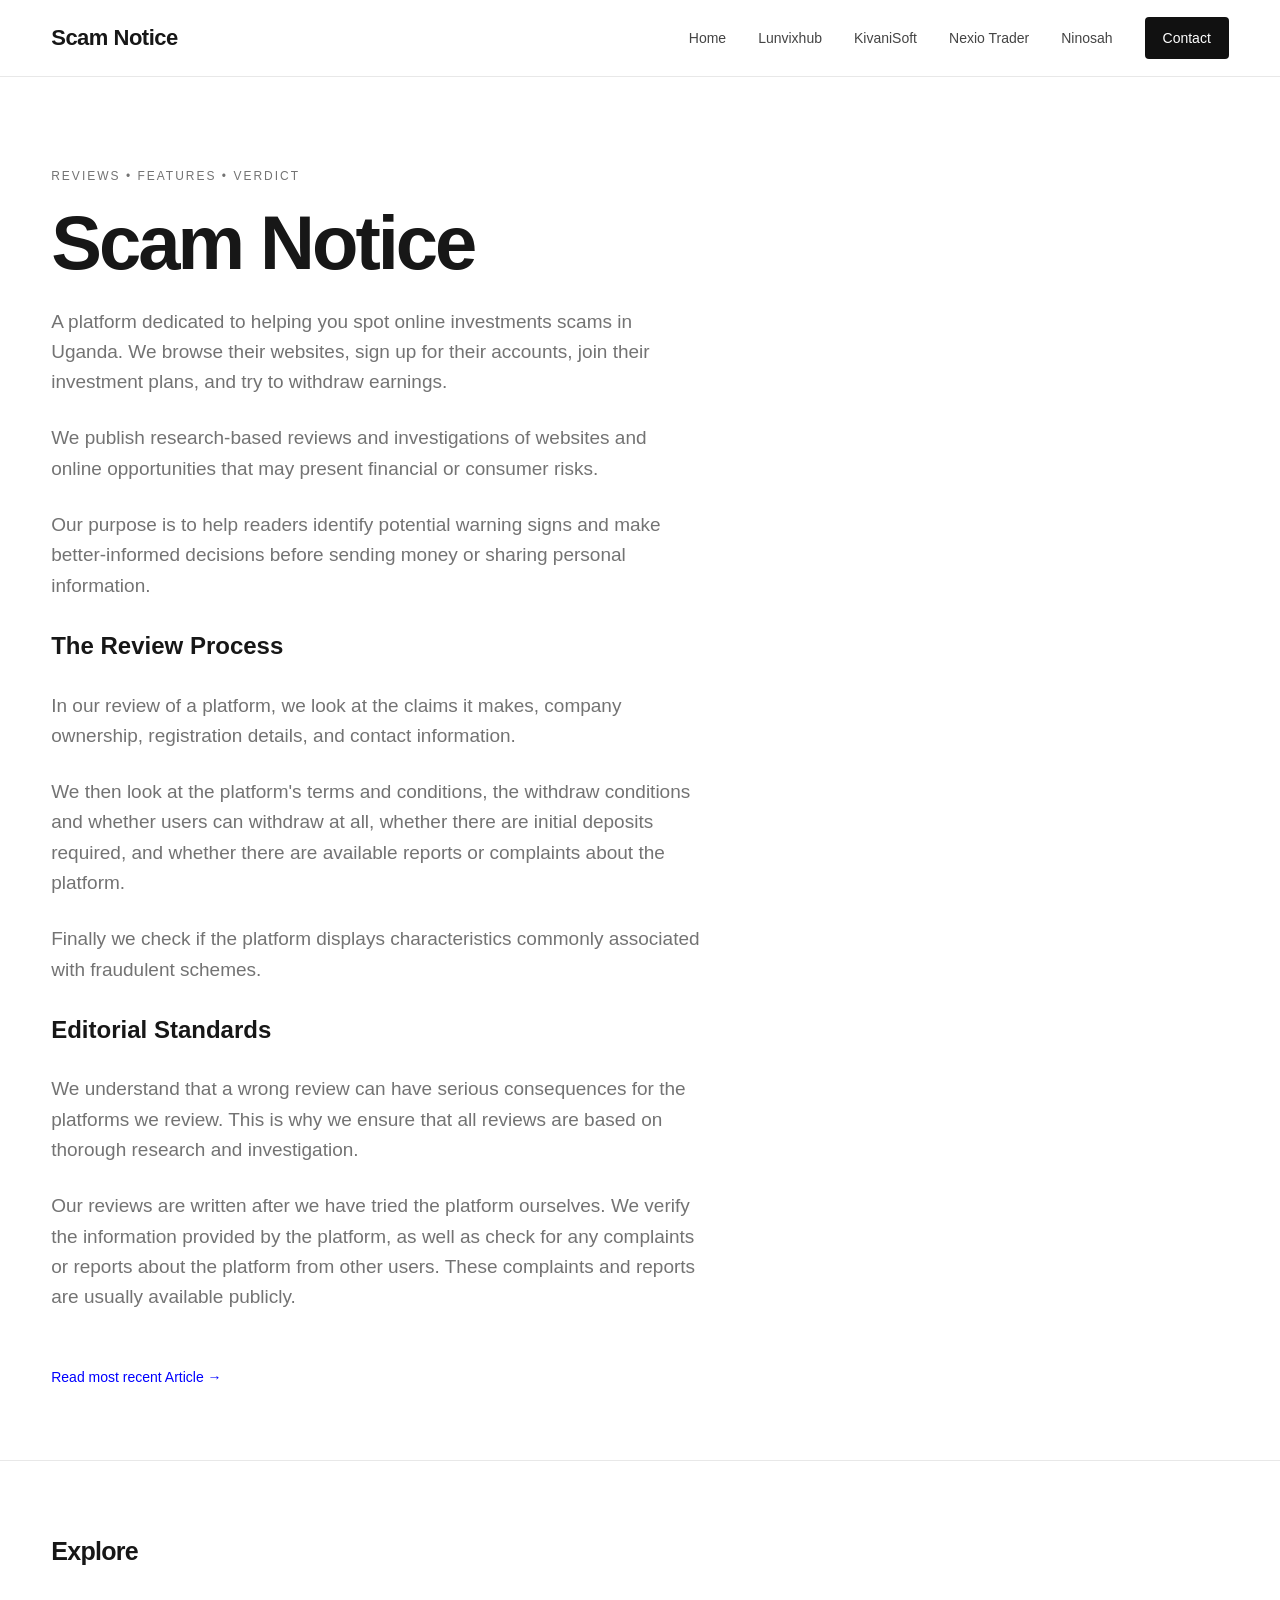
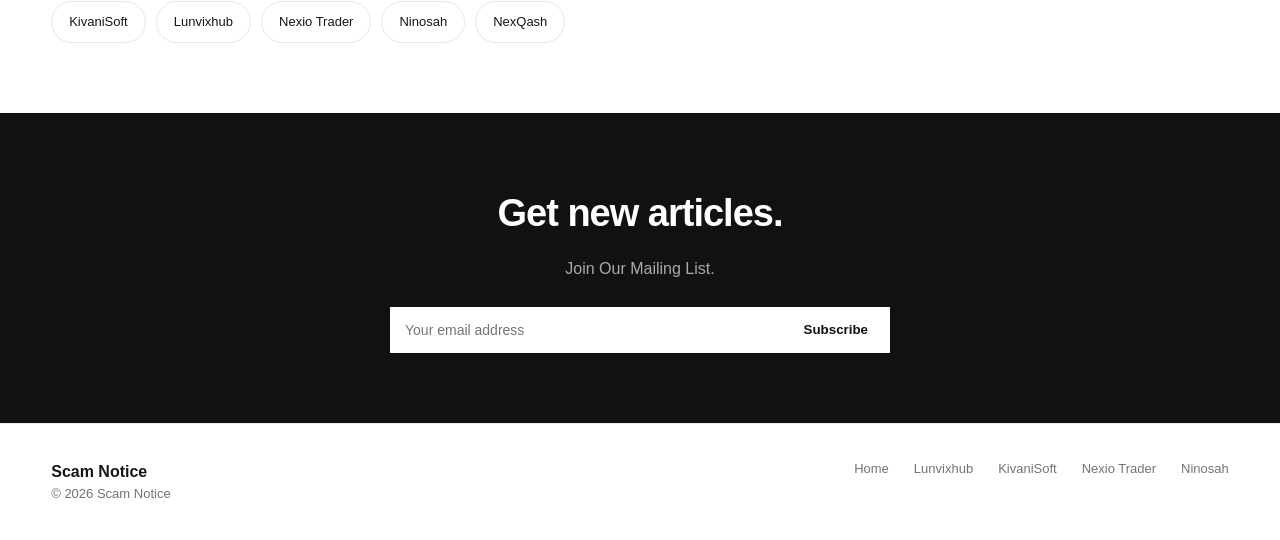
<file: index.html>
<!DOCTYPE html>
<html lang="en">

<head>
    <meta charset="UTF-8">
    <meta name="viewport" content="width=device-width, initial-scale=1.0">

    <title>Scam Notice — Uganda online investment schemes: Legit or Scam?</title>
    <meta name="description"
        content="A platform dedicated to helping you spot online investments scams in Uganda. We browse their websites, sign up for their accounts, join their investment plans, and try to withdraw earnings.">
    <link rel="stylesheet" href="style.css">
    <link rel="canonical" href="https://scamnotice.site/">
    <link rel="icon" href="scamnotice-logo.ico" type="image/x-icon">
    <link rel="apple-touch-icon" href="scamnotice-logo.png">

    <meta property="og:title" content="Scam Notice — Uganda online investment schemes: Legit or Scam?">
    <meta property="og:description"
        content="A platform dedicated to helping you spot online investments scams in Uganda. We browse their websites, sign up for their accounts, join their investment plans, and try to withdraw earnings.">
    <meta property="og:url" content="https://scamnotice.site/">

    <script type="application/ld+json">
    {
        "@context": "https://schema.org",
        "@graph": [
            {
                "@type": "WebSite",
                "@id": "https://scamnotice.site/#website",
                "url": "https://scamnotice.site/",
                "name": "Scam Notice",
                "description": "A platform dedicated to helping you spot online investments scams in Uganda. We browse their websites, sign up for their accounts, join their investment plans, and try to withdraw earnings.",
                "inLanguage": "en-US"
            },
            {
                "@type": "Organization",
                "@id": "https://scamnotice.site/#organization",
                "name": "Scam Notice",
                "url": "https://scamnotice.site/",
                "knowsAbout": ["Kivanisoft", "Ninosah", "Lunvixhub", "Nexio Trader"]
            }
        ]
    }
    </script>

</head>

<body>

    <header>
        <div class="container nav">

            <a href="#" class="logo">
                Scam Notice
            </a>

            <button class="menu-btn" id="menuBtn">
                ☰
            </button>

            <nav class="nav-links" id="navLinks">
                <a href="index.html">Home</a>
                <a href="lunvixhub-article.html">Lunvixhub</a>
                <a href="kivanisoft-article.html">KivaniSoft</a>
                <a href="nexio-trader-article.html">Nexio Trader</a>
                <a href="ninosah-article.html">Ninosah</a>
                <a href="mailto:josephkato78@gmail.com" class="subscribe-btn">
                    Contact
                </a>
            </nav>

        </div>
    </header>


    <main>

        <!-- HERO -->

        <section class="hero">
            <div class="container">

                <div class="hero-inner">

                    <div class="eyebrow">
                        Reviews • Features • Verdict
                    </div>

                    <h1>
                        Scam Notice
                    </h1>

                    <p>
                        A platform dedicated to helping you spot online investments scams in Uganda. We browse their
                        websites,
                        sign up for their accounts, join their investment plans, and try to withdraw earnings.
                    </p> <br>
                    <p>We publish research-based reviews and investigations of websites and online opportunities that may 
                        present financial or consumer risks.</p><br>
                    <p>Our purpose is to help readers identify potential warning signs and make better-informed decisions
                         before sending money or sharing personal information.</p><br>

                    <h2>The Review Process</h2><br>
                    <p>In our review of a platform, we look at the claims it makes, company ownership, registration details, and contact information.

                    </p><br>
                    <p>We then look at the platform's terms and conditions, the withdraw conditions and whether users can withdraw at all, 
                        whether there are initial deposits required, and whether there are available reports or complaints about the platform.</p><br>
                    <p>Finally we check if the platform displays characteristics commonly associated with fraudulent schemes.</p><br>
                    <h2>Editorial Standards</h2><br>
                    <p>We understand that a wrong review can have serious consequences for the platforms we review. This is why we ensure that all 
                        reviews are based on thorough research and investigation.</p><br>
                    <p>Our reviews are written after we have tried the platform ourselves. We verify the information provided by the platform, as well as 
                        check for any complaints or reports about the platform from other users. These complaints and reports are usually available publicly.</p><br>
                    </p><br>
                <a href="kivanisoft-article.html" class="view-all">
                        Read most recent Article →
                    </a>
                </div>

            </div>
        </section>


        <!-- CATEGORIES -->

        <section class="section" id="categories">

            <div class="container">

                <div class="section-header">

                    <h2 class="section-title">
                        Explore
                    </h2>

                </div>

                <div class="categories">

                    <a href="kivanisoft-article.html" class="category-pill">
                        KivaniSoft
                    </a>

                    <a href="lunvixhub-article.html" class="category-pill">
                        Lunvixhub
                    </a>

                    <a href="nexio-trader-article.html" class="category-pill">
                        Nexio Trader
                    </a>

                    <a href="ninosah-article.html" class="category-pill">
                        Ninosah
                    </a>

                    <a href="nexqash-review.html" class="category-pill">
                        NexQash
                    </a>

                </div>

            </div>

        </section>


        <!-- NEWSLETTER -->

        <section class="newsletter" id="newsletter">

            <div class="newsletter-inner">

                <h2>
                    Get new articles.
                </h2>

                <p>
                    Join Our Mailing List.
                </p>

                <form class="newsletter-form">

                    <input type="email" placeholder="Your email address" required>

                    <button type="submit">
                        Subscribe
                    </button>

                </form>

            </div>

        </section>

    </main>


    <!-- FOOTER -->

    <footer id="about">

        <div class="container">

            <div class="footer-inner">

                <div>

                    <div class="footer-logo">
                        Scam Notice
                    </div>

                    <div class="copyright">
                        © 2026 Scam Notice
                    </div>

                </div>

                <div class="footer-links">
                    <a href="index.html">Home</a>
                    <a href="lunvixhub-article.html">Lunvixhub</a>
                    <a href="kivanisoft-article.html">KivaniSoft</a>
                    <a href="nexio-trader-article.html">Nexio Trader</a>
                    <a href="ninosah-article.html">Ninosah</a>
                </div>

            </div>

        </div>

    </footer>

</body>
<script src="script.js"></script>

</html>
</file>
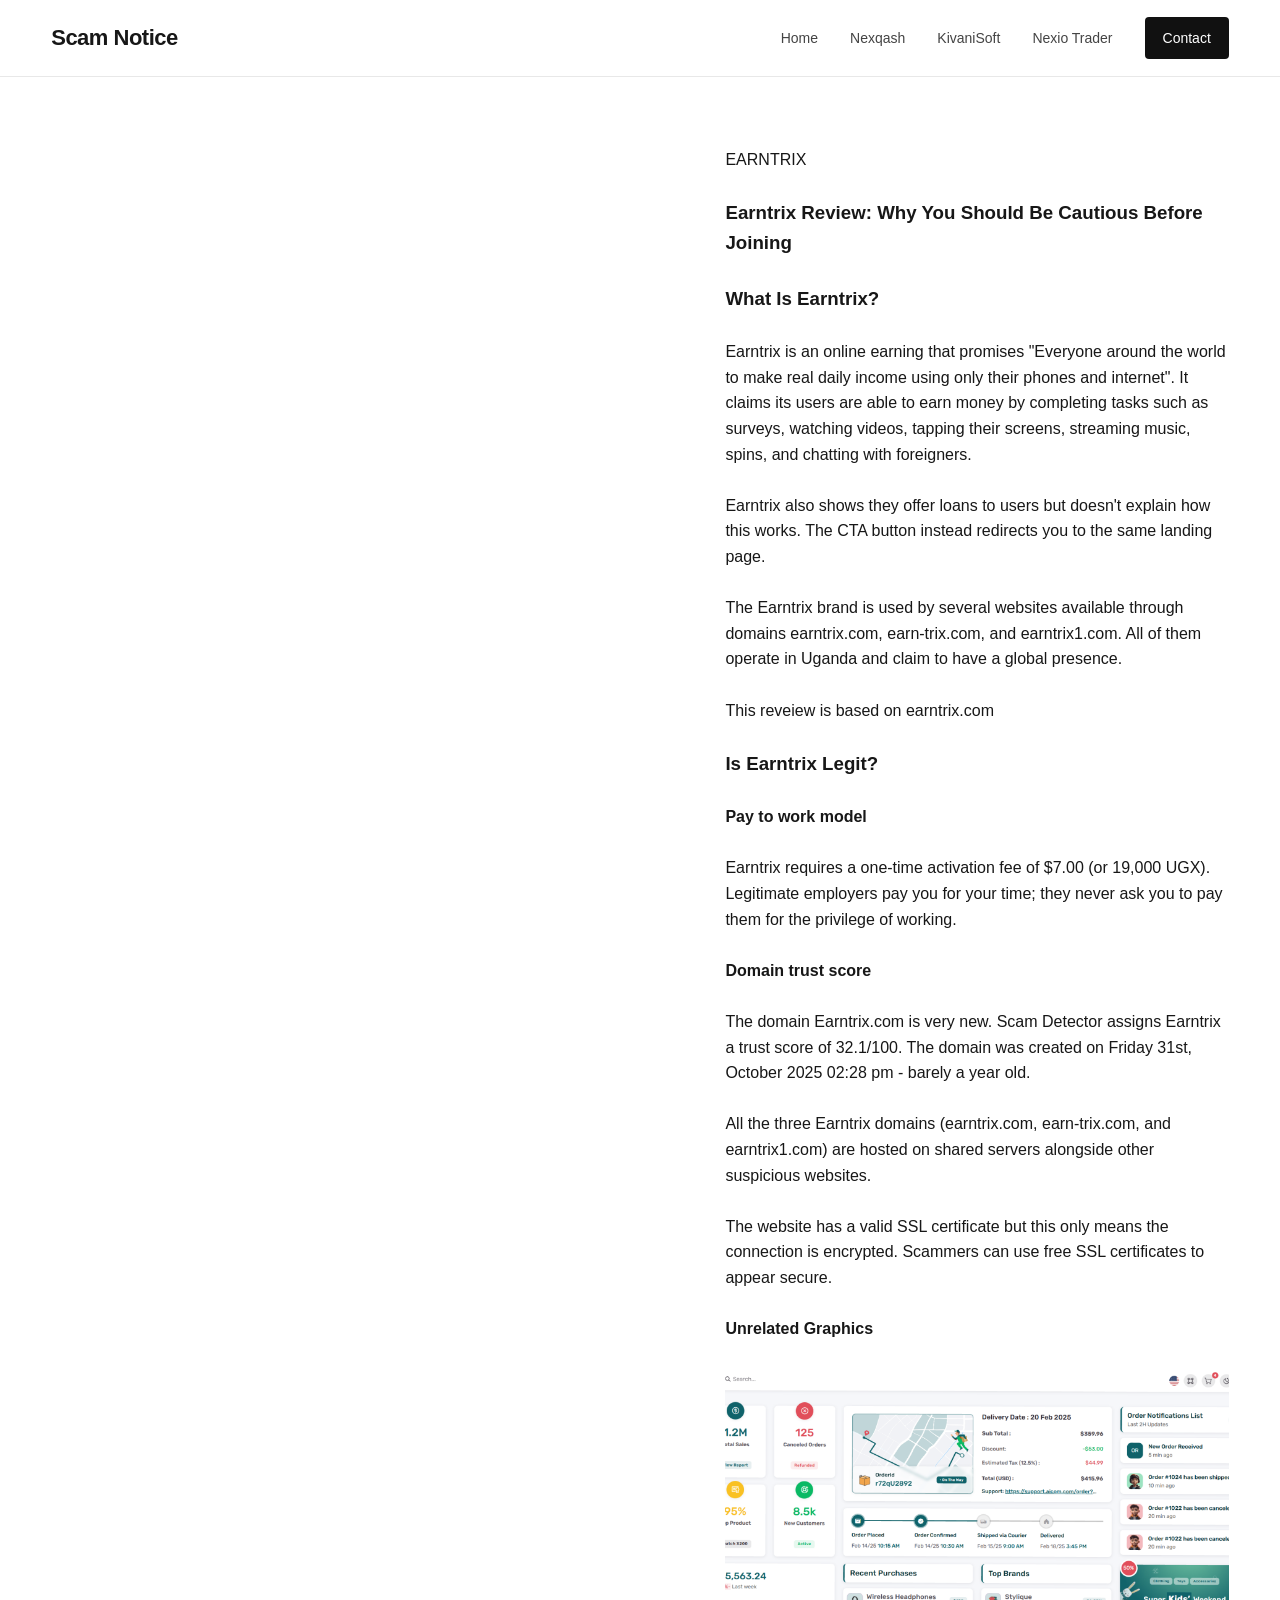
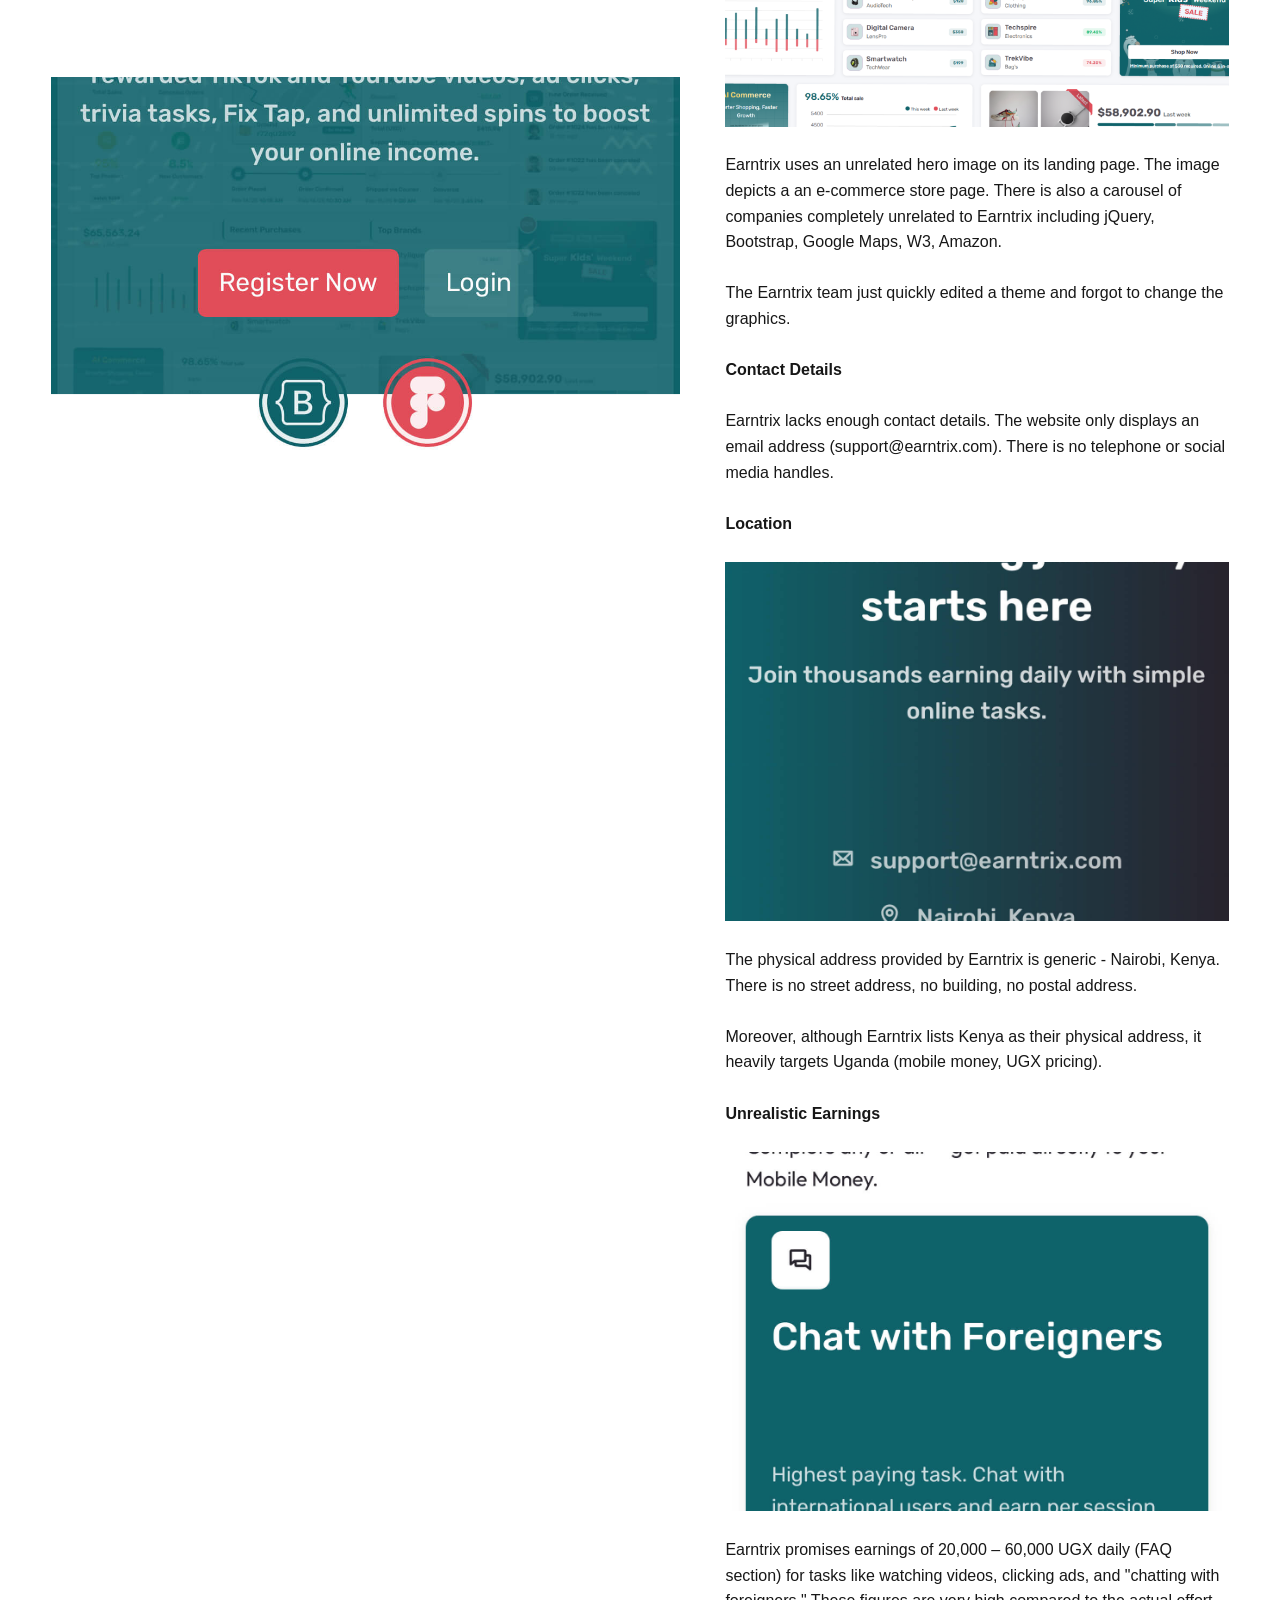
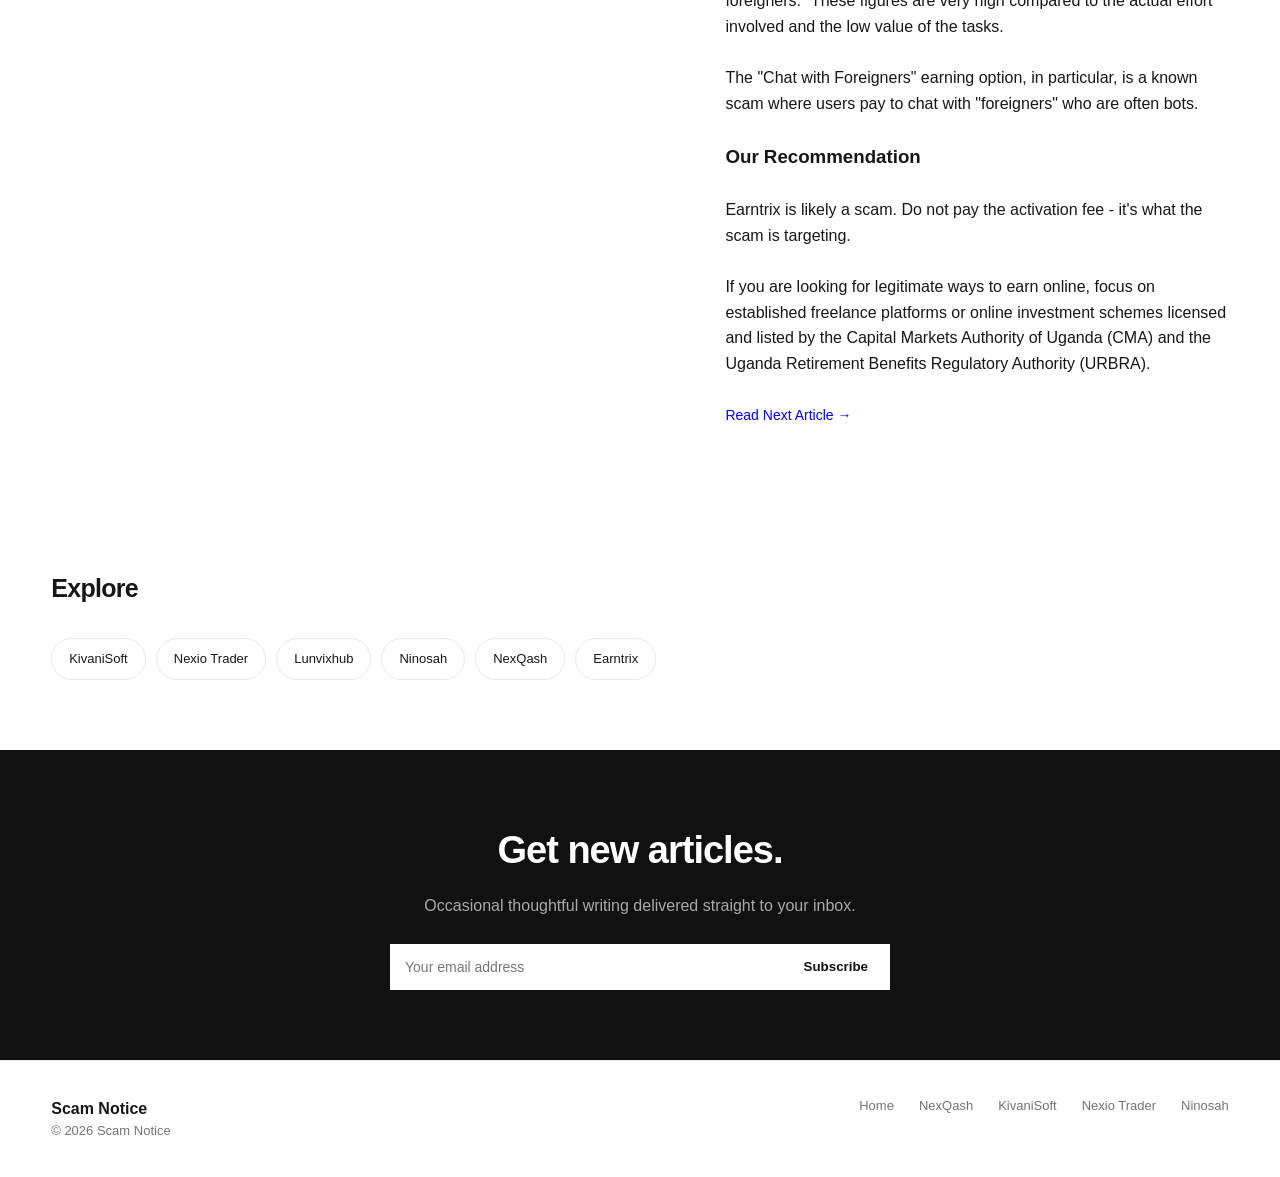
<file: earntrix-review.html>
<!DOCTYPE html>
<html lang="en">

<head>
    <meta charset="UTF-8">
    <meta name="viewport" content="width=device-width, initial-scale=1.0">

    <title>Earntrix Review: Is There Reason to Be Cautious?</title>
    <meta name="description"
        content="Earntrix Review: Explore its earning potential, withdrawal process, user reviews, trust score, and potential risks before you sign up.">
    <link rel="stylesheet" href="style.css">
    <link rel="canonical" href="https://scamnotice.site/earntrix-review.html">
    <link rel="icon" href="scamnotice-logo.ico" type="image/x-icon">
    <link rel="apple-touch-icon" href="scamnotice-logo.png">

    <meta property="og:title" content="Earntrix Review: Is There Reason to Be Cautious?">
    <meta property="og:description"
        content="Earntrix Review: Explore its earning potential, withdrawal process, user reviews, trust score, and potential risks before you sign up.">
    <meta property="og:url" content="https://scamnotice.site/earntrix-review.html">

    <script type="application/ld+json">
    {
        "@context": "https://schema.org",
        "@graph": [
            {
                "@type": "WebPage",
                "@id": "https://scamnotice.site/earntrix-review.html",
                "url": "https://scamnotice.site/earntrix-review.html",
                "name": "Earntrix Review: Is There Reason to Be Cautious?",
                "description": "Earntrix Review: Explore its earning potential, withdrawal process, user reviews, trust score, and potential risks before you sign up.",
                "isPartOf": {
                    "@id": "https://scamnotice.site/#website"
                }
            },
            {
                "@type": "Article",
                "@id": "https://scamnotice.site/earntrix-review.html#article",
                "headline": "Earntrix Review: Is There Reason to Be Cautious?",
                "description": "Earntrix Review: Explore its earning potential, withdrawal process, user reviews, trust score, and potential risks before you sign up.",
                "author": {
                    "@type": "Organization",
                    "name": "Scam Notice"
                },
                "publisher": {
                    "@type": "Organization",
                    "name": "Scam Notice",
                    "url": "https://scamnotice.site/"
                },
                "mainEntityOfPage": {
                    "@id": "https://scamnotice.site/earntrix-review.html"
                },
                "inLanguage": "en-US"
            }
        ]
    }
    </script>

</head>

<body>

    <header>
        <div class="container nav">

            <a href="#" class="logo">
                Scam Notice
            </a>

            <button class="menu-btn" id="menuBtn">
                ☰
            </button>

            <nav class="nav-links" id="navLinks">
                <a href="index.html">Home</a>
                <a href="nexqash-review.html">Nexqash</a>
                <a href="kivanisoft-article.html">KivaniSoft</a>
                <a href="nexio-trader-article.html">Nexio Trader</a>
                <a href="mailto:josephkato78@gmail.com" class="subscribe-btn">
                    Contact
                </a>
            </nav>

        </div>
    </header>


    <main>

        <!-- FEATURED ARTICLE -->

        <section class="section">

            <div class="container">

                <article class="featured">

                    <a href="earntrix-review.html">
                        <div class="featured-image">
                            <img src="earntrix-landing-page.jpeg" alt="Earntrix homepage.">
                        </div>
                    </a>


                    <div id="earntrix">

                        <div>
                            EARNTRIX
                        </div>
                        <br>

                        <h1>
                            Earntrix Review: Why You Should Be Cautious Before Joining
                        </h1>
                        <br>
                        <h3>What Is Earntrix?</h3>
                        <br>
                        <p>Earntrix is an online earning that promises "Everyone around the world to make real daily
                            income using only their phones
                            and internet". It claims its users are able to earn money by completing tasks such as
                            surveys, watching videos, tapping their screens,
                            streaming music, spins, and chatting with foreigners.</p>
                        <br>
                        <p>Earntrix also shows they offer loans to users but doesn't explain how this works. The CTA
                            button instead redirects you to the same landing page.</p><br>
                        <p>The Earntrix brand is used by several websites available through domains earntrix.com,
                            earn-trix.com, and earntrix1.com. All of them operate in Uganda and
                            claim to have a global presence.
                        </p><br>
                        <p>This reveiew is based on earntrix.com</p><br>
                        <h3>Is Earntrix Legit?</h3>
                        <br>
                        <h4>Pay to work model</h4><br>
                        <p>Earntrix requires a one-time activation fee of $7.00 (or 19,000 UGX). Legitimate employers
                            pay you for your time; they never ask
                            you to pay them for the privilege of working.</p><br>
                        <h4>Domain trust score</h4><br>
                        <p>The domain Earntrix.com is very new. <a
                                href="https://www.scam-detector.com/validator/earntrix-com-review/">Scam Detector</a>
                            assigns Earntrix a trust score
                            of 32.1/100. The domain was created on Friday 31st, October 2025 02:28 pm - barely a year
                            old.</p><br>
                        <p>All the three Earntrix domains (earntrix.com, earn-trix.com, and earntrix1.com) are hosted on
                            shared servers alongside other suspicious websites.</p><br>
                        <p>The website has a valid SSL certificate but this only means the connection is encrypted.
                            Scammers can use free SSL certificates to appear secure.</p><br>
                        <h4>Unrelated Graphics</h4><br>
                        <img class="images" src="earntrix-hero.png" alt="Earntrix hero image."><br>
                        <p>Earntrix uses an unrelated hero image on its landing page. The image depicts a an e-commerce
                            store page. There is
                            also a carousel of companies completely unrelated to Earntrix including jQuery, Bootstrap,
                            Google Maps, W3, Amazon.
                        </p><br>
                        <p>The Earntrix team just quickly edited a theme and forgot to change the graphics.</p><br>

                        <h4>Contact Details</h4><br>
                        <p>Earntrix lacks enough contact details. The website only displays an email address
                            (support@earntrix.com). There is no telephone or
                            social media handles.
                        </p><br>
                        <h4>Location</h4><br>
                        <img class="images" src="earntrix-address.jpeg" alt="Earntrix Address."><br>
                        <p>The physical address provided by Earntrix is generic - Nairobi, Kenya. There is no street
                            address, no building, no postal address.</p><br>
                        <p>Moreover, although Earntrix lists Kenya as their physical address, it heavily targets Uganda
                            (mobile money, UGX pricing).</p><br>
                        <h4>Unrealistic Earnings</h4><br>
                        <img class="images" src="earntrix-chat-with-foreigners.jpeg"
                            alt="Earntrix chat with foreigners feature."><br>
                        <p>Earntrix promises earnings of 20,000 – 60,000 UGX daily (FAQ section) for tasks like watching
                            videos, clicking ads, and "chatting with foreigners."
                            These figures are very high compared to the actual effort involved and the low value of the
                            tasks.</p><br>
                        <p>The "Chat with Foreigners" earning option, in particular, is a known scam where users pay to
                            chat with "foreigners" who are often bots.</p><br>
                        <h3>Our Recommendation</h3>
                        <br>
                        <p>Earntrix is likely a scam. Do not pay the activation fee - it's what the scam is targeting.
                        </p><br>
                        <p>If you are looking for legitimate ways to earn online, focus on established freelance
                            platforms or online investment schemes licensed and
                            listed by the <a href="https://cmauganda.co.ug">Capital Markets Authority of Uganda
                                (CMA)</a> and
                            the <a href="https://urbra.go.ug">Uganda
                                Retirement Benefits Regulatory Authority (URBRA).
                            </a>
                        </p><br>

                        <a href="lunvixhub-article.html" class="view-all">
                            Read Next Article →
                        </a>
                    </div>

                </article>

            </div>

        </section>


        <!-- CATEGORIES -->

        <section class="section" id="categories">

            <div class="container">

                <div class="section-header">

                    <h2 class="section-title">
                        Explore
                    </h2>

                </div>

                <div class="categories">

                    <a href="kivanisoft-article.html" class="category-pill">
                        KivaniSoft
                    </a>

                    <a href="nexio-trader-article.html" class="category-pill">
                        Nexio Trader
                    </a>

                    <a href="lunvixhub-article.html" class="category-pill">
                        Lunvixhub
                    </a>

                    <a href="ninosah-article.html#ninosah" class="category-pill">
                        Ninosah
                    </a>

                    <a href="nexqash-review.html" class="category-pill">
                        NexQash
                    </a>

                    <a href="earntrix-review.html#earntrix" class="category-pill">
                        Earntrix
                    </a>

                </div>

            </div>

        </section>


        <!-- NEWSLETTER -->

        <section class="newsletter" id="newsletter">

            <div class="newsletter-inner">

                <h2>
                    Get new articles.
                </h2>

                <p>
                    Occasional thoughtful writing delivered
                    straight to your inbox.
                </p>

                <form class="newsletter-form">

                    <input type="email" placeholder="Your email address" required>

                    <button type="submit">
                        Subscribe
                    </button>

                </form>

            </div>

        </section>

    </main>


    <!-- FOOTER -->

    <footer id="about">

        <div class="container">

            <div class="footer-inner">

                <div>

                    <div class="footer-logo">
                        Scam Notice
                    </div>

                    <div class="copyright">
                        © 2026 Scam Notice
                    </div>

                </div>

                <div class="footer-links">
                    <a href="index.html">Home</a>
                    <a href="nexqash-review.html">NexQash</a>
                    <a href="kivanisoft-article.html">KivaniSoft</a>
                    <a href="nexio-trader-article.html">Nexio Trader</a>
                    <a href="ninosah-article.html">Ninosah</a>
                </div>

            </div>

        </div>

    </footer>

</body>
<script src="script.js"></script>

</html>
</file>
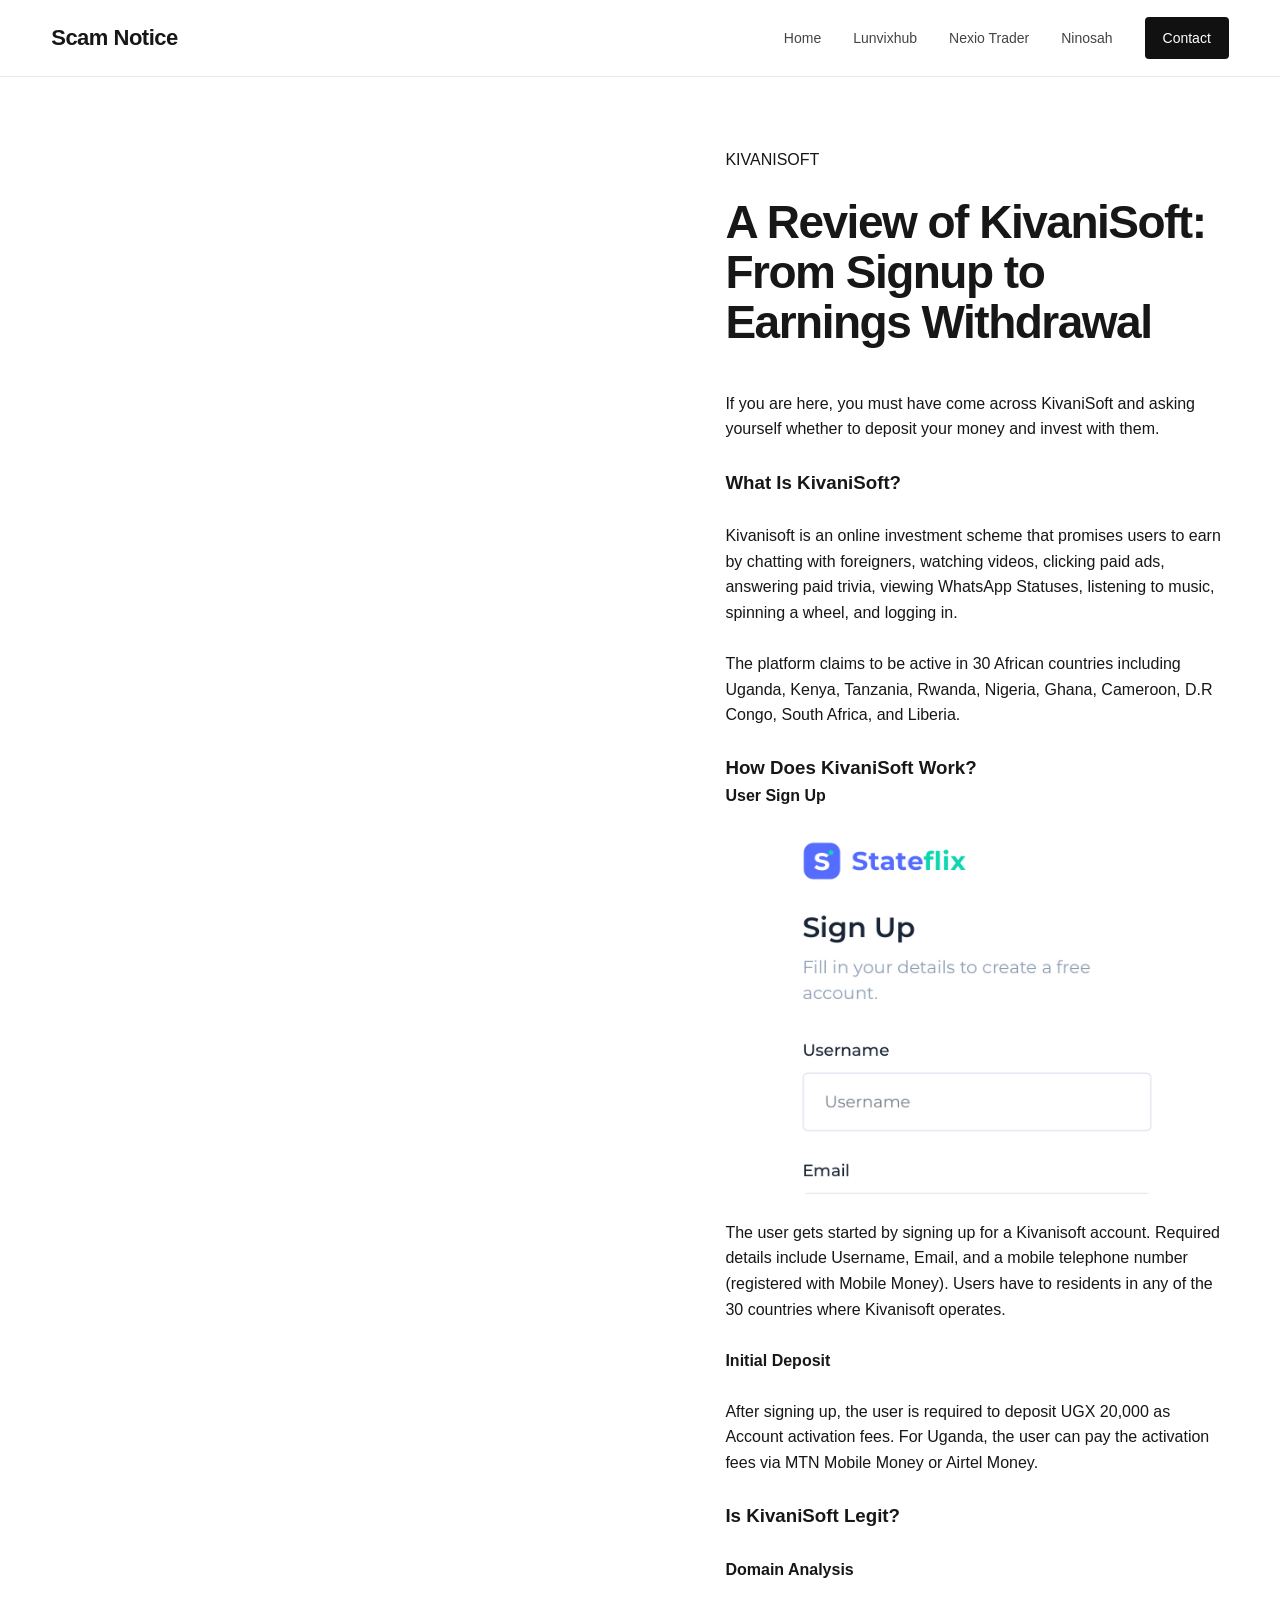
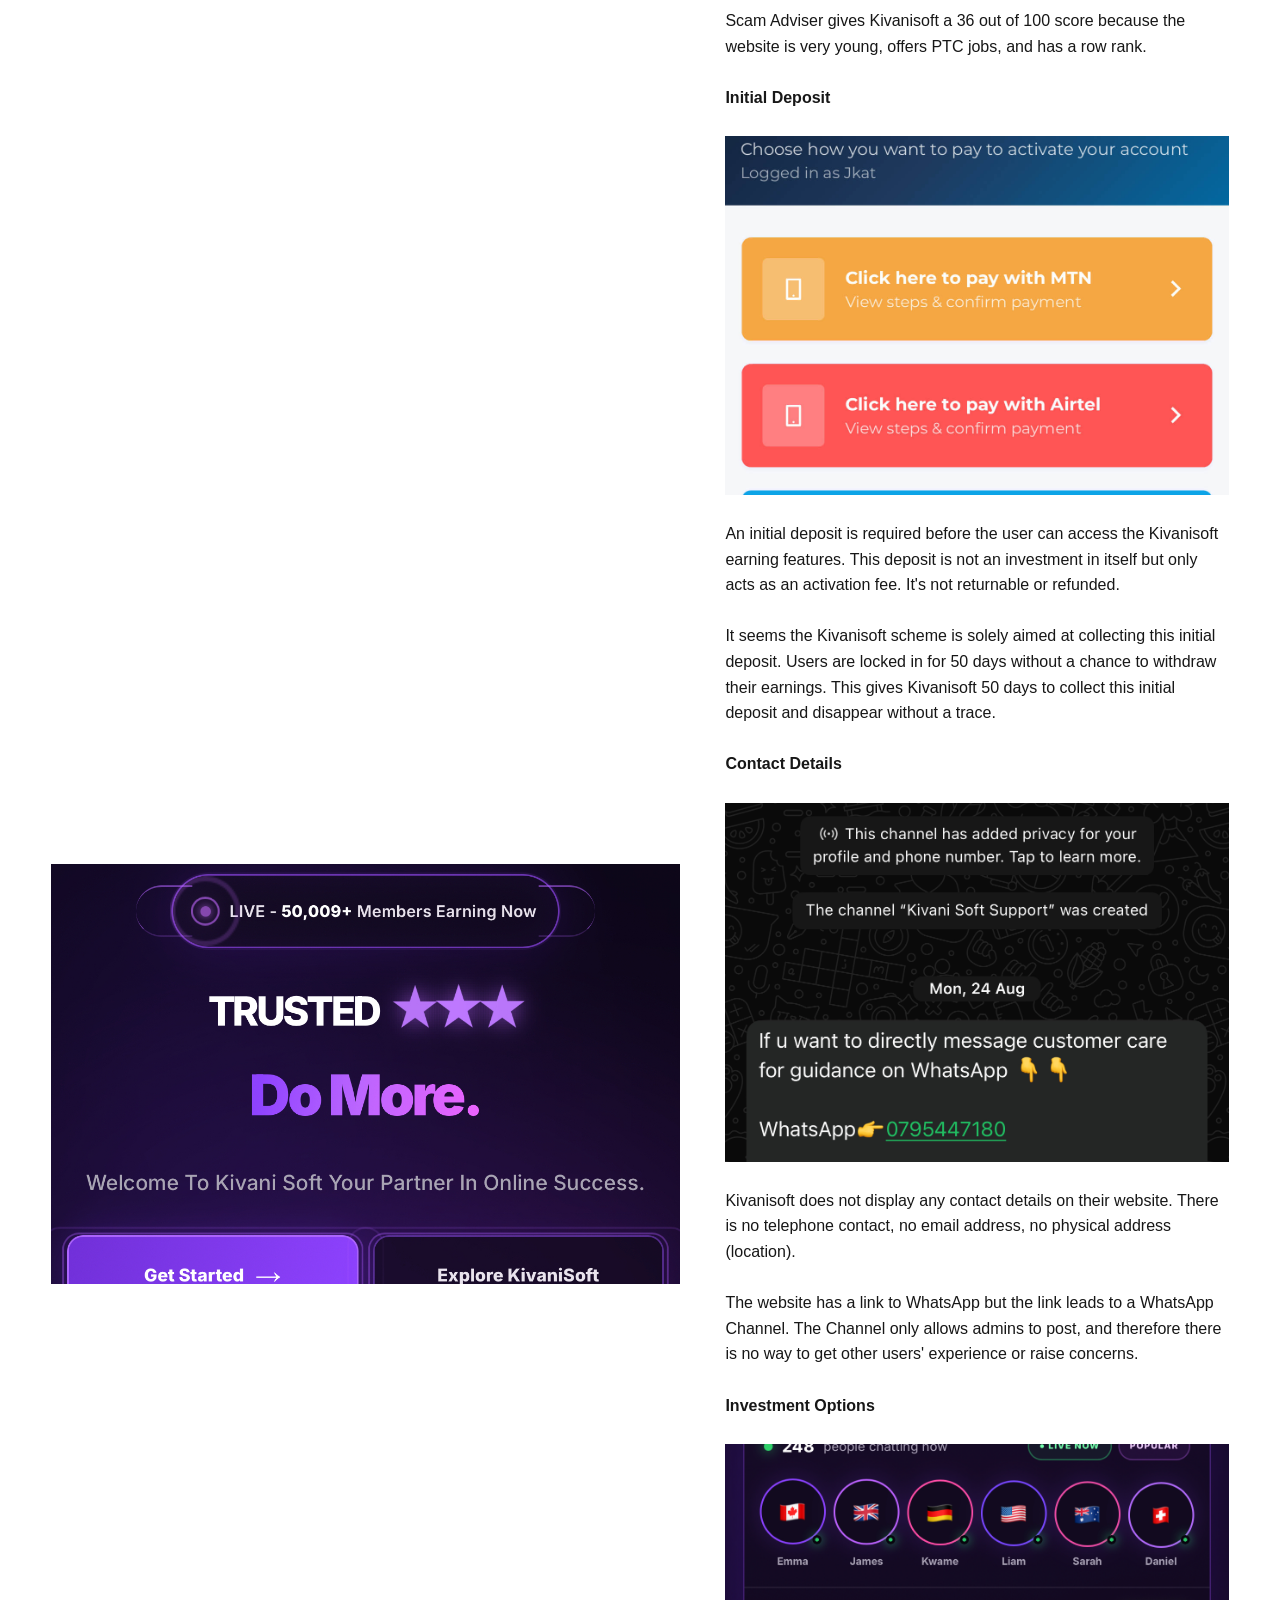
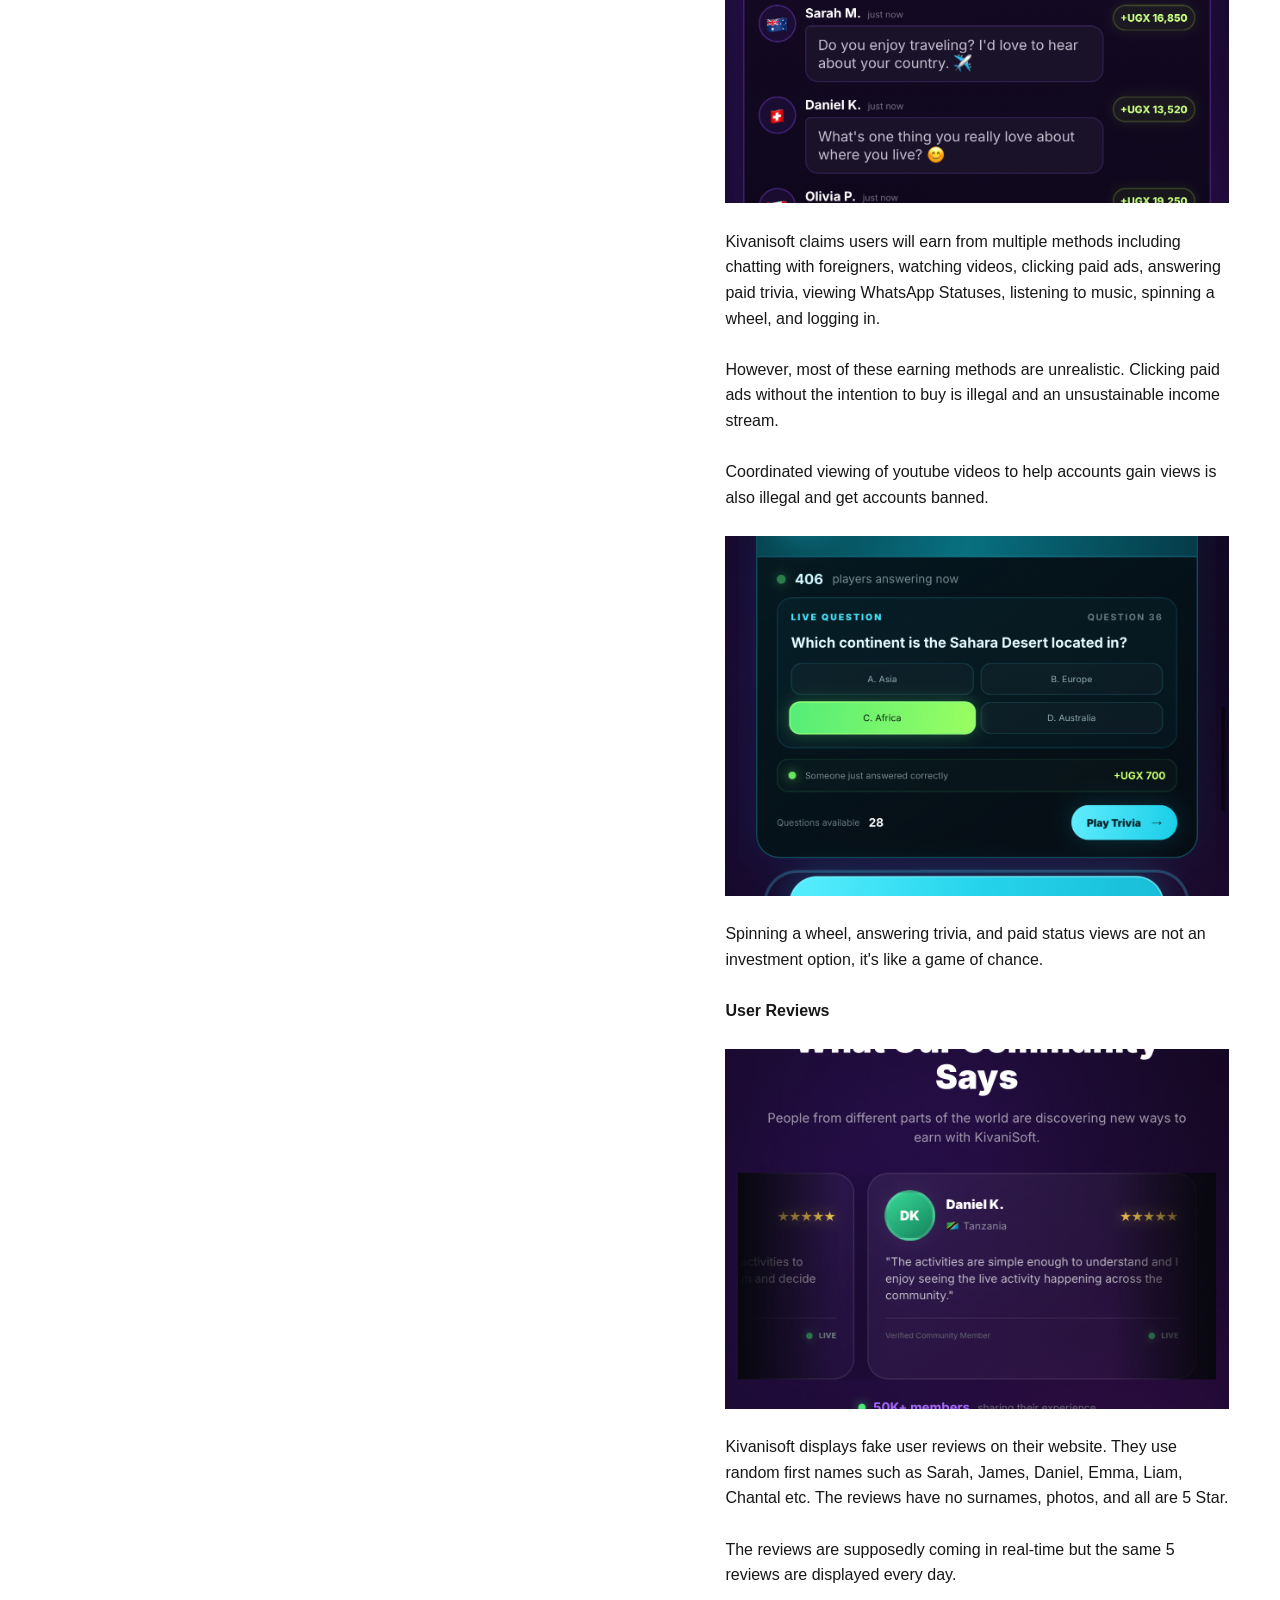
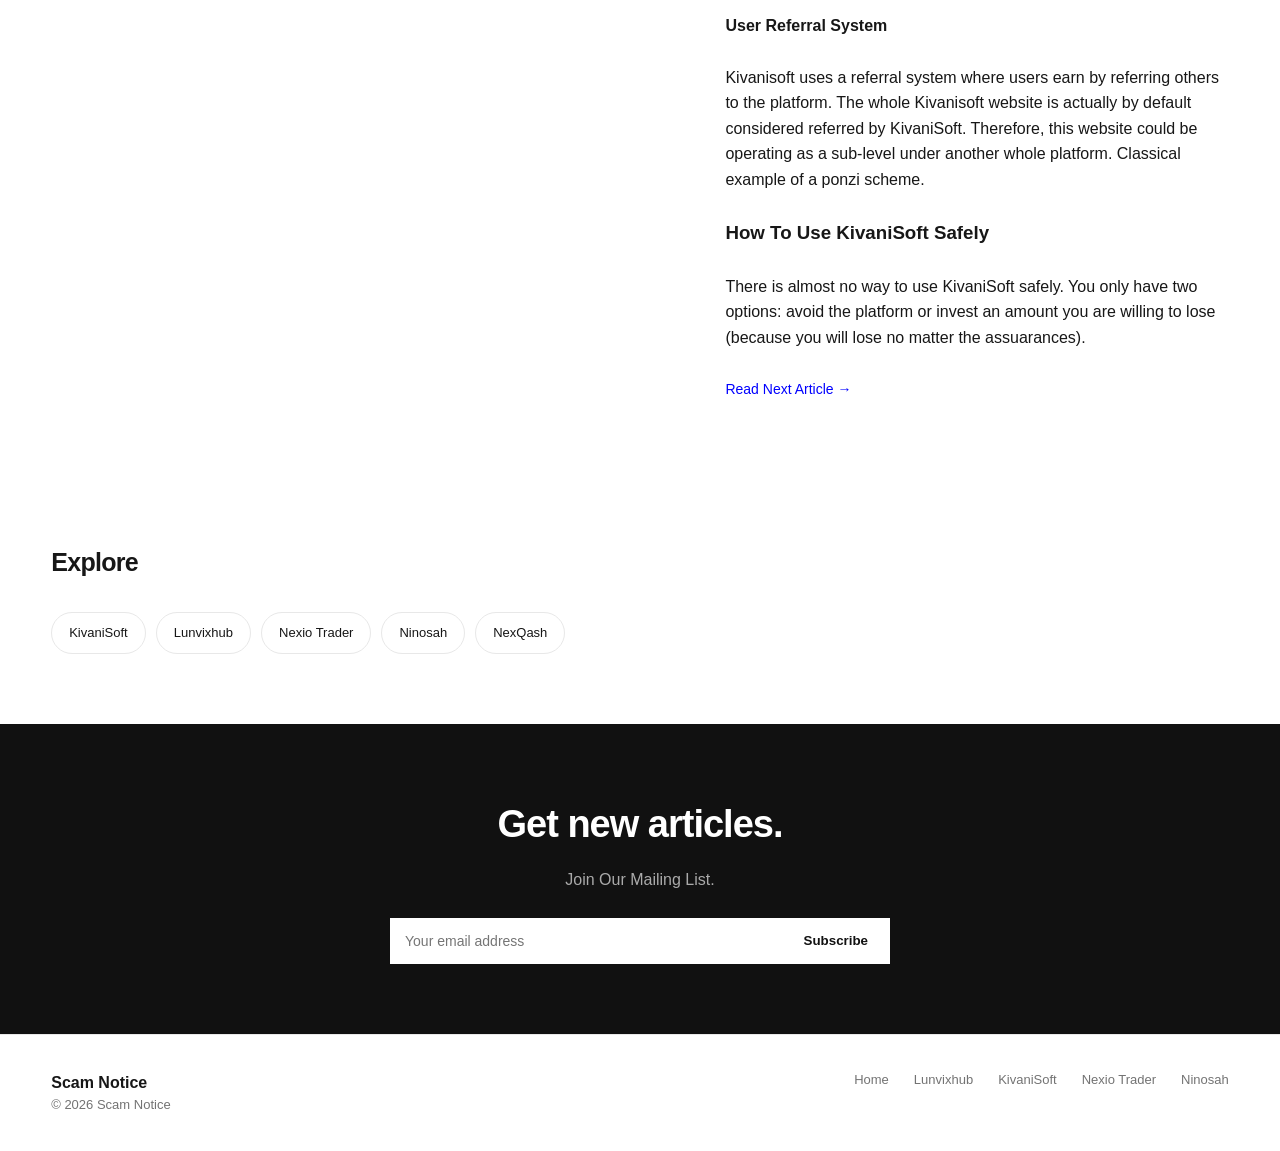
<file: kivanisoft-article.html>
<!DOCTYPE html>
<html lang="en">

<head>
    <meta charset="UTF-8">
    <meta name="viewport" content="width=device-width, initial-scale=1.0">

    <title>KivaniSoft Review: Tried it. Here is what you need to know before you Invest.</title>
    <meta name="description"
        content="KivaniSoft Review: We signed up, paid the activation fee, tested the earning features, and tried to withdraw. Read our findings before joining KivaniSoft.">
    <link rel="stylesheet" href="style.css">
    <link rel="canonical" href="https://scamnotice.site/kivanisoft-article.html">
    <link rel="icon" href="scamnotice-logo.ico" type="image/x-icon">
    <link rel="apple-touch-icon" href="scamnotice-logo.png">

    <meta property="og:title" content="KivaniSoft Review: Tried it. Here is what you need to know before you Invest.">
    <meta property="og:description"
        content="KivaniSoft Review: We signed up, paid the activation fee, tested the earning features, and tried to withdraw. Read our findings before joining KivaniSoft.">
    <meta property="og:url" content="https://scamnotice.site/kivanisoft-article.html">

    <script type="application/ld+json">
    {
        "@context": "https://schema.org",
        "@graph": [
            {
                "@type": "WebPage",
                "@id": "https://scamnotice.site/kivanisoft-article.html",
                "url": "https://scamnotice.site/kivanisoft-article.html",
                "name": "KivaniSoft Review: Tried it. Here is what you need to know before you Invest.",
                "description": "KivaniSoft Review: We signed up, paid the activation fee, tested the earning features, and tried to withdraw. Read our findings before joining KivaniSoft.",
                "isPartOf": {
                    "@id": "https://scamnotice.site/#website"
                }
            },
            {
                "@type": "Article",
                "@id": "https://scamnotice.site/kivanisoft-article.html#article",
                "headline": "KivaniSoft Review: Tried it. Here is what you need to know before you Invest.",
                "description": "KivaniSoft Review: We signed up, paid the activation fee, tested the earning features, and tried to withdraw. Read our findings before joining KivaniSoft.",
                "author": {
                    "@type": "Organization",
                    "name": "Scam Notice"
                },
                "publisher": {
                    "@type": "Organization",
                    "name": "Scam Notice",
                    "url": "https://scamnotice.site/"
                },
                "mainEntityOfPage": {
                    "@id": "https://scamnotice.site/kivanisoft-article.html"
                },
                "inLanguage": "en-US"
            }
        ]
    }
    </script>

</head>

<body>

    <header>
        <div class="container nav">

            <a href="#" class="logo">
                Scam Notice
            </a>

            <button class="menu-btn" id="menuBtn">
                ☰
            </button>

            <nav class="nav-links" id="navLinks">
                <a href="index.html">Home</a>
                <a href="lunvixhub-article.html">Lunvixhub</a>
                <a href="nexio-trader-article.html">Nexio Trader</a>
                <a href="ninosah-article.html">Ninosah</a>
                <a href="mailto:josephkato78@gmail.com" class="subscribe-btn">
                    Contact
                </a>
            </nav>

        </div>
    </header>


    <main>

        <!-- FEATURED ARTICLE -->

        <section class="section">

            <div class="container">

                <article class="featured">

                    <a href="kivanisoft-article.html">
                        <div class="featured-image">
                            <img src="kivanisoft-homepage.jpeg" alt="Kivanisoft Homepage">
                        </div>
                    </a>


                    <div id="kivanisoft">

                        <div>
                            KIVANISOFT
                        </div>
                        <br>

                        <h2>
                            A Review of KivaniSoft: From Signup to Earnings Withdrawal
                        </h2>
                        <br>

                        <p>
                            If you are here, you must have come across KivaniSoft and asking yourself whether to deposit
                            your money and invest with them.
                        </p><br>

                        <h3>What Is KivaniSoft?</h3>
                        <br>
                        <p>Kivanisoft is an online investment scheme that promises users to earn by chatting with
                            foreigners, watching
                            videos, clicking paid ads, answering paid trivia, viewing WhatsApp Statuses, listening to
                            music, spinning
                            a wheel, and logging in.
                        </p>
                        <br>
                        <p>The platform claims to be active in 30 African countries including Uganda, Kenya, Tanzania,
                            Rwanda, Nigeria, Ghana,
                            Cameroon, D.R Congo, South Africa, and Liberia.
                        </p>
                        <br>

                        <h3>How Does KivaniSoft Work?</h3>
                        <h4>User Sign Up</h4><br>
                        <img class="images" src="kivanisoft-signup.jpeg" alt="Kivanisoft signup page."><br>
                        <p>The user gets started by signing up for a Kivanisoft account. Required details include
                            Username,
                            Email, and a mobile telephone number (registered with Mobile Money). Users have to residents
                            in any
                            of the 30 countries where Kivanisoft operates.
                        </p><br>
                        <h4>Initial Deposit</h4><br>
                        <p>After signing up, the user is required to deposit UGX 20,000 as Account activation fees. For
                            Uganda, the
                            user can pay the activation fees via MTN Mobile Money or Airtel Money.
                        </p>
                        <br>
                        <h3>Is KivaniSoft Legit?</h3>
                        <br>
                        <h4>Domain Analysis</h4><br>
                        <p>Scam Adviser gives Kivanisoft a 36 out of 100 score because the website is very young, offers
                            PTC jobs,
                            and has a row rank.
                        </p>
                        <br>
                        <h4>Initial Deposit</h4><br>
                        <img class="images" src="kivanisoft-initial-deposit.jpeg"
                            alt="Kivanisoft initial depost screen."><br>
                        <p>An initial deposit is required before the user can access the Kivanisoft earning features.
                            This deposit
                            is not an investment in itself but only acts as an activation fee. It's not returnable or
                            refunded.
                        </p><br>
                        <p>It seems the Kivanisoft scheme is solely aimed at collecting this initial deposit. Users are
                            locked in for
                            50 days without a chance to withdraw their earnings. This gives Kivanisoft 50 days to
                            collect this initial
                            deposit and disappear without a trace.
                        </p><br>
                        <h4>Contact Details</h4><br>
                        <img class="images" src="kivanisoft-contacts.jpeg"
                            alt="Kivanisoft WhatsApp channel screenshot."> <br>
                        <p>Kivanisoft does not display any contact details on their website. There is no telephone
                            contact,
                            no email address, no physical address (location).
                        </p><br>
                        <p>The website has a link to WhatsApp but the link leads to a WhatsApp Channel. The Channel only
                            allows admins to
                            post, and therefore there is no way to get other users' experience or raise concerns.
                        </p>
                        <br>
                        <h4>Investment Options</h4><br>
                        <img class="images" src="kivanisoft-chat-with-foreigners.jpeg"
                            alt="Kivanisoft Chat with foreigners feature."><br>
                        <p>Kivanisoft claims users will earn from multiple methods including chatting with
                            foreigners, watching
                            videos, clicking paid ads, answering paid trivia, viewing WhatsApp Statuses, listening to
                            music, spinning a wheel, and logging in.</p><br>
                        <p>However, most of these earning methods are unrealistic. Clicking paid ads without the
                            intention to buy is illegal
                            and an unsustainable income stream.
                        </p><br>
                        <p>Coordinated viewing of youtube videos to help accounts gain views is also illegal
                            and get accounts banned. </p><br>
                        <img class="images" src="kivanisoft-trivia.jpeg" alt="Kivanisoft paid trivia feature."><br>
                        <p>Spinning a wheel, answering trivia, and paid status views are not an investment option, it's
                            like a
                            game of chance. </p><br>
                        <h4>User Reviews</h4><br>
                        <img class="images" src="kivanisoft-reviews.jpeg" alt="Kivanisoft reviews screenshot."><br>
                        <p>Kivanisoft displays fake user reviews on their website. They use random first names such as
                            Sarah, James, Daniel, Emma,
                            Liam, Chantal etc. The reviews have no surnames, photos, and all are 5 Star.
                        </p><br>
                        <p>The reviews are supposedly coming in real-time but the same 5 reviews are displayed every
                            day.</p><br>
                        <h4>User Referral System</h4><br>
                        <p>Kivanisoft uses a referral system where users earn by referring others to the platform. The
                            whole Kivanisoft
                            website is actually by default considered referred by KivaniSoft. Therefore, this website
                            could be operating
                            as a sub-level under another whole platform. Classical example of a ponzi scheme.
                        </p><br>
                        <h3>How To Use KivaniSoft Safely</h3>
                        <br>
                        <p>There is almost no way to use KivaniSoft safely. You only have two options: avoid the
                            platform or invest an amount
                            you are willing to lose (because you will lose no matter the assuarances).
                        </p>
                        <br>
                    <a href="lunvixhub-article.html" class="view-all">
                        Read Next Article →
                    </a>
                    </div>

                </article>

            </div>
        
        </section>


        


        <!-- CATEGORIES -->

        <section class="section" id="categories">

            <div class="container">

                <div class="section-header">

                    <h2 class="section-title">
                        Explore
                    </h2>

                </div>

                <div class="categories">

                    <a href="kivanisoft-article.html#kivanisoft" class="category-pill">
                        KivaniSoft
                    </a>

                    <a href="lunvixhub-article.html" class="category-pill">
                        Lunvixhub
                    </a>

                    <a href="nexio-trader-article.html" class="category-pill">
                        Nexio Trader
                    </a>

                    <a href="ninosah-article.html" class="category-pill">
                        Ninosah
                    </a>

                    <a href="nexqash-review.html" class="category-pill">
                        NexQash
                    </a>

                </div>

            </div>

        </section>


        <!-- NEWSLETTER -->

        <section class="newsletter" id="newsletter">

            <div class="newsletter-inner">

                <h2>
                    Get new articles.
                </h2>

                <p>
                    Join Our Mailing List.
                </p>

                <form class="newsletter-form">

                    <input type="email" placeholder="Your email address" required>

                    <button type="submit">
                        Subscribe
                    </button>

                </form>

            </div>

        </section>

    </main>


    <!-- FOOTER -->

    <footer id="about">

        <div class="container">

            <div class="footer-inner">

                <div>

                    <div class="footer-logo">
                        Scam Notice
                    </div>

                    <div class="copyright">
                        © 2026 Scam Notice
                    </div>

                </div>

                <div class="footer-links">
                    <a href="index.html">Home</a>
                    <a href="lunvixhub-article.html">Lunvixhub</a>
                    <a href="kivanisoft-article.html">KivaniSoft</a>
                    <a href="nexio-trader-article.html">Nexio Trader</a>
                    <a href="ninosah-article.html">Ninosah</a>
                </div>

            </div>

        </div>

    </footer>

</body>
<script src="script.js"></script>

</html>
</file>
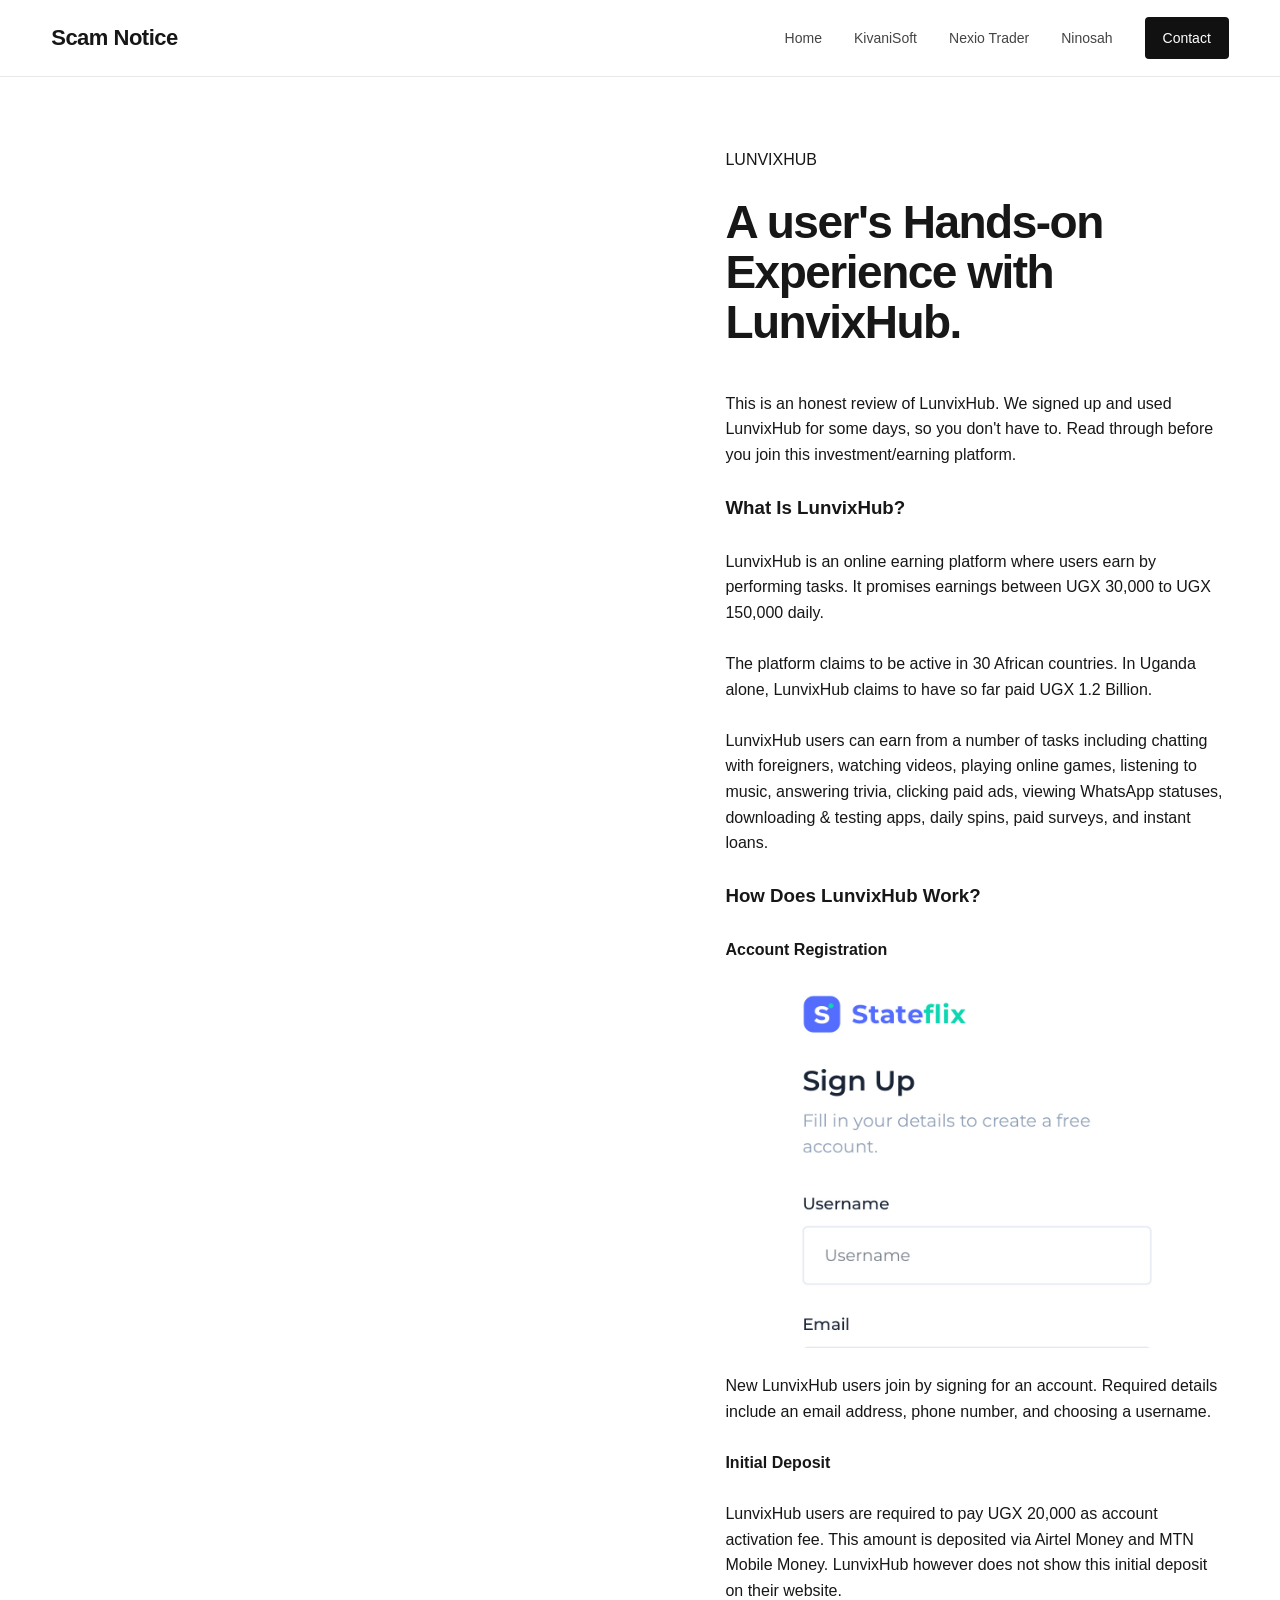
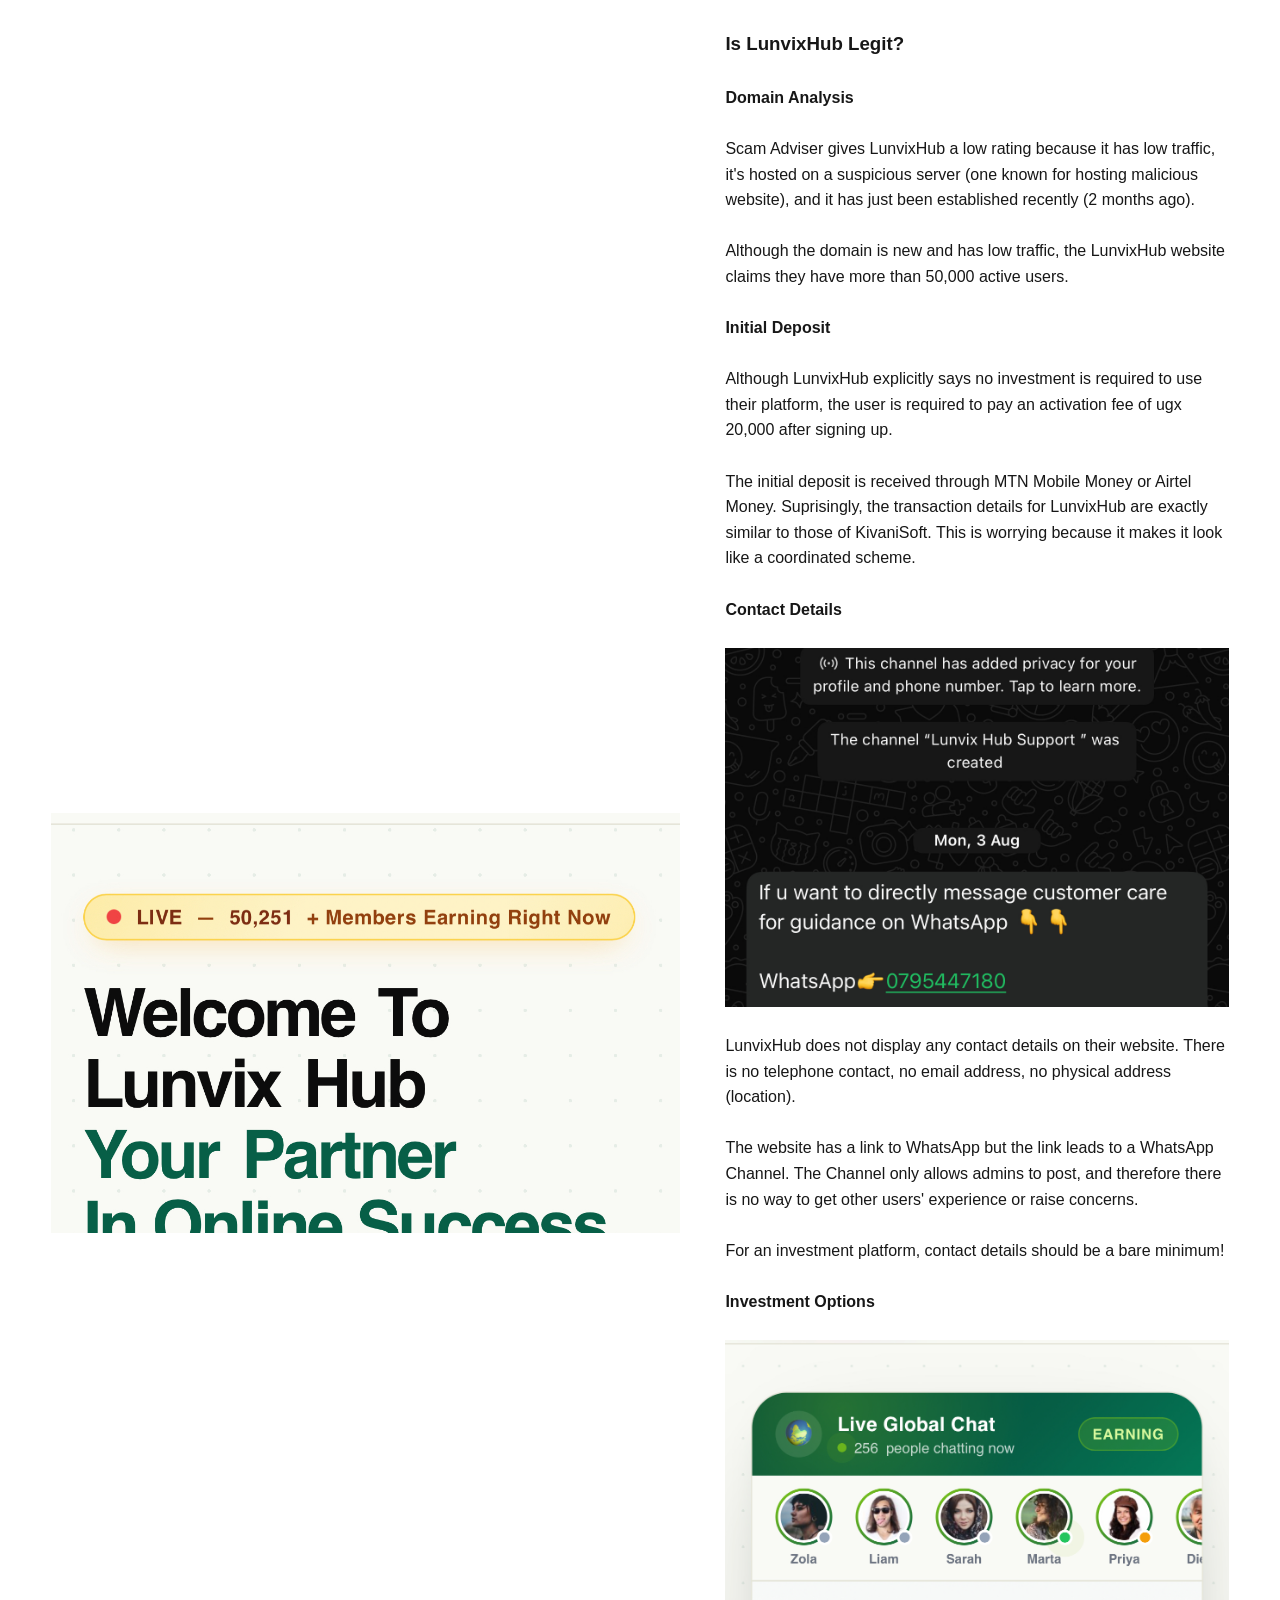
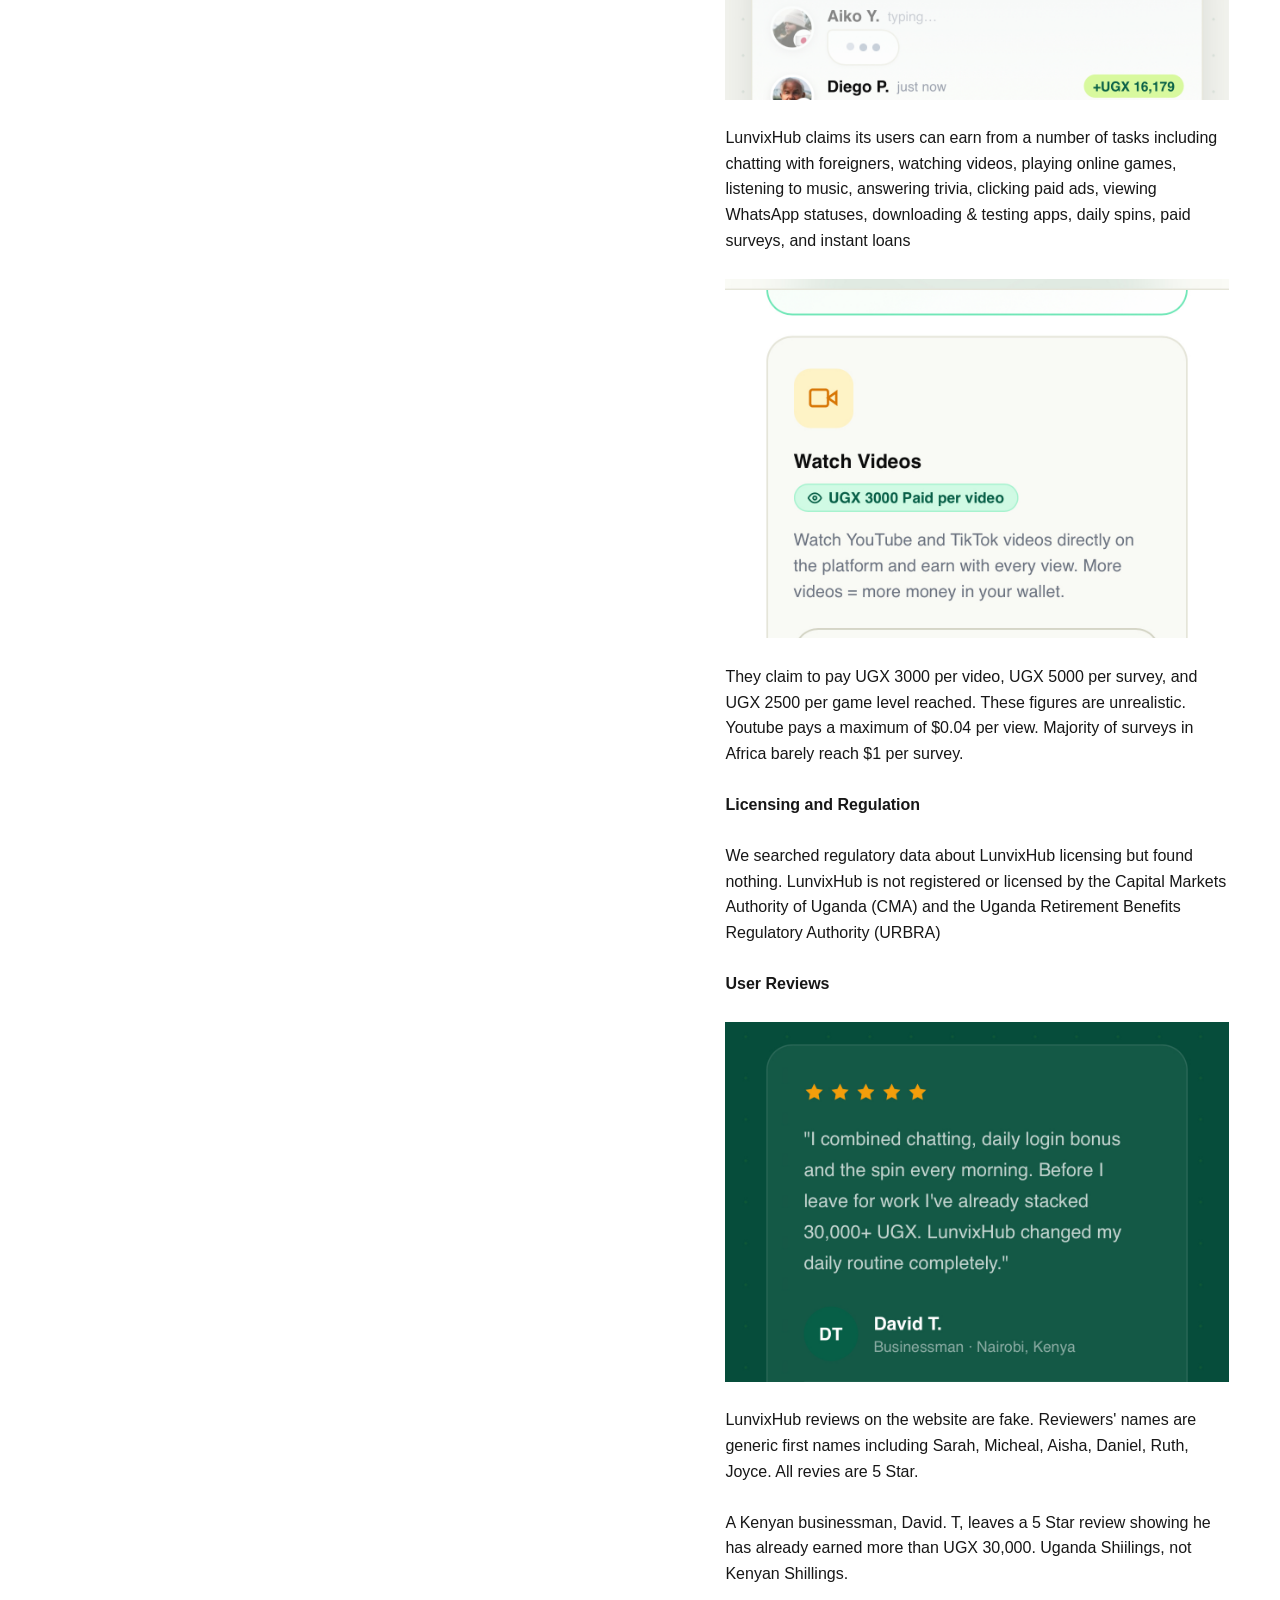
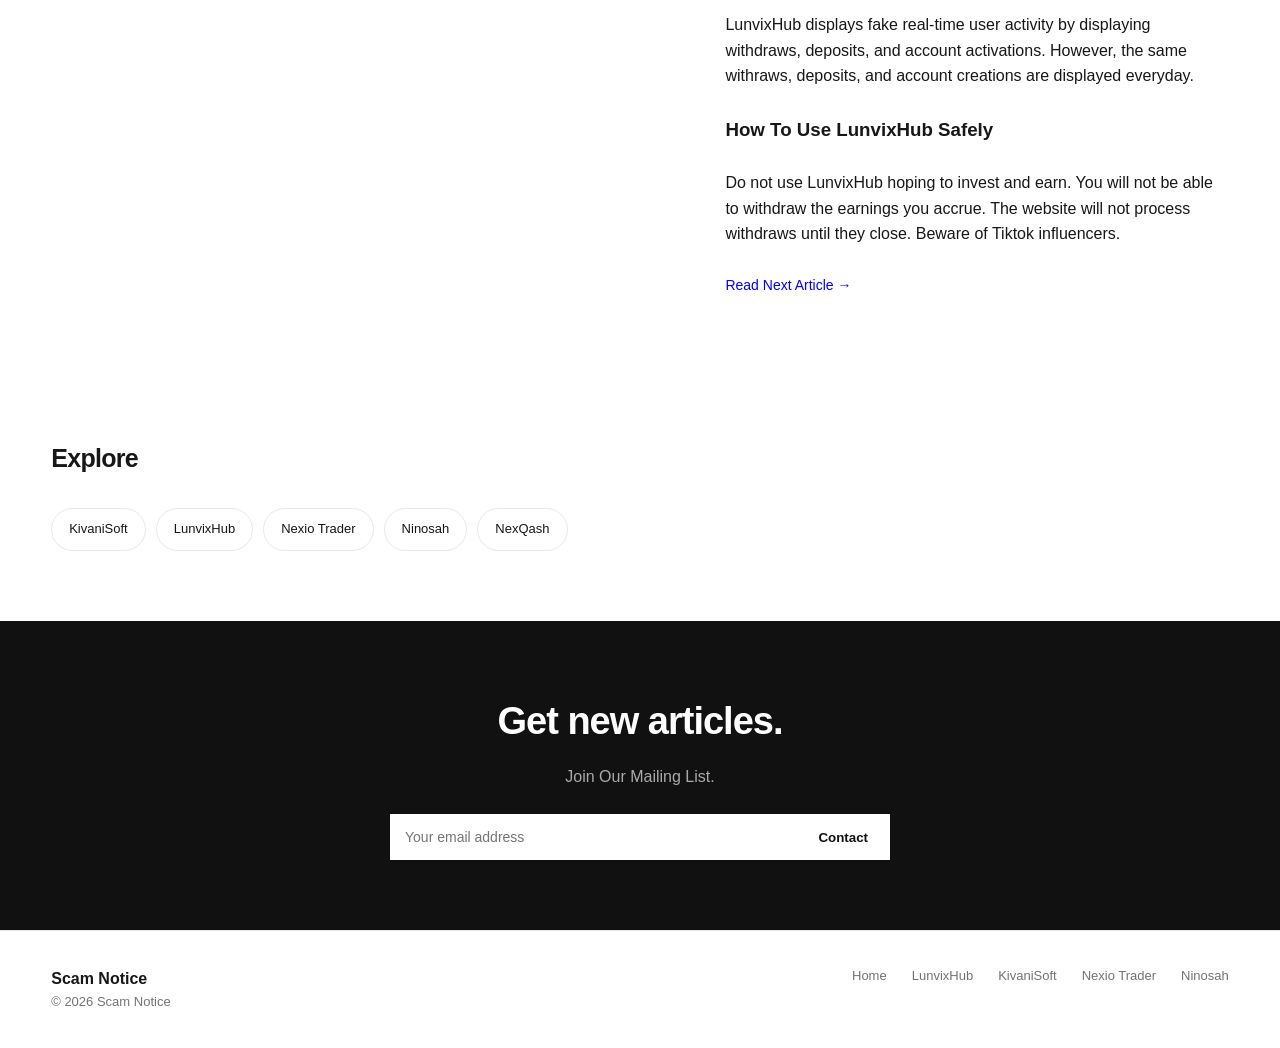
<file: lunvixhub-article.html>
<!DOCTYPE html>
<html lang="en">

<head>
    <meta charset="UTF-8">
    <meta name="viewport" content="width=device-width, initial-scale=1.0">
    <title>Is LunvixHub Legit? My Hands-on Review</title>
    <meta name="description"
        content="LunvixHub Review: We look at its earning options, withdraw terms, signup process, term and conditions, to help you determine if it's legitimate or a scam.">
    <link rel="stylesheet" href="style.css">
    <link rel="canonical" href="https://scamnotice.site/lunvixhub-article.html">
    <link rel="icon" href="scamnotice-logo.ico" type="image/x-icon">
    <link rel="apple-touch-icon" href="scamnotice-logo.png">

    <meta property="og:title" content="Is LunvixHub Legit? My Hands-on Review">
    <meta property="og:description"
        content="LunvixHub Review: We look at its earning options, withdraw terms, signup process, term and conditions, to help you determine if it's legitimate or a scam.">
    <meta property="og:url" content="https://scamnotice.site/lunvixhub-article.html">

    <script type="application/ld+json">
    {
        "@context": "https://schema.org",
        "@graph": [
            {
                "@type": "WebPage",
                "@id": "https://scamnotice.site/lunvixhub-article.html",
                "url": "https://scamnotice.site/lunvixhub-article.html",
                "name": "Is LunvixHub Legit? My Hands-on Review",
                "description": "LunvixHub Review: We look at its earning options, withdraw terms, signup process, term and conditions, to help you determine if it's legitimate or a scam.",
                "isPartOf": {
                    "@id": "https://scamnotice.site/#website"
                }
            },
            {
                "@type": "Article",
                "@id": "https://scamnotice.site/lunvixhub-article.html#article",
                "headline": "Is LunvixHub Legit? My Hands-on Review",
                "description": "LunvixHub Review: We look at its earning options, withdraw terms, signup process, term and conditions, to help you determine if it's legitimate or a scam.",
                "author": {
                    "@type": "Organization",
                    "name": "Scam Notice"
                },
                "publisher": {
                    "@type": "Organization",
                    "name": "Scam Notice",
                    "url": "https://scamnotice.site/"
                },
                "mainEntityOfPage": {
                    "@id": "https://scamnotice.site/lunvixhub-article.html"
                },
                "inLanguage": "en-US"
            }
        ]
    }
    </script>

</head>

<body>

    <header>
        <div class="container nav">

            <a href="#" class="logo">
                Scam Notice
            </a>

            <button class="menu-btn" id="menuBtn">
                ☰
            </button>

            <nav class="nav-links" id="navLinks">
                <a href="index.html">Home</a>
                <a href="kivanisoft-article.html">KivaniSoft</a>
                <a href="nexio-trader-article.html">Nexio Trader</a>
                <a href="ninosah-article.html">Ninosah</a>
                <a href="mailto:josephkato78@gmail.com" class="subscribe-btn">
                    Contact
                </a>
            </nav>

        </div>
    </header>


    <main>

        <!-- FEATURED ARTICLE -->

        <section class="section">

            <div class="container">

                <article class="featured">

                    <a href="lunvixhub-article.html">
                        <div class="featured-image">
                            <img src="lunvixhub-homepage.jpeg" alt="LunvixHub Landing page.">
                        </div>
                    </a>


                    <div id="kivanisoft">

                        <div>
                            LUNVIXHUB
                        </div>
                        <br>

                        <h2>
                            A user's Hands-on Experience with LunvixHub.
                        </h2>
                        <br>

                        <p>
                            This is an honest review of LunvixHub. We signed up and used LunvixHub for some days, so you
                            don't have to.
                            Read through before you join this investment/earning platform.
                        </p><br>

                        <h3>What Is LunvixHub?</h3>
                        <br>
                        <p>LunvixHub is an online earning platform where users earn by performing tasks. It promises
                            earnings between UGX 30,000 to UGX 150,000 daily.
                        </p>
                        <br>
                        <p>The platform claims to be active in 30 African countries. In Uganda alone, LunvixHub claims
                            to have so far paid UGX 1.2 Billion.
                        </p>
                        <br>
                        <p>LunvixHub users can earn from a number of tasks including chatting with foreigners, watching
                            videos, playing online games,
                            listening to music, answering trivia, clicking paid ads, viewing WhatsApp statuses,
                            downloading & testing apps, daily spins, paid surveys,
                            and instant loans.
                        </p><br>

                        <h3>How Does LunvixHub Work?</h3>
                        <br>
                        <h4>Account Registration</h4><br>
                        <img class="images" src="lunvixhub-signup.jpeg" alt="LunvixHub signup window."><br>
                        <p>New LunvixHub users join by signing for an account. Required details include an email
                            address, phone number, and
                            choosing a username.
                        </p><br>
                        <h4>Initial Deposit</h4><br>
                        <p>LunvixHub users are required to pay UGX 20,000 as account activation fee. This amount is
                            deposited via
                            Airtel Money and MTN Mobile Money. LunvixHub however does not show this initial deposit on
                            their website.
                        </p>
                        <br>
                        <h3>Is LunvixHub Legit?</h3>
                        <br>
                        <h4>Domain Analysis</h4><br>
                        <p>Scam Adviser gives LunvixHub a low rating because it has low traffic, it's hosted on a
                            suspicious server
                            (one known for hosting malicious website), and it has just been established recently (2
                            months ago).
                        </p>
                        <br>
                        <p>Although the domain is new and has low traffic, the LunvixHub website claims they have more
                            than 50,000 active users.</p>
                        <br>
                        <h4>Initial Deposit</h4><br>
                        <p>Although LunvixHub explicitly says no investment is required to use their platform, the user
                            is required
                            to pay an activation fee of ugx 20,000 after signing up.
                        </p><br>
                        <p>The initial deposit is received through MTN Mobile Money or Airtel Money. Suprisingly, the
                            transaction details
                            for LunvixHub are exactly similar to those of KivaniSoft. This is worrying because it makes
                            it look like a coordinated
                            scheme.
                        </p><br>
                        <h4>Contact Details</h4><br>
                        <img class="images" src="lunvixhub-contacts.jpeg"
                            alt="LunvixHub WhatsApp channel screenshot."><br>
                        <p>LunvixHub does not display any contact details on their website. There is no telephone
                            contact,
                            no email address, no physical address (location).
                        </p><br>
                        <p>The website has a link to WhatsApp but the link leads to a WhatsApp Channel. The Channel only
                            allows admins to
                            post, and therefore there is no way to get other users' experience or raise concerns.
                        </p>
                        <br>
                        <p>For an investment platform, contact details should be a bare minimum!</p><br>
                        <h4>Investment Options</h4><br>
                        <img class="images" src="lunvixhub-chat-with-foreigners.jpeg"
                            alt="LunvixHub Chat with foreigners feature."><br>
                        <p>
                            LunvixHub claims its users can earn from a number of tasks including chatting with
                            foreigners, watching videos, playing online games,
                            listening to music, answering trivia, clicking paid ads, viewing WhatsApp statuses,
                            downloading & testing apps, daily spins, paid surveys,
                            and instant loans
                        </p><br>
                        <img class="images" src="lunvixhub-ways-to-earn.jpeg" alt="Ways to earn with LunvixHub."><br>
                        <p>They claim to pay UGX 3000 per video, UGX 5000 per survey, and UGX 2500 per game level
                            reached. These figures are unrealistic. Youtube pays a maximum of $0.04 per view. Majority
                            of surveys in Africa barely reach $1 per survey.
                        </p><br>
                        <h4>Licensing and Regulation</h4><br>
                        <p>We searched regulatory data about LunvixHub licensing but found nothing. LunvixHub is not
                            registered or licensed
                            by the <a href="https://cmauganda.co.ug">Capital Markets Authority of Uganda (CMA)</a> and
                            the <a href="https://urbra.go.ug">Uganda
                                Retirement Benefits Regulatory Authority (URBRA)
                            </a>
                        </p><br>
                        <h4>User Reviews</h4><br>
                        <img class="images" src="lunvixhub-reviews.jpeg" alt="LunvixHub reviews screenshot."><br>
                        <p>LunvixHub reviews on the website are fake. Reviewers' names are generic first names including
                            Sarah, Micheal, Aisha, Daniel,
                            Ruth, Joyce. All revies are 5 Star.
                        </p><br>
                        <p>A Kenyan businessman, David. T, leaves a 5 Star review showing he has already earned more
                            than UGX 30,000. Uganda Shiilings, not Kenyan Shillings.</p><br>
                        <p>LunvixHub displays fake real-time user activity by displaying withdraws, deposits, and
                            account activations. However, the same withraws, deposits, and account creations are
                            displayed everyday.</p><br>

                        <h3>How To Use LunvixHub Safely</h3>
                        <br>
                        <p>Do not use LunvixHub hoping to invest and earn. You will not be able to withdraw the earnings
                            you accrue. The website will not process withdraws
                            until they close. Beware of Tiktok influencers.
                        </p><br>
                        <a href="nexio-trader-article.html" class="view-all">
                            Read Next Article →
                        </a>
                    </div>

                </article>

            </div>

        </section>





        <!-- CATEGORIES -->

        <section class="section" id="categories">

            <div class="container">

                <div class="section-header">

                    <h2 class="section-title">
                        Explore
                    </h2>

                </div>

                <div class="categories">

                    <a href="kivanisoft-article.html" class="category-pill">
                        KivaniSoft
                    </a>

                    <a href="lunvixhub-article.html#lunvixhub" class="category-pill">
                        LunvixHub
                    </a>

                    <a href="nexio-trader-article.html" class="category-pill">
                        Nexio Trader
                    </a>

                    <a href="ninosah-article.html" class="category-pill">
                        Ninosah
                    </a>

                    <a href="nexqash-review.html" class="category-pill">
                        NexQash
                    </a>

                </div>

            </div>

        </section>


        <!-- NEWSLETTER -->

        <section class="newsletter" id="newsletter">

            <div class="newsletter-inner">

                <h2>
                    Get new articles.
                </h2>

                <p>
                    Join Our Mailing List.
                </p>

                <form class="newsletter-form">

                    <input type="email" placeholder="Your email address" required>

                    <button type="submit">
                        Contact
                    </button>

                </form>

            </div>

        </section>

    </main>


    <!-- FOOTER -->

    <footer id="about">

        <div class="container">

            <div class="footer-inner">

                <div>

                    <div class="footer-logo">
                        Scam Notice
                    </div>

                    <div class="copyright">
                        © 2026 Scam Notice
                    </div>

                </div>

                <div class="footer-links">
                    <a href="index.html">Home</a>
                    <a href="lunvixhub-article.html">LunvixHub</a>
                    <a href="kivanisoft-article.html">KivaniSoft</a>
                    <a href="nexio-trader-article.html">Nexio Trader</a>
                    <a href="ninosah-article.html">Ninosah</a>
                </div>

            </div>

        </div>

    </footer>

</body>
<script src="script.js"></script>

</html>
</file>
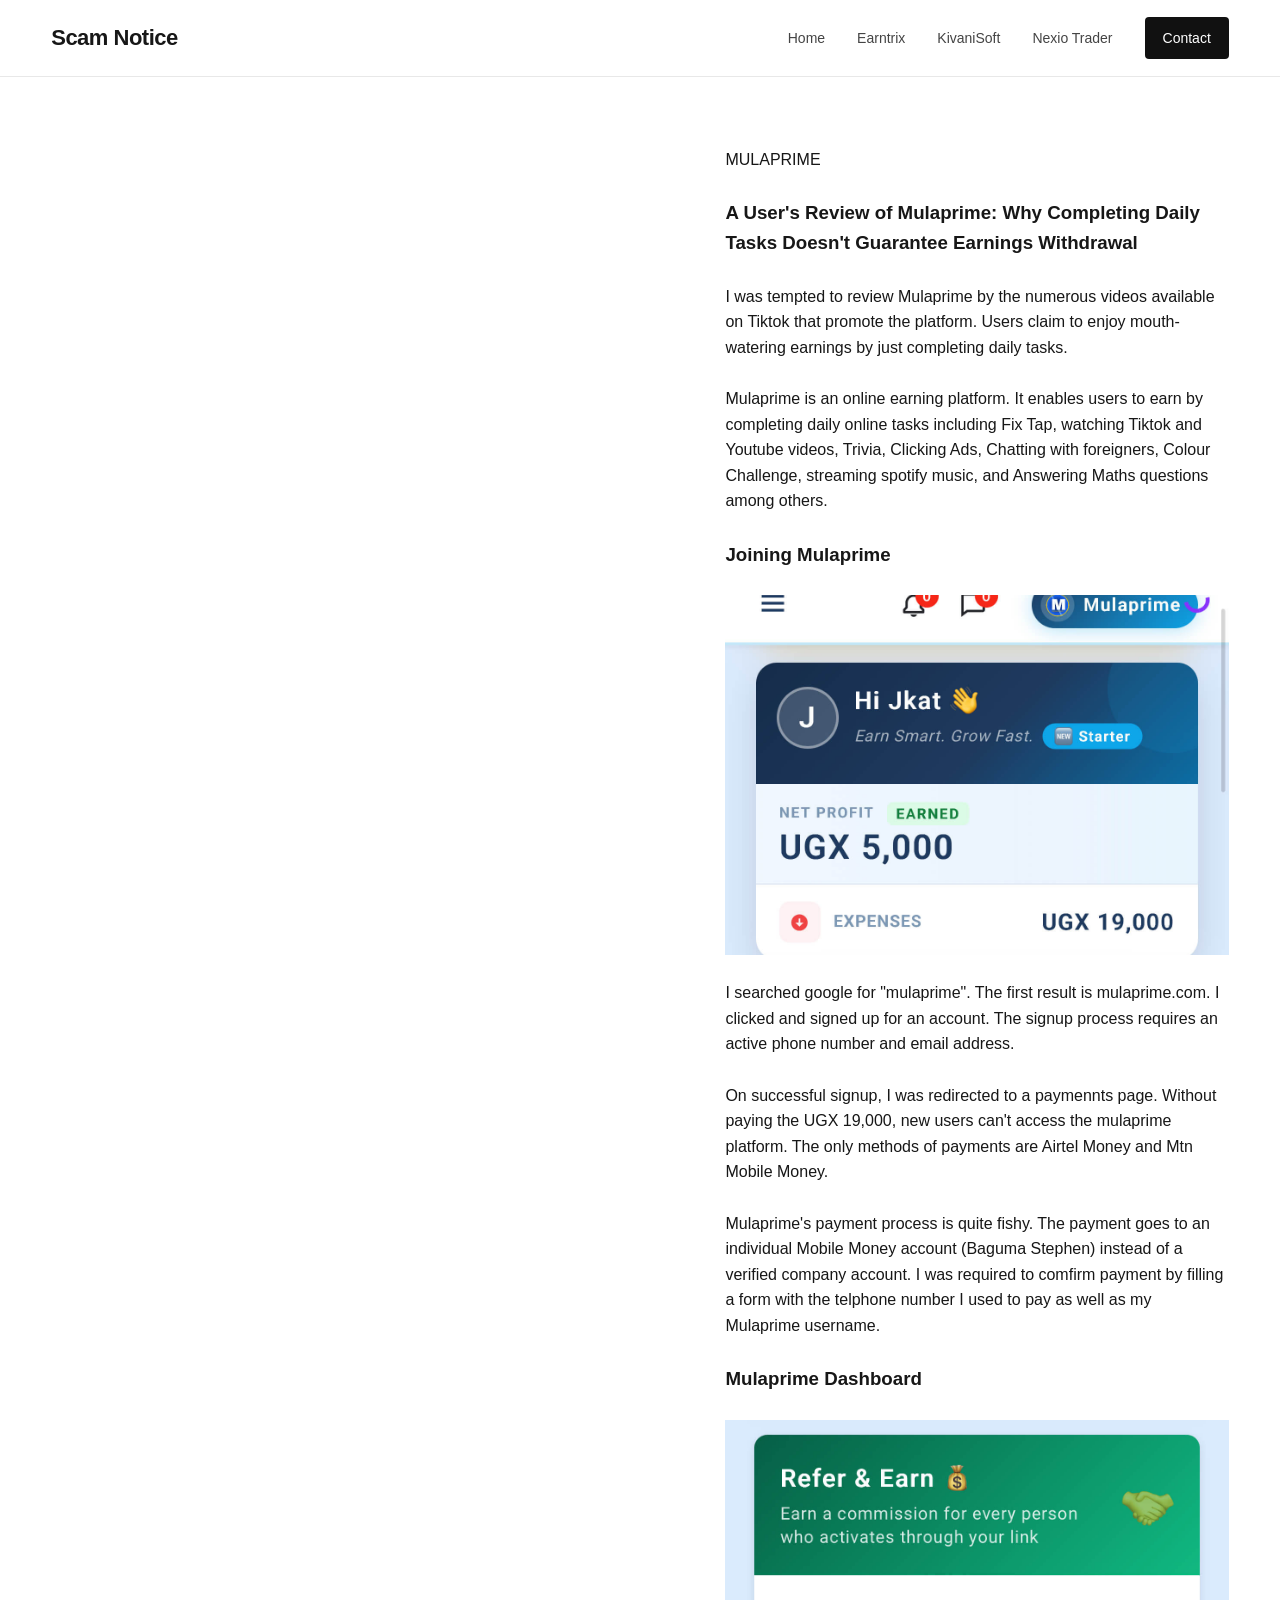
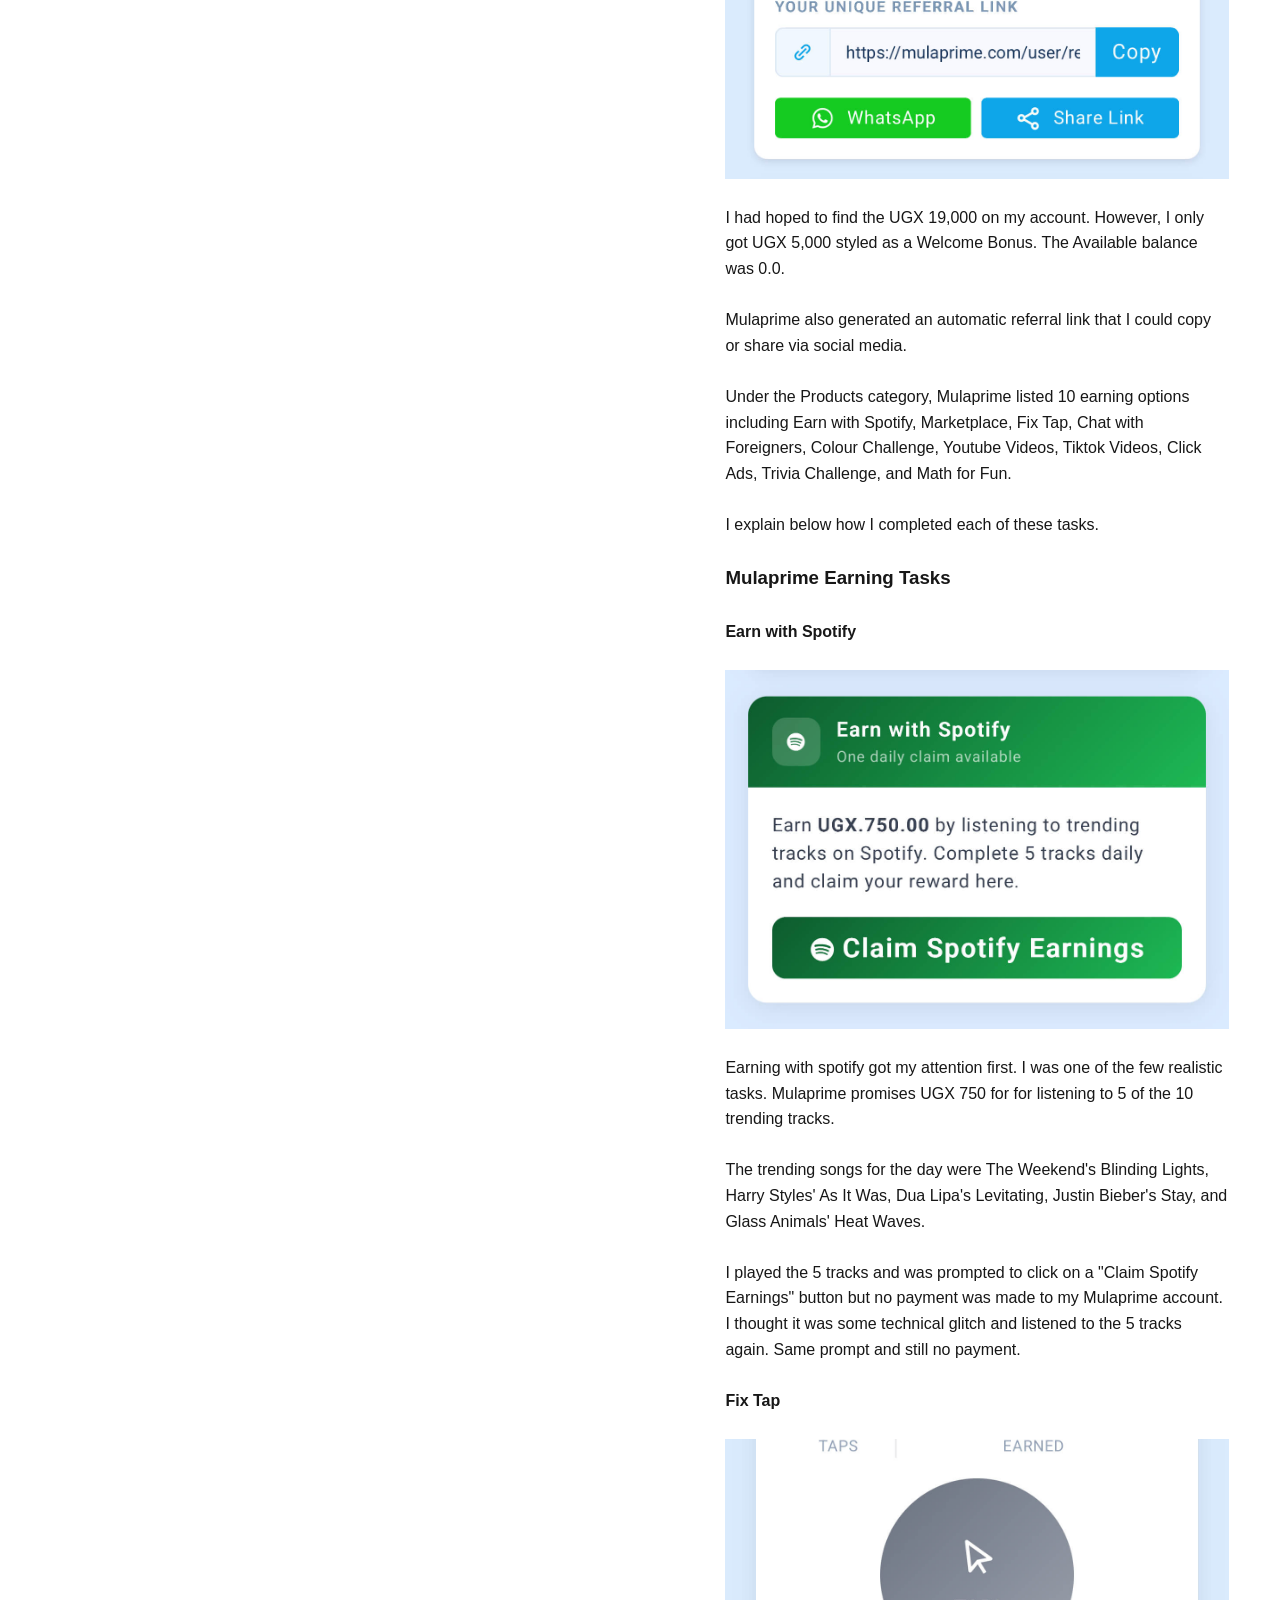
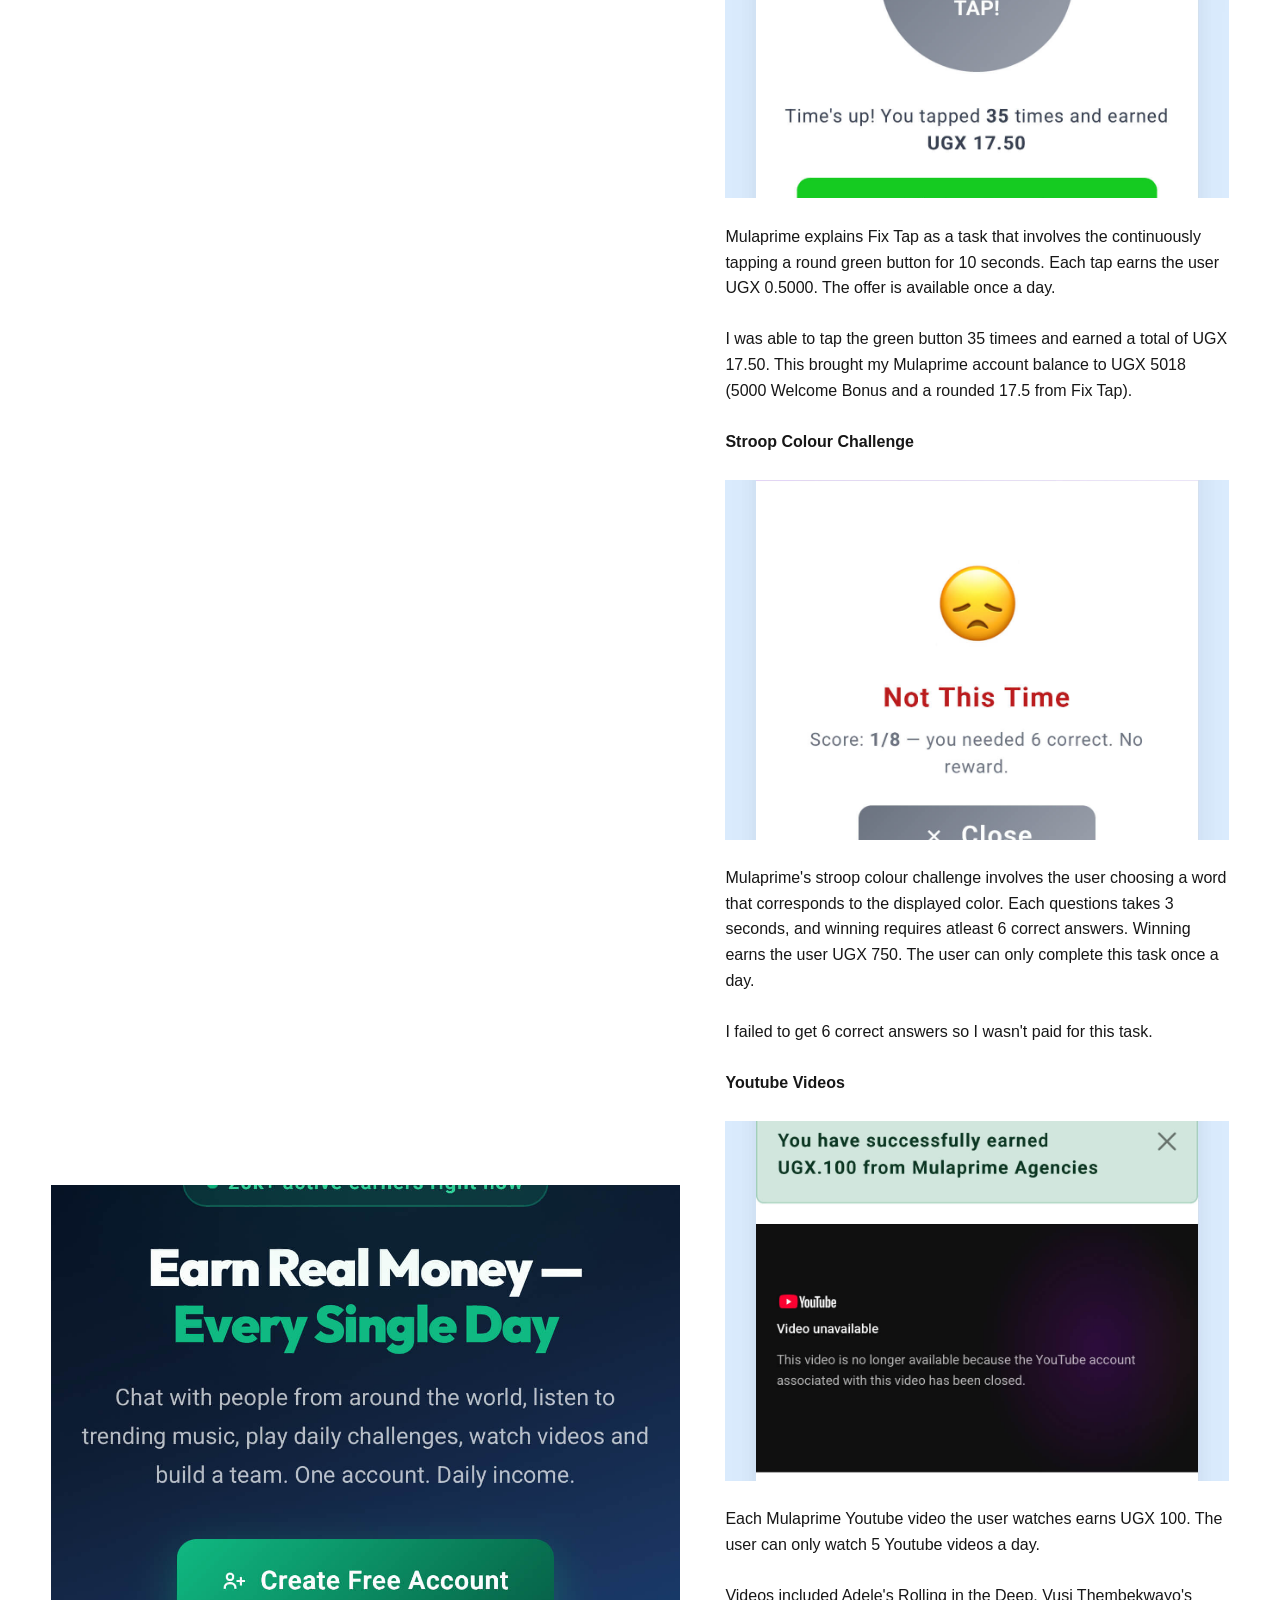
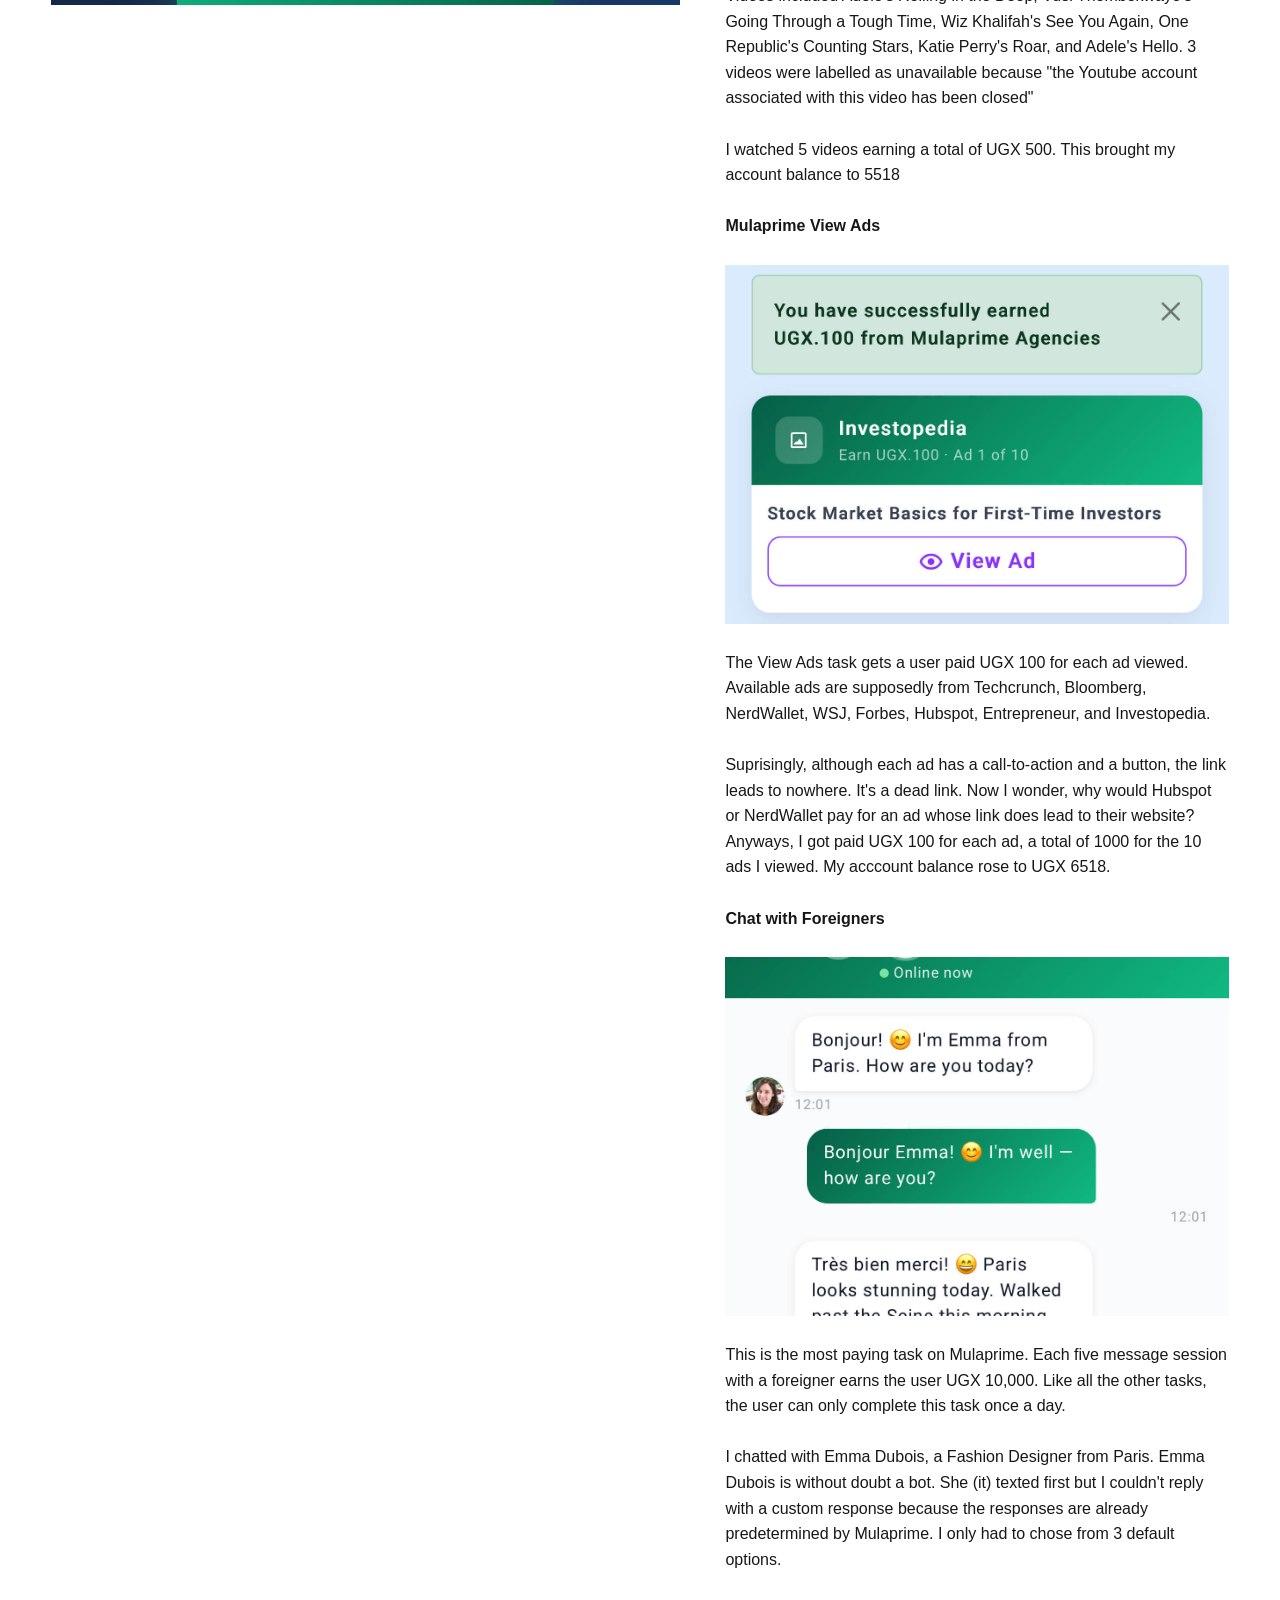
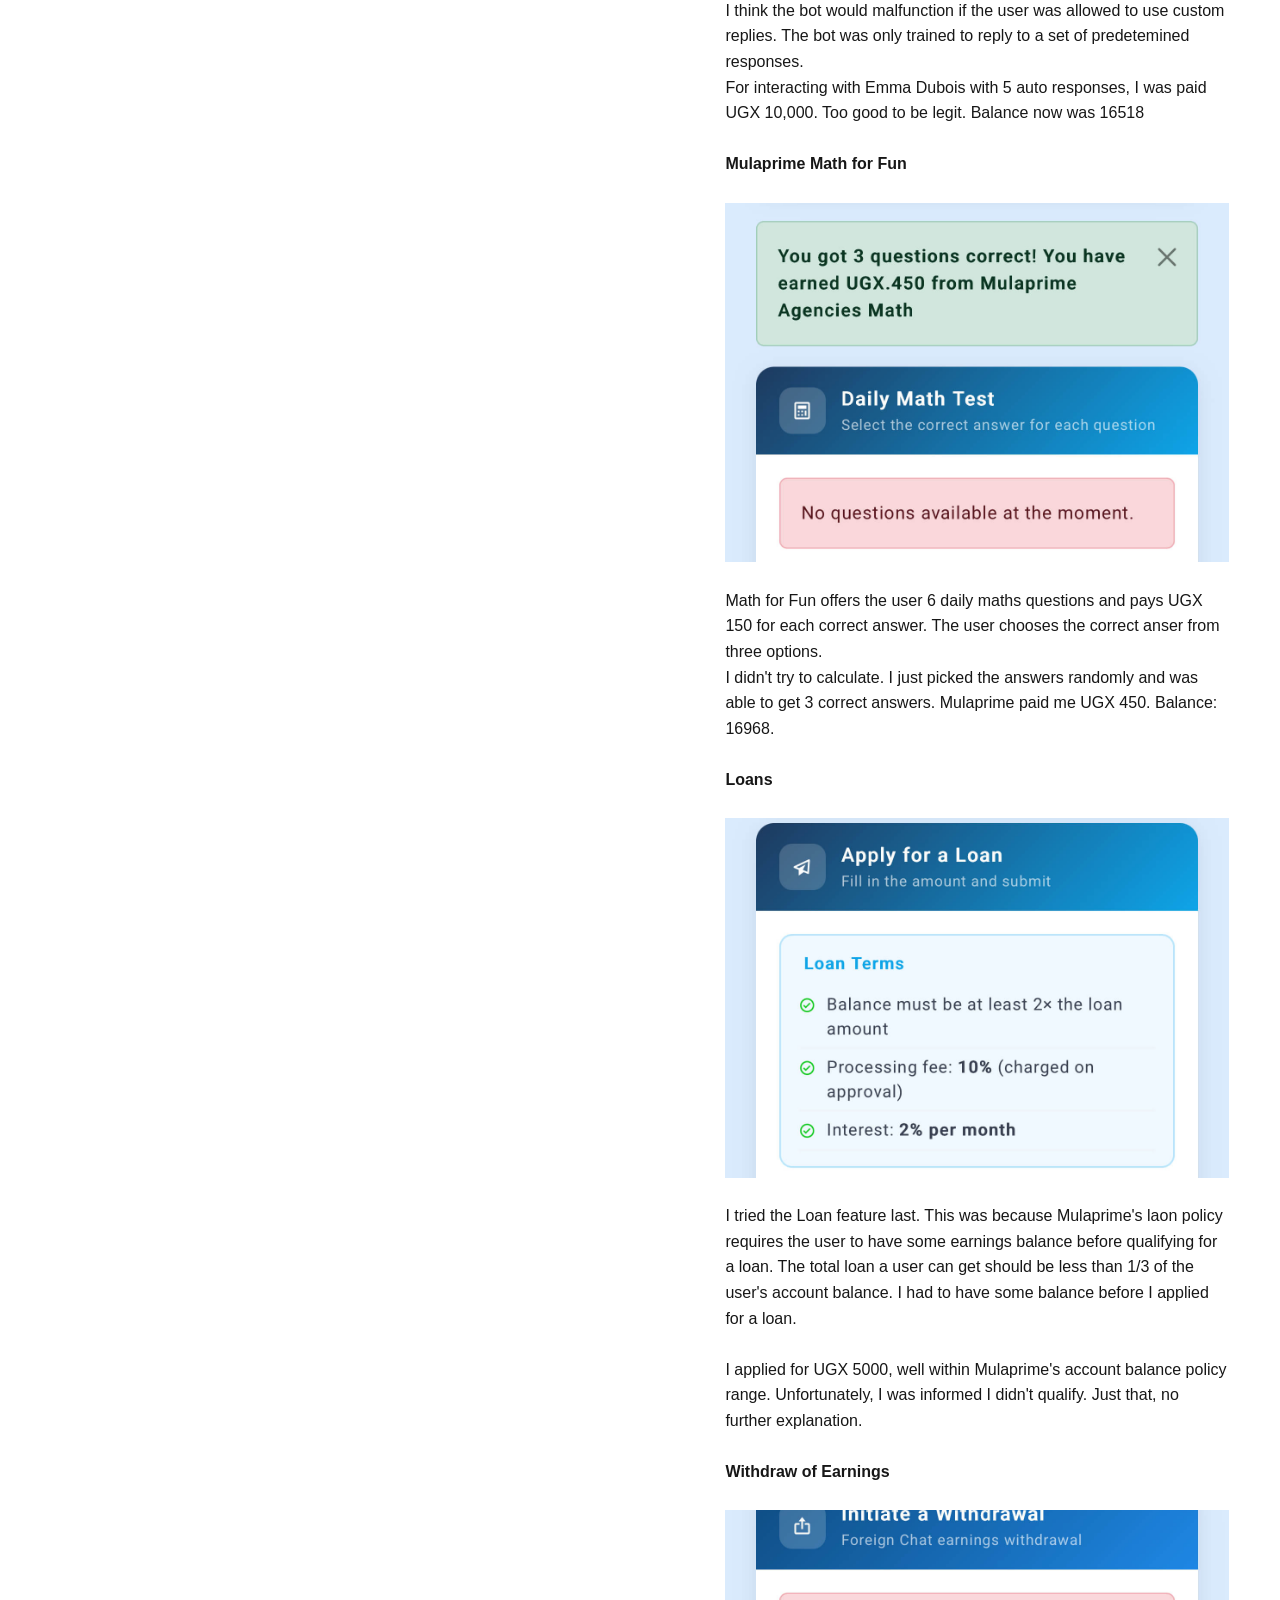
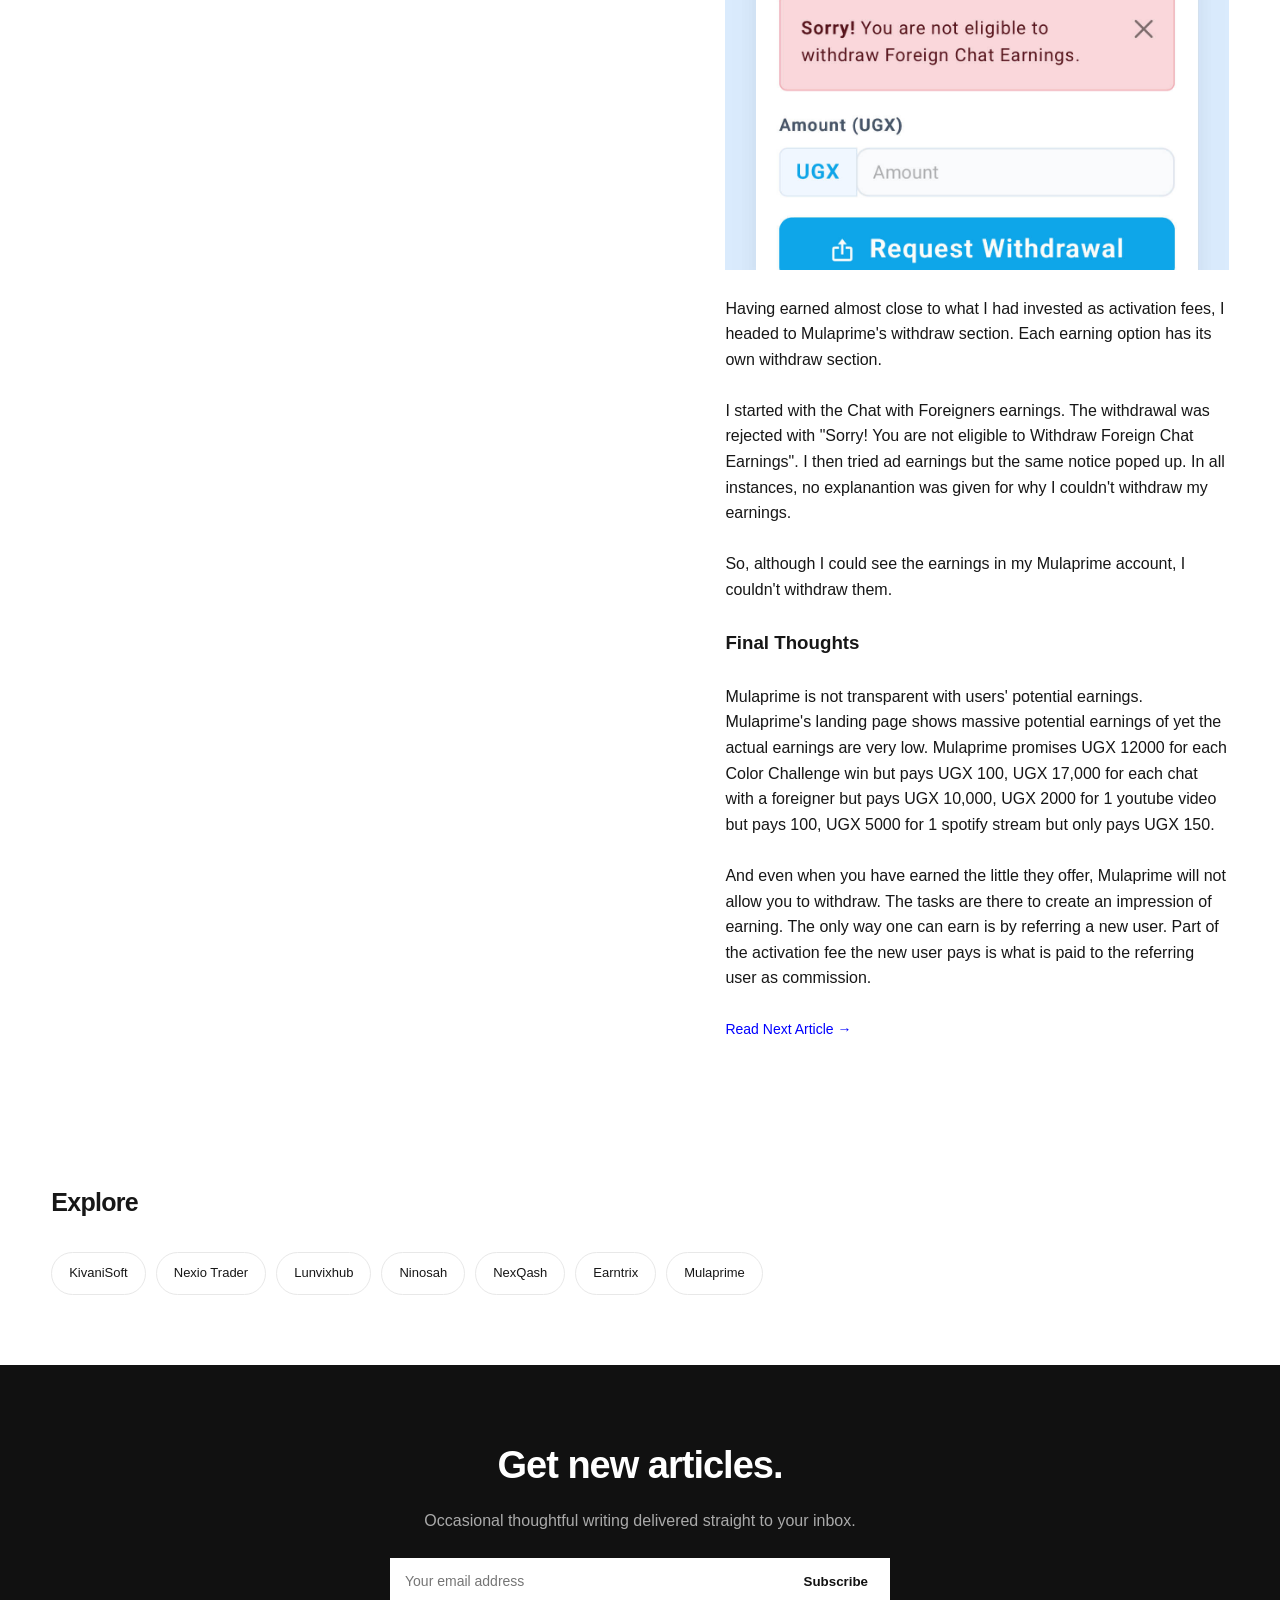
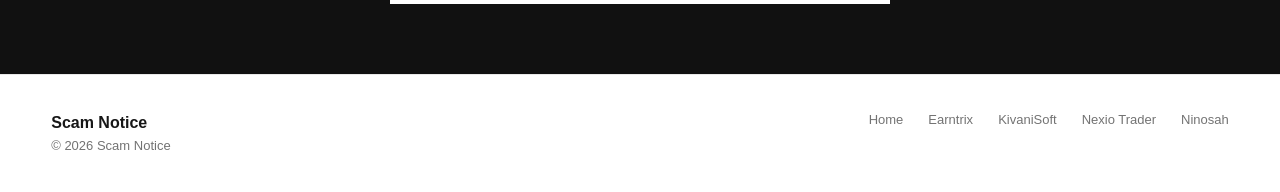
<file: mulaprime-review.html>
<!DOCTYPE html>
<html lang="en">

<head>
    <meta charset="UTF-8">
    <meta name="viewport" content="width=device-width, initial-scale=1.0">

    <title>Mulaprime - An Online Earning Opportunity or MLM Scam? </title>
    <meta name="description"
        content="Mulaprime Review - I signed up, paid the UGX 19,000 activation fee, completed daily tasks, but failed to withdraw earnings. Here is the full Report.">
    <link rel="stylesheet" href="style.css">
    <link rel="canonical" href="https://scamnotice.site/mulaprime-review.html">
    <link rel="icon" href="scamnotice-logo.ico" type="image/x-icon">
    <link rel="apple-touch-icon" href="scamnotice-logo.png">

    <meta property="og:title" content="Mulaprime - An Online Earning Opportunity or MLM Scam?">
    <meta property="og:description"
        content="Mulaprime Review - I signed up, paid the UGX 19,000 activation fee, completed daily tasks, but failed to withdraw earnings. Here is the full Report.">
    <meta property="og:url" content="https://scamnotice.site/mulaprime-review.html">

    <script type="application/ld+json">
    {
        "@context": "https://schema.org",
        "@graph": [
            {
                "@type": "WebPage",
                "@id": "https://scamnotice.site/mulaprime-review.html",
                "url": "https://scamnotice.site/mulaprime-review.html",
                "name": "Mulaprime - An Online Earning Opportunity or MLM Scam?",
                "description": "Mulaprime Review - I signed up, paid the UGX 19,000 activation fee, completed daily tasks, but failed to withdraw earnings. Here is the full Report.",
                "isPartOf": {
                    "@id": "https://scamnotice.site/#website"
                }
            },
            {
                "@type": "Article",
                "@id": "https://scamnotice.site/mulaprime-review.html#article",
                "headline": "Mulaprime - An Online Earning Opportunity or MLM Scam?",
                "description": "Mulaprime Review - I signed up, paid the UGX 19,000 activation fee, completed daily tasks, but failed to withdraw earnings. Here is the full Report.",
                "author": {
                    "@type": "Organization",
                    "name": "Scam Notice"
                },
                "publisher": {
                    "@type": "Organization",
                    "name": "Scam Notice",
                    "url": "https://scamnotice.site/"
                },
                "mainEntityOfPage": {
                    "@id": "https://scamnotice.site/mulaprime-review.html"
                },
                "inLanguage": "en-US"
            }
        ]
    }
    </script>

</head>

<body>

    <header>
        <div class="container nav">

            <a href="#" class="logo">
                Scam Notice
            </a>

            <button class="menu-btn" id="menuBtn">
                ☰
            </button>

            <nav class="nav-links" id="navLinks">
                <a href="index.html">Home</a>
                <a href="earntrix-review.html">Earntrix</a>
                <a href="kivanisoft-article.html">KivaniSoft</a>
                <a href="nexio-trader-article.html">Nexio Trader</a>
                <a href="mailto:josephkato78@gmail.com" class="subscribe-btn">
                    Contact
                </a>
            </nav>

        </div>
    </header>


    <main>

        <!-- FEATURED ARTICLE -->

        <section class="section">

            <div class="container">

                <article class="featured">

                    <a href="earntrix-review.html">
                        <div class="featured-image">
                            <img src="mulaprime-landing-page.jpeg" alt="Mulaprime landing page.">
                        </div>
                    </a>


                    <div id="earntrix">

                        <div>
                            MULAPRIME
                        </div>
                        <br>

                        <h1>
                            A User's Review of Mulaprime: Why Completing Daily Tasks Doesn't Guarantee Earnings Withdrawal
                        </h1><br>
                        <p>I was tempted to review Mulaprime by the numerous videos available on Tiktok that promote the platform. Users claim to enjoy mouth-watering 
                            earnings by just completing daily tasks.
                        </p><br>
                        <p>Mulaprime is an online earning platform. It enables users to earn by completing daily online tasks including Fix Tap, watching Tiktok and Youtube 
                            videos, Trivia, Clicking Ads, Chatting with foreigners, Colour Challenge, streaming spotify music, and Answering Maths questions among others.
                        </p><br>
                        <h3>Joining Mulaprime</h3>
                        <br>
                        <img class="images" src="mulaprime-welcome-bonus.jpeg" alt="Mulaprime welcome bonus."><br>
                        <p>I searched google for "mulaprime". The first result is mulaprime.com. I clicked and signed up for an account. The signup 
                            process requires an active phone number and email address. 
                        </p><br>
                        <p>On successful signup, I was redirected to a paymennts page. Without paying the UGX 19,000, new users can't access the mulaprime platform. The only methods of payments are Airtel Money and Mtn Mobile Money.</p><br>
                        <p>Mulaprime's payment process is quite fishy. The payment goes to an individual Mobile Money account (Baguma Stephen) instead of 
                            a verified company account. I was required to comfirm payment by filling a form with the telphone number I used to pay as well as my Mulaprime 
                            username.
                        </p><br>
                        <h3>Mulaprime Dashboard</h3><br>
                        <img class="images" src="mulaprime-referral.jpeg" alt="Mulaprime referral program."><br>
                        <p>I had hoped to find the UGX 19,000 on my account. However, I only got UGX 5,000 styled as a Welcome Bonus. The Available balance was 0.0.</p><br>
                        <p>Mulaprime also generated an automatic referral link that I could copy or share via social media.</p><br>
                        <p>Under the Products category, Mulaprime listed 10 earning options including Earn with Spotify, Marketplace, Fix Tap, Chat with Foreigners, Colour Challenge, 
                            Youtube Videos, Tiktok Videos, Click Ads, Trivia Challenge, and Math for Fun.
                        </p><br>
                        <p>I explain below how I completed each of these tasks.</p><br>
                        <h3>Mulaprime Earning Tasks</h3><br>
                        <h4>Earn with Spotify</h4><br>
                        <img class="images" src="mulaprime-earn-with-spotify.jpeg" alt="Mulaprime Earn with spotify feature."><br>
                        <p>Earning with spotify got my attention first. I was one of the few realistic tasks. Mulaprime promises UGX 750 for for listening to 
                            5 of the 10 trending tracks.
                        </p><br>
                        <p>The trending songs for the day were The Weekend's Blinding Lights, Harry Styles' As It Was, Dua Lipa's Levitating, 
                            Justin Bieber's Stay, and Glass Animals' Heat Waves.
                        </p><br>
                        <p>I played the 5 tracks and was prompted to click on a "Claim Spotify Earnings" button but no payment was made to my Mulaprime account. 
                            I thought it was some technical glitch and listened to the 5 tracks again. Same prompt and still no payment.
                        </p><br>
                    
                        <h4>Fix Tap</h4><br>
                        <img class="images" src="mulaprime-fix-tap.jpeg" alt="Mulaprime fixtap tasks."><br>

                        <p>Mulaprime explains Fix Tap as a task that involves the continuously tapping a round green button for 10 seconds. Each tap earns the user UGX 0.5000. 
                            The offer is available once a day. 
                        </p><br>
                        <p>I was able to tap the green button 35 timees and earned a total of UGX 17.50. This brought my Mulaprime account balance to UGX 5018 (5000 Welcome Bonus and 
                            a rounded 17.5 from Fix Tap). </p><br>

                        <h4>Stroop Colour Challenge</h4><br>
                        <img class="images" src="mulaprime-colour-challenge.jpeg" alt="Mulaprime colour challenge."><br>
                        <p>Mulaprime's stroop colour challenge involves the user choosing a word that corresponds to the displayed color. Each questions takes 3 seconds, and 
                            winning requires atleast 6 correct answers. Winning earns the user UGX 750. The user can only complete this task once a day.
                        </p><br>
                        <p>I failed to get 6  correct answers so I wasn't paid for this task.</p><br>
                        <h4>Youtube Videos</h4><br>
                        <img class="images" src="mulaprime-youtube-payout.jpeg" alt="Mulaprime Youtube videos task."><br>
                        <p>Each Mulaprime Youtube video the user watches earns UGX 100. The user can only watch 5 Youtube videos a day.</p><br>
                        <p>Videos included Adele's Rolling in the Deep, Vusi Thembekwayo's Going Through a Tough Time, Wiz Khalifah's See You Again, 
                            One Republic's Counting Stars, Katie Perry's Roar, and Adele's Hello. 3 videos were labelled as unavailable because "the Youtube account associated 
                            with this video has been closed"
                        </p><br>
                        <p>I watched 5 videos earning a total of UGX 500. This brought my account balance to 5518</p><br>
                        <h4>Mulaprime View Ads</h4><br>
                        <img class="images" src="mulaprime-ads-payout.jpeg" alt="Mulaprime paid ads."><br>
                        <p>The View Ads task gets a user paid UGX 100 for each ad viewed. Available ads are supposedly from Techcrunch, Bloomberg, NerdWallet, WSJ, Forbes, 
                            Hubspot, Entrepreneur, and Investopedia. 
                        </p><br>
                        <p>Suprisingly, although each ad has a call-to-action and a button,  the link leads to nowhere. It's a dead link. Now I wonder, why would Hubspot or NerdWallet pay 
                            for an ad whose link does lead to their website?
                        </p>
                        <p>Anyways, I got paid UGX 100 for each ad, a total of 1000 for the 10 ads I viewed. My acccount balance rose to UGX 6518.</p><br>
                        <h4>Chat with Foreigners</h4><br>
                        <img class="images" src="mulaprime-foreign-chat.jpeg" alt="Mulaprime Foreign Chat."><br>
                        <p>This is the most paying task on Mulaprime. Each five message session with a foreigner earns the user UGX 10,000. Like all the other tasks, the user 
                            can only complete this task once a day.
                        </p><br>
                        <p>I chatted with Emma Dubois, a Fashion Designer from Paris. Emma Dubois is without doubt a bot. She (it) texted first but I couldn't reply with a custom 
                            response because the responses are already predetermined by Mulaprime. I only had to chose from 3 default options.
                        </p><br>
                        <p>I think the bot would malfunction if the user was allowed to use custom replies. The bot was only trained to reply to a set of predetemined responses.</p>
                        <p>For interacting with Emma Dubois with 5 auto responses, I was paid UGX 10,000. Too good to be legit. Balance now was 16518</p>
                        <br>
                        <h4>Mulaprime Math for Fun</h4><br>
                        <img class="images" src="Mulaprime-math-for-fun-payout.jpeg" alt="Mulaprime Math for fun."><br>
                        <p>Math for Fun offers the user 6 daily maths questions and pays UGX 150 for each correct answer. The user chooses the correct anser from three options.</p>
                        <p>I didn't try to calculate. I just picked the answers randomly and was able to get 3 correct answers. Mulaprime paid me UGX 450. Balance: 16968.</p>
                        <br>
                        <h4>Loans</h4><br>
                        <img class="images" src="mulaprime-loan-terms.jpeg" alt="Mulaprime Loan feature."><br>
                        <p>I tried the Loan feature last. This was because Mulaprime's laon policy requires the user to have some earnings balance before qualifying for a loan. The total 
                            loan a user can get should be less than 1/3 of the user's account balance. I had to have some balance before I applied for a loan.
                        </p><br>
                        <p>I applied for UGX 5000, well within Mulaprime's account balance policy range. Unfortunately, I was informed I didn't qualify. Just that, no further explanation.</p><br>
                        <h4>Withdraw of Earnings</h4><br>
                        <img class="images" src="mulaprime-foreign-chat-withdraw.jpeg" alt="Mulaprime withdraws."><br>
                        <p>Having earned almost close to what I had invested as activation fees, I headed to Mulaprime's withdraw section. Each earning option has its own 
                            withdraw section. 
                        </p><br>
                        <p>I started with the Chat with Foreigners earnings. The withdrawal was rejected with "Sorry! You are not eligible to Withdraw Foreign Chat Earnings". I then tried 
                            ad earnings but the same notice poped up. In all instances, no explanantion was given for why I couldn't withdraw my earnings.</p><br>
                        <p>So, although I could see the earnings in my Mulaprime account, I couldn't withdraw them.</p>
                        <br>
                        <h3>Final Thoughts</h3>
                        <br>
                        <p>Mulaprime is not transparent with users' potential earnings. Mulaprime's landing page shows massive potential earnings of yet the actual 
                            earnings are very low. Mulaprime promises UGX 12000 for each Color Challenge win but pays UGX 100, UGX 17,000 for each chat with a foreigner but pays 
                            UGX 10,000, UGX 2000 for 1 youtube video but pays 100, UGX 5000 for 1 spotify stream but only pays UGX 150.
                        </p><br>
                        <p>And even when you have earned the little they offer, Mulaprime will not allow you to withdraw. The tasks are there to create an impression of 
                            earning. The only way one can earn is by referring a new user. Part of the activation fee the new user pays is what is paid to the referring user as 
                            commission. 
                        </p><br>

                        <a href="kivanisoft-article.html" class="view-all">
                            Read Next Article →
                        </a>
                    </div>

                </article>

            </div>

        </section>


        <!-- CATEGORIES -->

        <section class="section" id="categories">

            <div class="container">

                <div class="section-header">

                    <h2 class="section-title">
                        Explore
                    </h2>

                </div>

                <div class="categories">

                    <a href="kivanisoft-article.html" class="category-pill">
                        KivaniSoft
                    </a>

                    <a href="nexio-trader-article.html" class="category-pill">
                        Nexio Trader
                    </a>

                    <a href="lunvixhub-article.html" class="category-pill">
                        Lunvixhub
                    </a>

                    <a href="ninosah-article.html#ninosah" class="category-pill">
                        Ninosah
                    </a>

                    <a href="nexqash-review.html" class="category-pill">
                        NexQash
                    </a>

                    <a href="earntrix-review.html" class="category-pill">
                        Earntrix
                    </a>

                    <a href="mulaprime-review.html#mulaprime" class="category-pill">
                        Mulaprime
                    </a>

                </div>

            </div>

        </section>


        <!-- NEWSLETTER -->

        <section class="newsletter" id="newsletter">

            <div class="newsletter-inner">

                <h2>
                    Get new articles.
                </h2>

                <p>
                    Occasional thoughtful writing delivered
                    straight to your inbox.
                </p>

                <form class="newsletter-form">

                    <input type="email" placeholder="Your email address" required>

                    <button type="submit">
                        Subscribe
                    </button>

                </form>

            </div>

        </section>

    </main>


    <!-- FOOTER -->

    <footer id="about">

        <div class="container">

            <div class="footer-inner">

                <div>

                    <div class="footer-logo">
                        Scam Notice
                    </div>

                    <div class="copyright">
                        © 2026 Scam Notice
                    </div>

                </div>

                <div class="footer-links">
                    <a href="index.html">Home</a>
                    <a href="earntrix-review.html">Earntrix</a>
                    <a href="kivanisoft-article.html">KivaniSoft</a>
                    <a href="nexio-trader-article.html">Nexio Trader</a>
                    <a href="ninosah-article.html">Ninosah</a>
                </div>

            </div>

        </div>

    </footer>

</body>
<script src="script.js"></script>

</html>
</file>
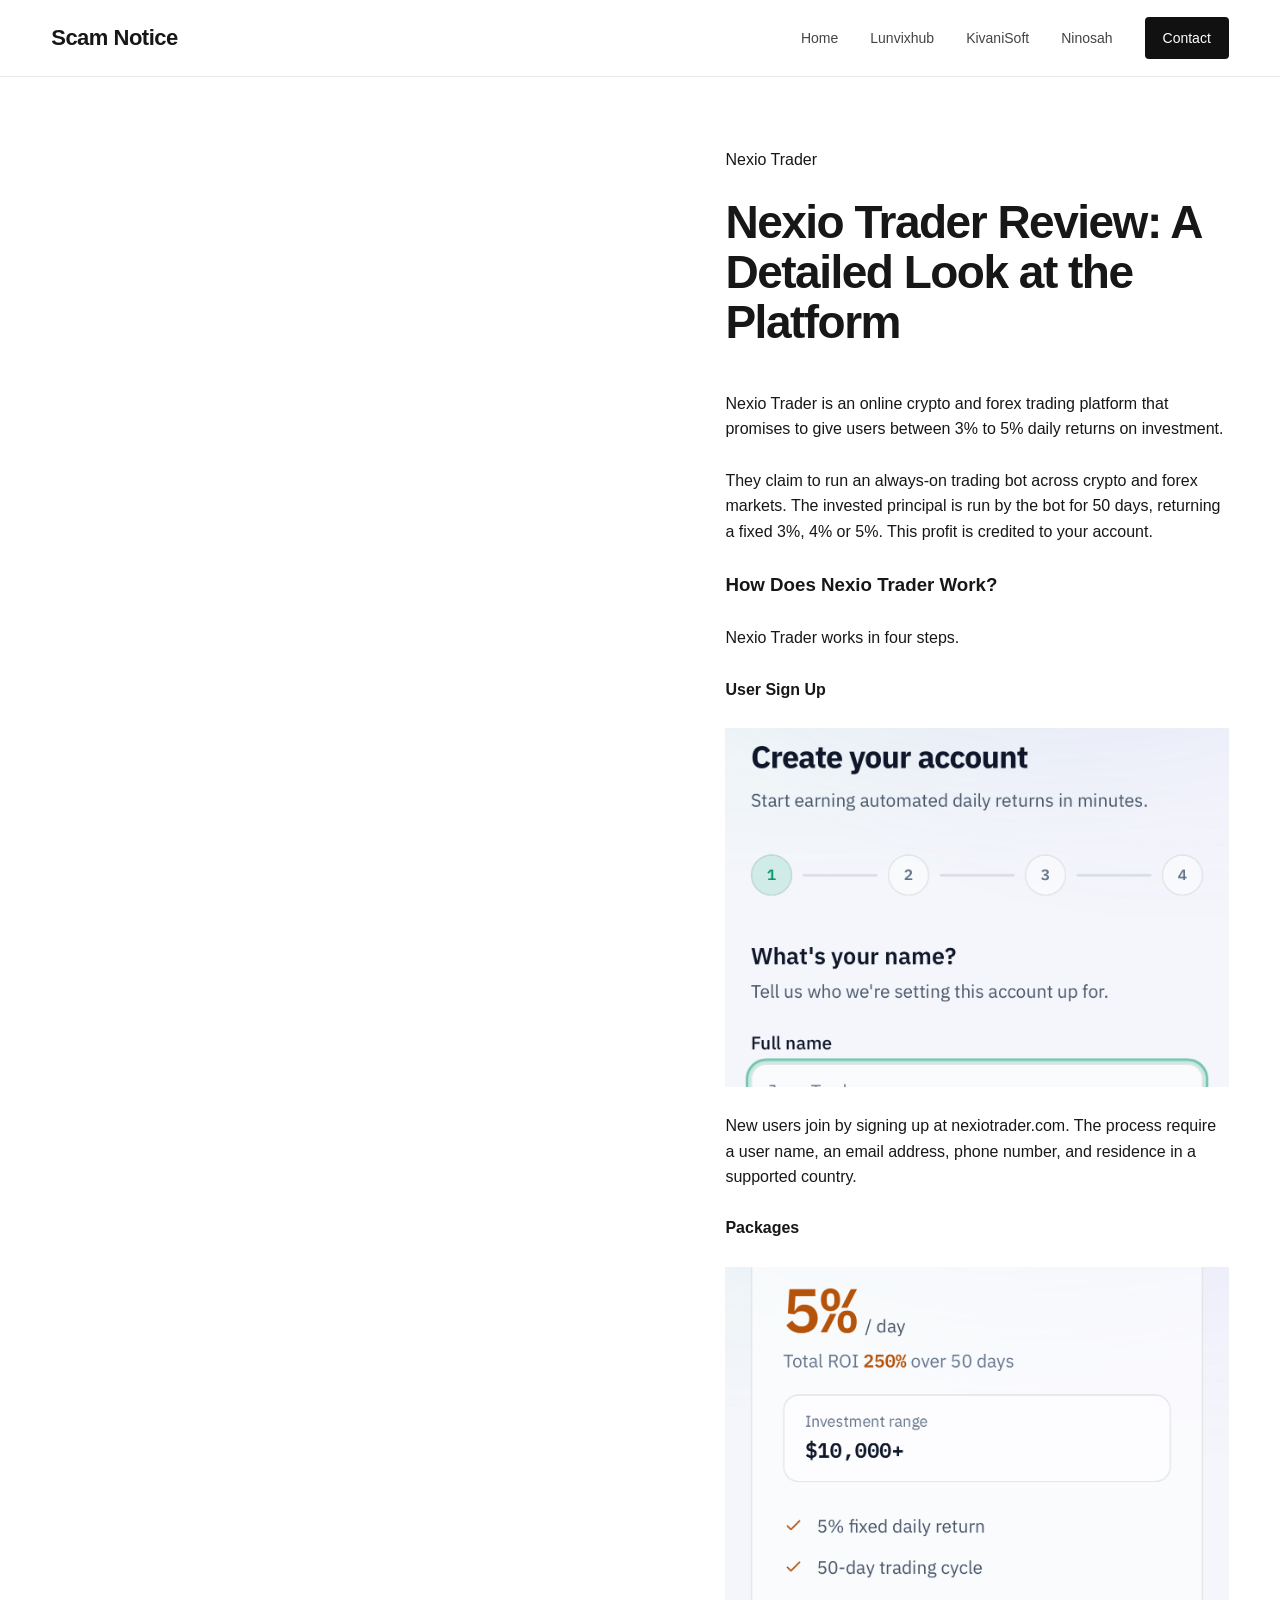
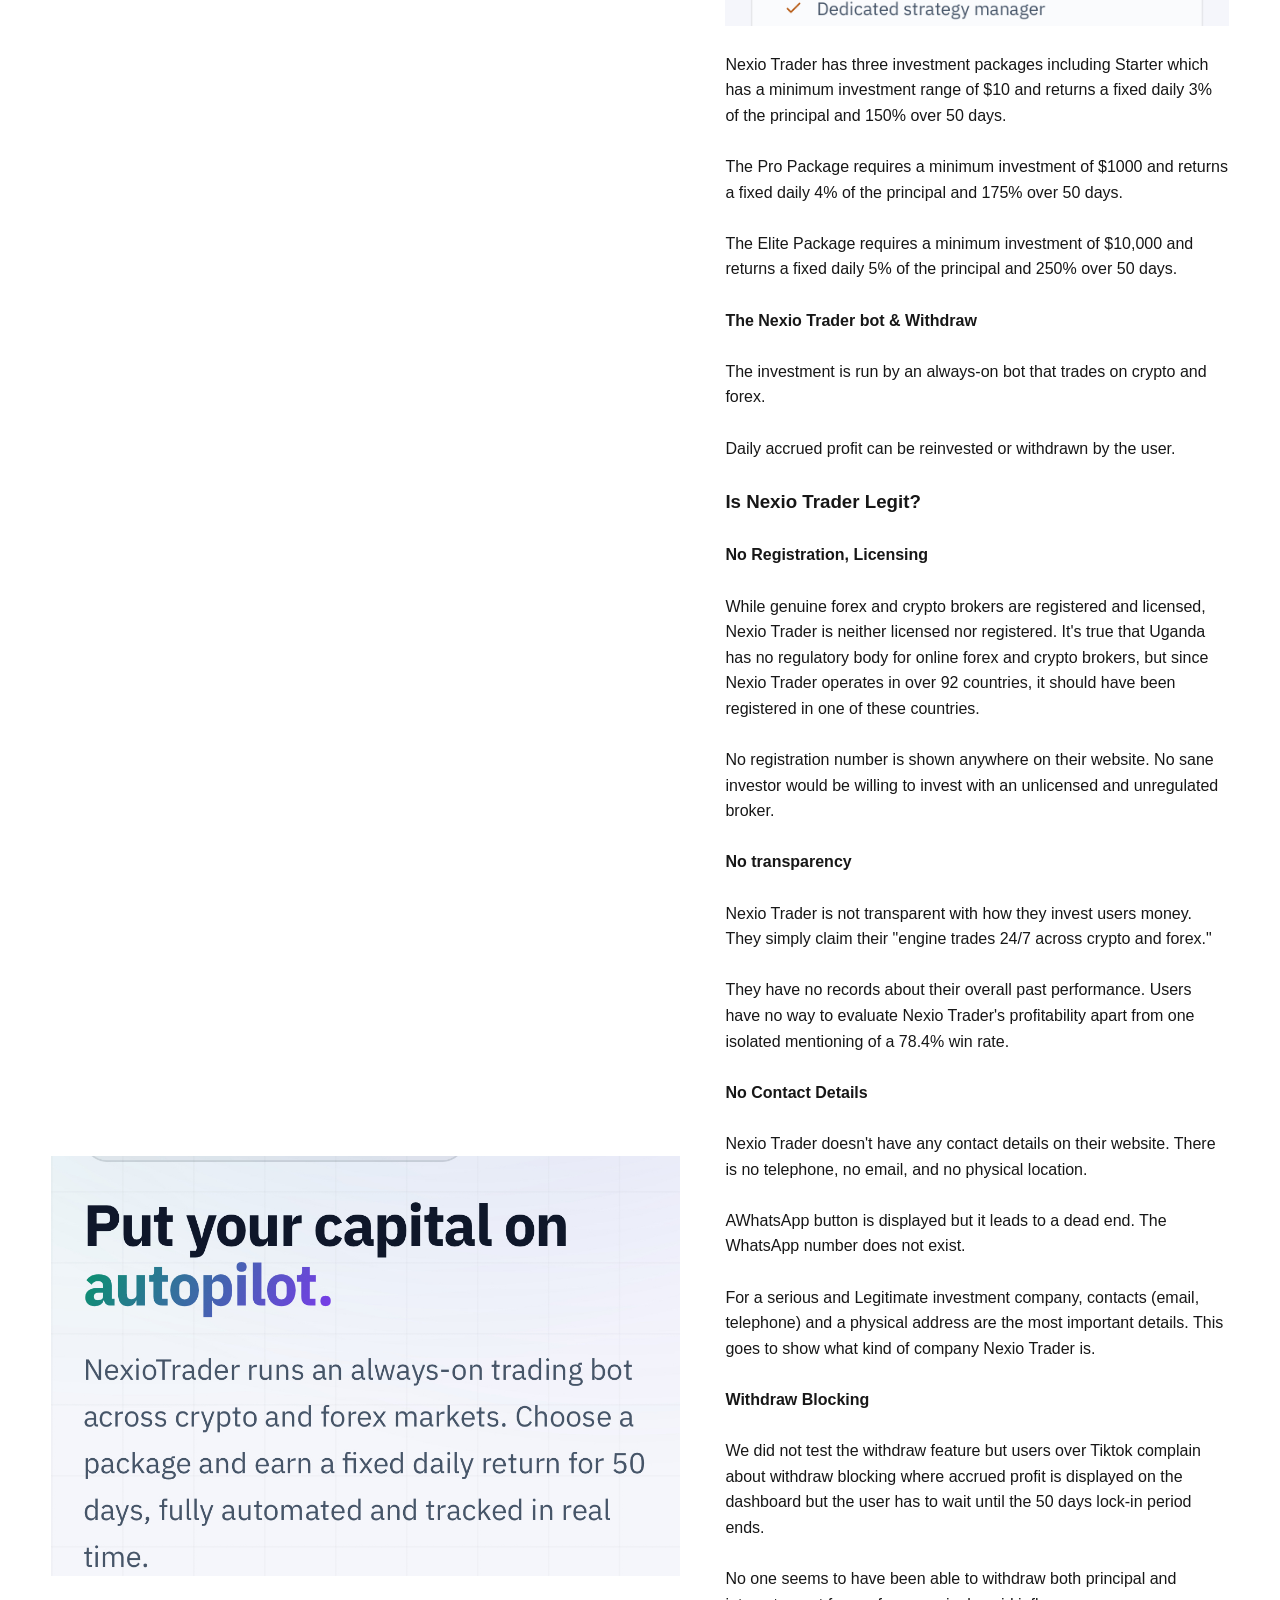
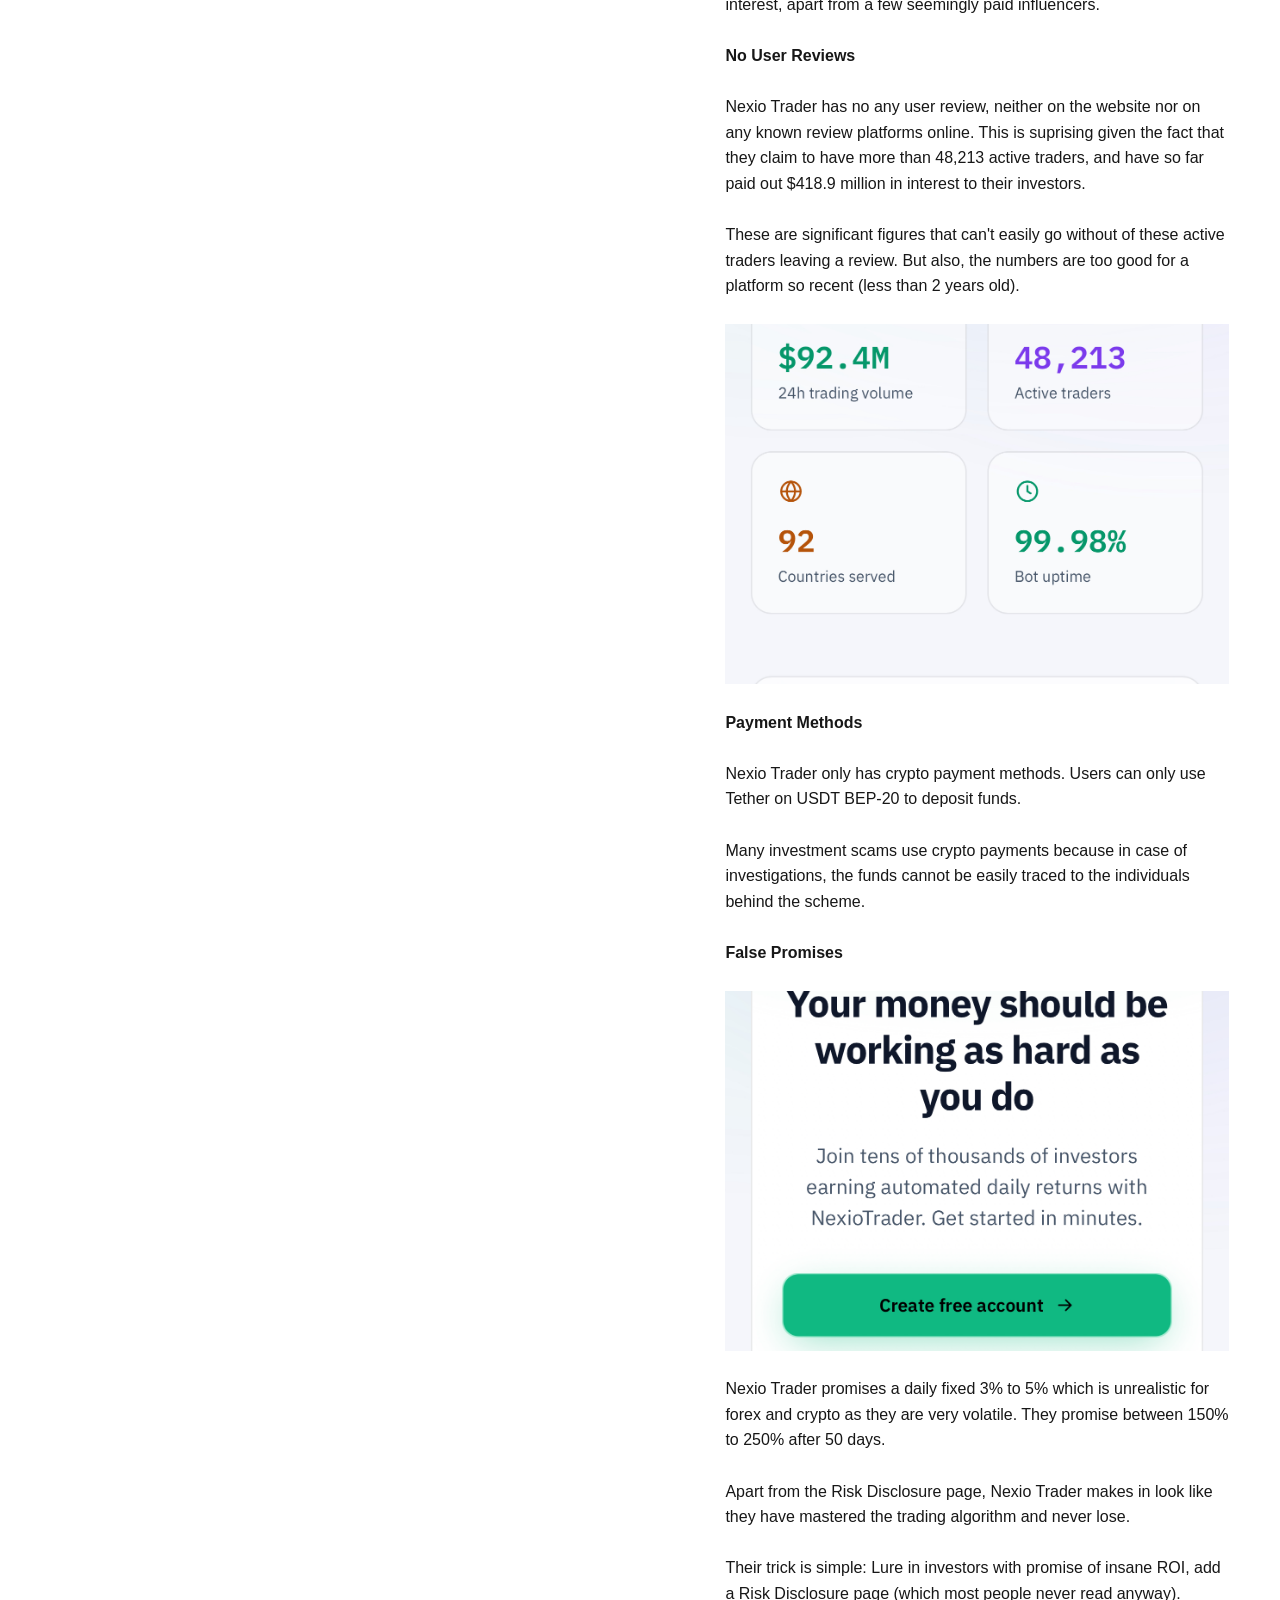
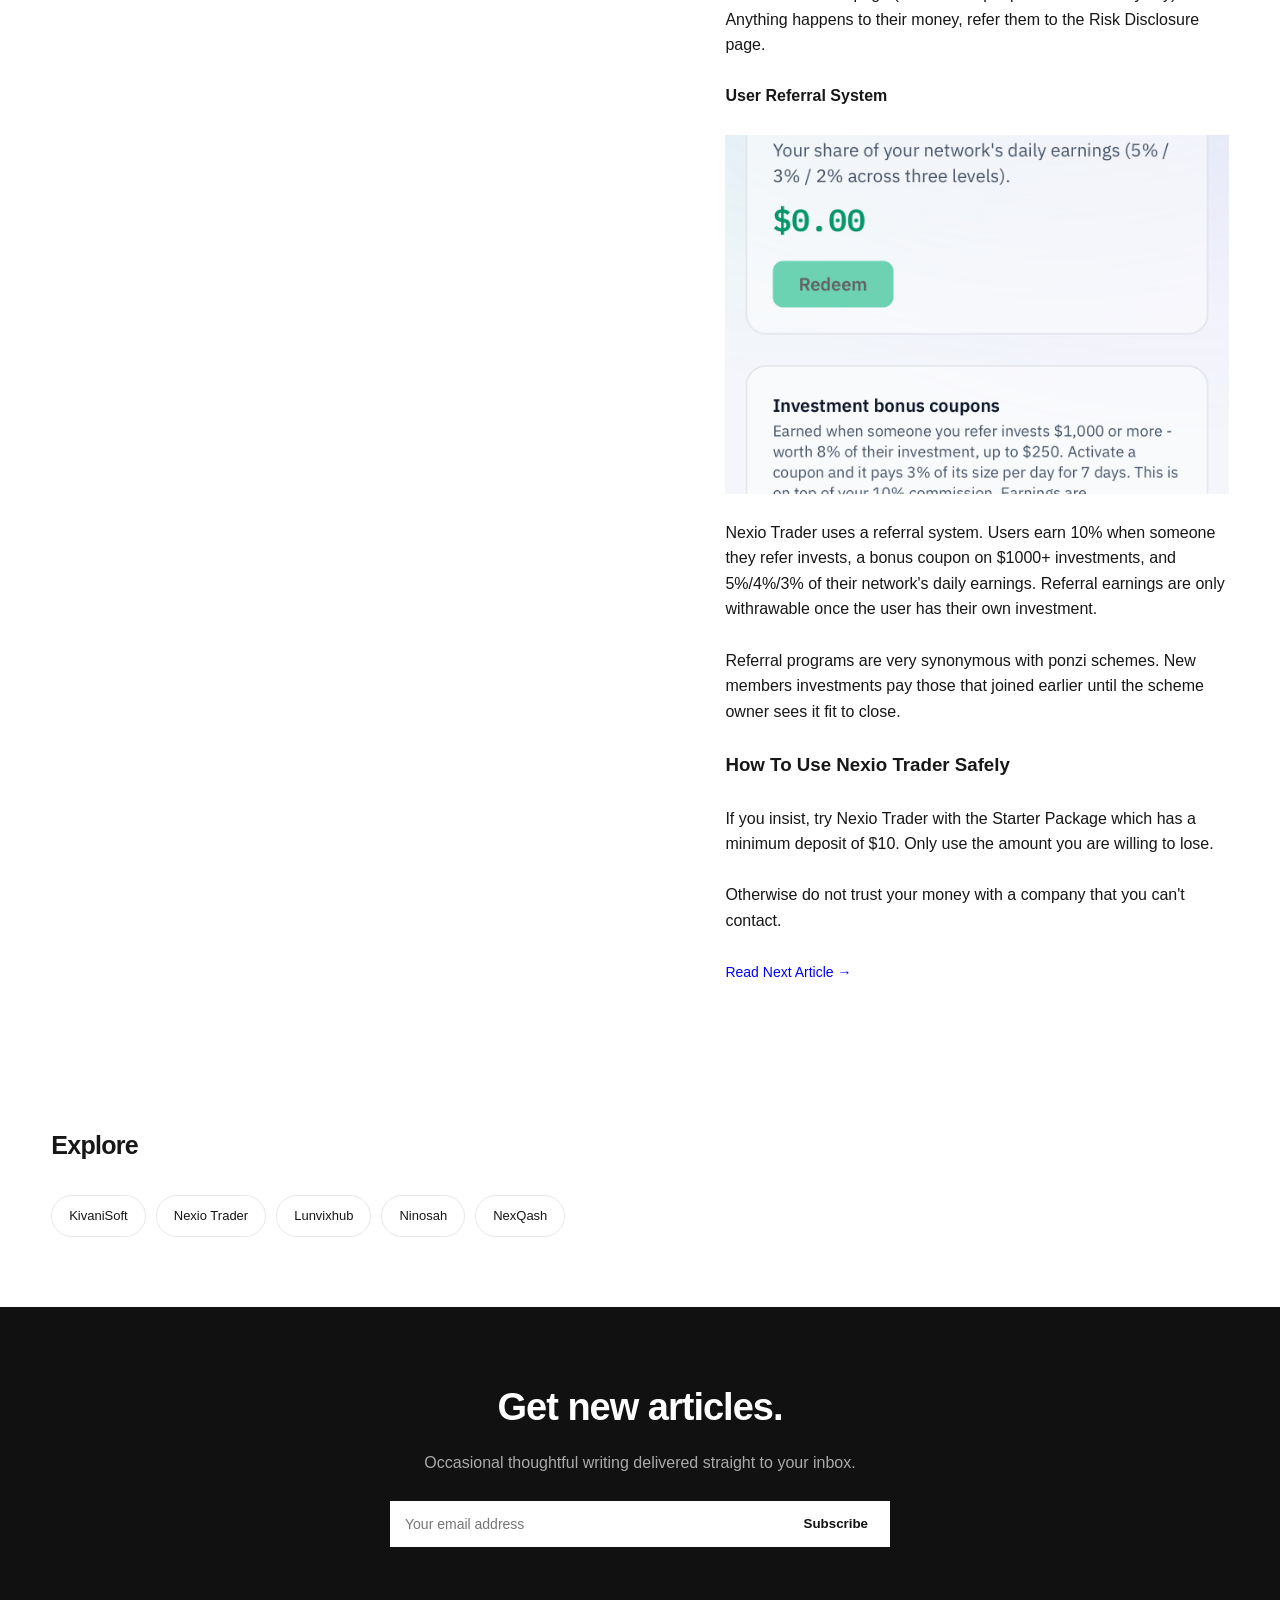
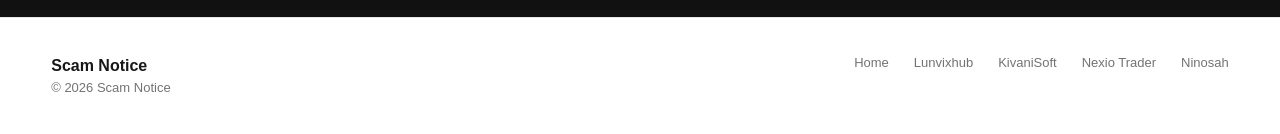
<file: nexio-trader-article.html>
<!DOCTYPE html>
<html lang="en">

<head>
    <meta charset="UTF-8">
    <meta name="viewport" content="width=device-width, initial-scale=1.0">

    <title>Nexio Trader Review: What You Need to Know Before Using It</title>
    <meta name="description"
        content="Thinking about Nexio Trader? Our detailed review examines its claims, features, and likely risks to help you make an informed decision.">
    <link rel="stylesheet" href="style.css">
    <link rel="canonical" href="https://scamnotice.site/nexio-trader-article.html">
    <link rel="icon" href="scamnotice-logo.ico" type="image/x-icon">
    <link rel="apple-touch-icon" href="scamnotice-logo.png">

    <meta property="og:title" content="Nexio Trader Review: What You Need to Know Before Using It">
    <meta property="og:description" content="Thinking about Nexio Trader? Our detailed review examines its claims, features, and likely risks to help you make an informed decision.">
    <meta property="og:url" content="https://scamnotice.site/nexio-trader-article.html">

    <script type="application/ld+json">
    {
        "@context": "https://schema.org",
        "@graph": [
            {
                "@type": "WebPage",
                "@id": "https://scamnotice.site/nexio-trader-article.html",
                "url": "https://scamnotice.site/nexio-trader-article.html",
                "name": "Nexio Trader Review: What You Need to Know Before Using It",
                "description": "Thinking about Nexio Trader? Our detailed review examines its claims, features, and likely risks to help you make an informed decision.",
                "isPartOf": {
                    "@id": "https://scamnotice.site/#website"
                }
            },
            {
                "@type": "Article",
                "@id": "https://scamnotice.site/nexio-trader-article.html#article",
                "headline": "Nexio Trader Review: What You Need to Know Before Using It",
                "description": "Thinking about Nexio Trader? Our detailed review examines its claims, features, and likely risks to help you make an informed decision.",
                "author": {
                    "@type": "Organization",
                    "name": "Scam Notice"
                },
                "publisher": {
                    "@type": "Organization",
                    "name": "Scam Notice",
                    "url": "https://scamnotice.site/"
                },
                "mainEntityOfPage": {
                    "@id": "https://scamnotice.site/nexio-trader-article.html"
                },
                "inLanguage": "en-US"
            }
        ]
    }
    </script>

</head>

<body>

    <header>
        <div class="container nav">

            <a href="#" class="logo">
                Scam Notice
            </a>

            <button class="menu-btn" id="menuBtn">
                ☰
            </button>

            <nav class="nav-links" id="navLinks">
                <a href="index.html">Home</a>
                <a href="lunvixhub-article.html">Lunvixhub</a>
                <a href="kivanisoft-article.html">KivaniSoft</a>
                <a href="ninosah-article.html">Ninosah</a>
                <a href="mailto:josephkato78@gmail.com" class="subscribe-btn">
                    Contact
                </a>
            </nav>

        </div>
    </header>


    <main>

        <!-- FEATURED ARTICLE -->

        <section class="section">

            <div class="container">

                <article class="featured">

                    <a href="nexio-trader-article.html">
                        <div class="featured-image">
                            <img src="nexio-trader-homepage2.jpeg" alt="Nexio Trader homepage">
                        </div>
                    </a>


                    <div id="nexio">

                        <div>
                            Nexio Trader
                        </div>
                        <br>

                        <h2>
                            Nexio Trader Review: A Detailed Look at the Platform
                        </h2>
                        <br>
                        <p>Nexio Trader is an online crypto and forex trading platform that promises to give users
                            between 3% to 5% daily returns on investment.

                        </p>
                        <br>
                        <p>They claim to run an always-on trading bot across crypto and forex markets. The invested
                            principal is run by the bot for 50 days, returning
                            a fixed 3%, 4% or 5%. This profit is credited to your account.
                        </p>
                        <br>

                        <h3>How Does Nexio Trader Work?</h3><br>
                        <p>Nexio Trader works in four steps.</p>
                        <br>
                        <h4>User Sign Up</h4><br>
                        <img class="images" src="nexio-trader-account-creation.jpeg"
                            alt="Nexio Trader account creation window."><br>
                        <p>New users join by signing up at nexiotrader.com. The process require a user name, an email
                            address, phone number, and residence in a supported country.</p><br>
                        <h4>Packages</h4><br>
                        <img class="images" src="nexio-trader-elite-package.jpeg"
                            alt="Nexio Trader pro package screenshot."><br>
                        <p>Nexio Trader has three investment packages including Starter which has a minimum investment
                            range of $10 and returns a fixed daily 3% of the principal and 150% over 50 days.
                        </p>
                        <br>
                        <p>The Pro Package requires a minimum investment of $1000 and returns a fixed daily 4% of the
                            principal and 175% over 50 days.</p><br>
                        <p>The Elite Package requires a minimum investment of $10,000 and returns a fixed daily 5% of
                            the principal and 250% over 50 days.</p><br>
                        <h4>The Nexio Trader bot & Withdraw</h4><br>
                        <p>The investment is run by an always-on bot that trades on crypto and forex.</p><br>
                        <p>Daily accrued profit can be reinvested or withdrawn by the user.</p><br>

                        <h3>Is Nexio Trader Legit?</h3>
                        <br>
                        <h4>No Registration, Licensing</h4><br>
                        <p>While genuine forex and crypto brokers are registered and licensed, Nexio Trader is neither
                            licensed nor registered. It's true that
                            Uganda has no regulatory body for online forex and crypto brokers, but since Nexio Trader
                            operates in over 92 countries, it should
                            have been registered in one of these countries.
                        </p><br>
                        <p>No registration number is shown anywhere on their website. No sane investor would be willing
                            to invest with an unlicensed and unregulated broker.</p><br>
                        <h4>No transparency</h4><br>
                        <p>Nexio Trader is not transparent with how they invest users money. They simply claim their
                            "engine trades 24/7 across crypto and forex."</p><br>
                        <p>They have no records about their overall past performance. Users have no way to evaluate
                            Nexio Trader's profitability apart from one
                            isolated mentioning of a 78.4% win rate.
                        </p><br>
                        <h4>No Contact Details</h4><br>
                        <p>Nexio Trader doesn't have any contact details on their website. There is no telephone, no
                            email, and no physical location.</p><br>
                        <p>AWhatsApp button is displayed but it leads to a dead end. The WhatsApp number does not exist.
                        </p>
                        <br>
                        <p>For a serious and Legitimate investment company, contacts (email, telephone) and a physical
                            address are the most important details. This goes to
                            show what kind of company Nexio Trader is.
                        </p><br>
                        <h4>Withdraw Blocking</h4><br>
                        <p>We did not test the withdraw feature but users over Tiktok complain about withdraw blocking
                            where accrued profit is displayed
                            on the dashboard but the user has to wait until the 50 days lock-in period ends.
                        </p><br>
                        <p>No one seems to have been able to withdraw both
                            principal and interest, apart from a few seemingly paid influencers.</p><br>

                        <h4>No User Reviews</h4><br>
                        <p>Nexio Trader has no any user review, neither on the website nor on any known review platforms
                            online. This is suprising given the
                            fact that they claim to have more than 48,213 active traders, and have so far paid out
                            $418.9 million in interest to their investors.
                        </p><br>
                        <p>These are significant figures that can't easily go without of these active traders leaving a
                            review. But also, the numbers are too good
                            for a platform so recent (less than 2 years old).
                        </p><br>
                        <img class="images" src="nexio-trader-dashboard.jpeg" alt="Nexio Trader dashboard."><br>
                        <h4>Payment Methods</h4><br>
                        <p>Nexio Trader only has crypto payment methods. Users can only use Tether on USDT BEP-20 to
                            deposit funds. </p><br>
                        <p>Many investment scams use crypto payments because in case of investigations, the funds cannot
                            be easily traced to the individuals behind the scheme.
                        </p><br>
                        <h4>False Promises</h4><br>
                        <img class="images" src="nexio-trader-cta.jpeg" alt="Nexio Trader dashboard."><br>
                        <p>Nexio Trader promises a daily fixed 3% to 5% which is unrealistic for forex and crypto as
                            they are very volatile. They promise between 150% to 250% after 50 days.</p><br>
                        <p>Apart from the Risk Disclosure
                            page, Nexio Trader makes in look like they have mastered the trading algorithm and never
                            lose.</p><br>
                        <p>Their trick is simple: Lure in investors with promise of insane ROI, add a Risk Disclosure
                            page (which most people never read anyway). Anything happens to their money,
                            refer them to the Risk Disclosure page.</p><br>
                        <h4>User Referral System</h4><br>
                        <img class="images" src="nexio-trader-referral-program.jpeg"
                            alt="Nexio Trader referral program feature."><br>
                        <p>Nexio Trader uses a referral system. Users earn 10% when someone they refer invests, a bonus
                            coupon on $1000+ investments, and 5%/4%/3% of their network's
                            daily earnings. Referral earnings are only withrawable once the user has their own
                            investment.
                        </p><br>
                        <p>Referral programs are very synonymous with ponzi schemes. New members investments pay those
                            that joined earlier until the scheme owner sees it fit to close.</p><br>
                        <h3>How To Use Nexio Trader Safely</h3>
                        <br>
                        <p>If you insist, try Nexio Trader with the Starter Package which has a minimum deposit of $10.
                            Only use the amount you are willing to lose.</p><br>
                        <p>Otherwise do not trust your money with a company that you can't contact.</p><br>

                        <a href="ninosah-article.html" class="view-all">
                            Read Next Article →
                        </a>
                    </div>

                </article>

            </div>

        </section>


        <!-- CATEGORIES -->

        <section class="section" id="categories">

            <div class="container">

                <div class="section-header">

                    <h2 class="section-title">
                        Explore
                    </h2>

                </div>

                <div class="categories">

                    <a href="kivanisoft-article.html" class="category-pill">
                        KivaniSoft
                    </a>

                    <a href="nexio-trader-article.html#nexio" class="category-pill">
                        Nexio Trader
                    </a>

                    <a href="lunvixhub-article.html" class="category-pill">
                        Lunvixhub
                    </a>

                    <a href="ninosah-article.html" class="category-pill">
                        Ninosah
                    </a>

                    <a href="nexqash-review.html" class="category-pill">
                        NexQash
                    </a>

                </div>

            </div>

        </section>


        <!-- NEWSLETTER -->

        <section class="newsletter" id="newsletter">

            <div class="newsletter-inner">

                <h2>
                    Get new articles.
                </h2>

                <p>
                    Occasional thoughtful writing delivered
                    straight to your inbox.
                </p>

                <form class="newsletter-form">

                    <input type="email" placeholder="Your email address" required>

                    <button type="submit">
                        Subscribe
                    </button>

                </form>

            </div>

        </section>

    </main>


    <!-- FOOTER -->

    <footer id="about">

        <div class="container">

            <div class="footer-inner">

                <div>

                    <div class="footer-logo">
                        Scam Notice
                    </div>

                    <div class="copyright">
                        © 2026 Scam Notice
                    </div>

                </div>

                <div class="footer-links">
                    <a href="index.html">Home</a>
                    <a href="lunvixhub-article.html">Lunvixhub</a>
                    <a href="kivanisoft-article.html">KivaniSoft</a>
                    <a href="nexio-trader-article.html">Nexio Trader</a>
                    <a href="ninosah-article.html">Ninosah</a>
                </div>

            </div>

        </div>

    </footer>

</body>
<script src="script.js"></script>

</html>
</file>
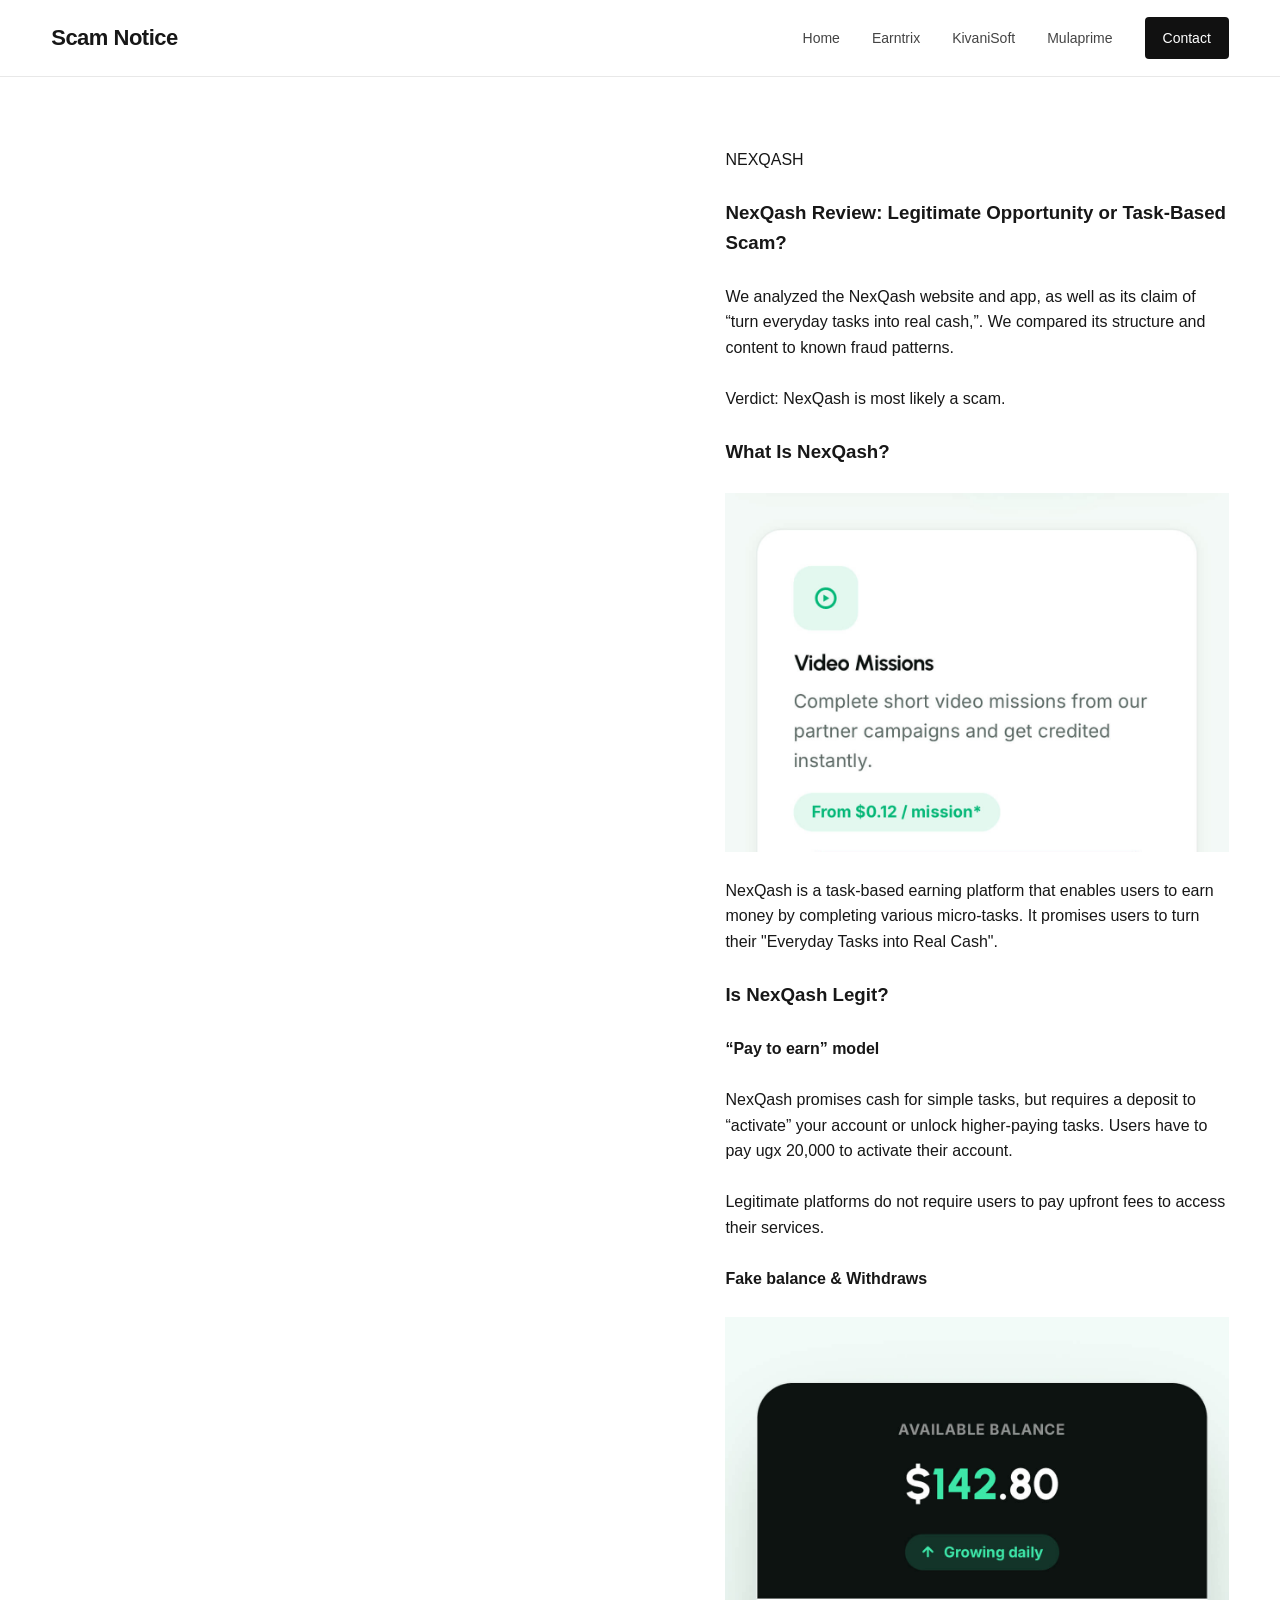
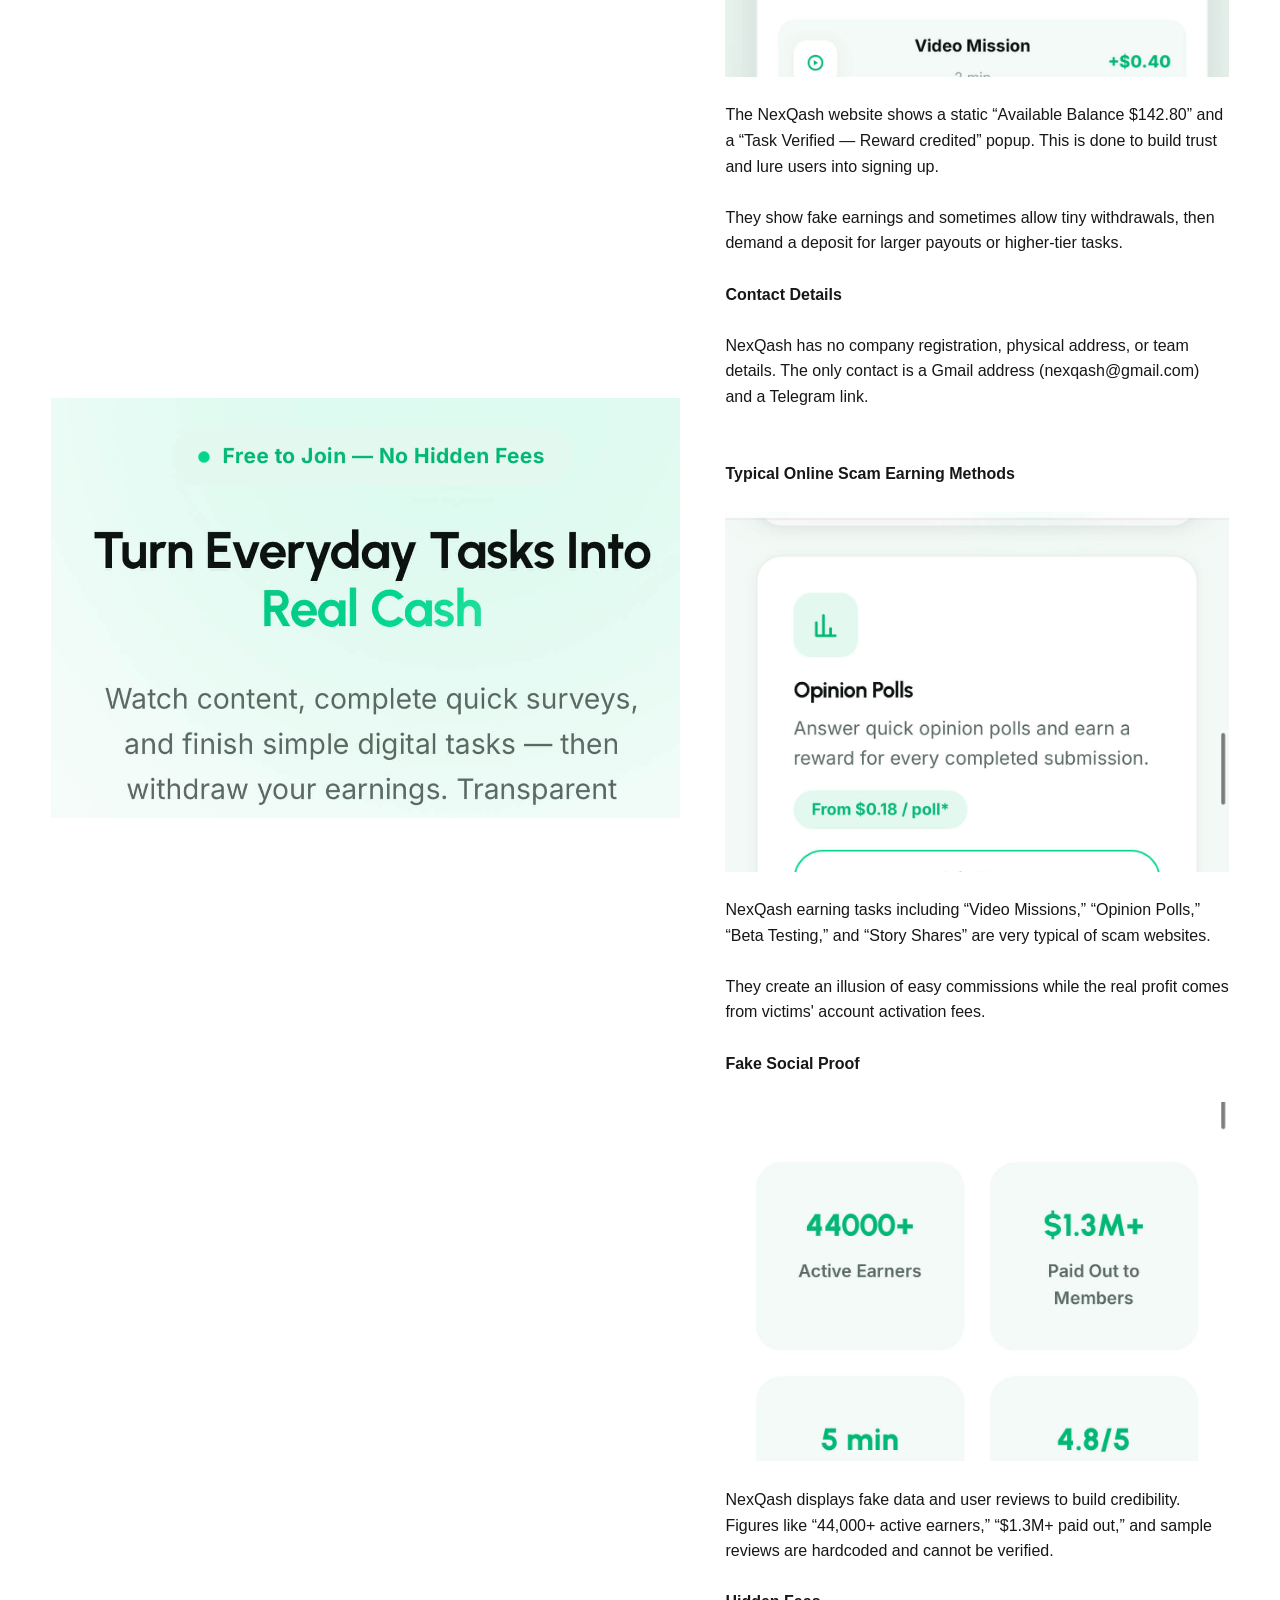
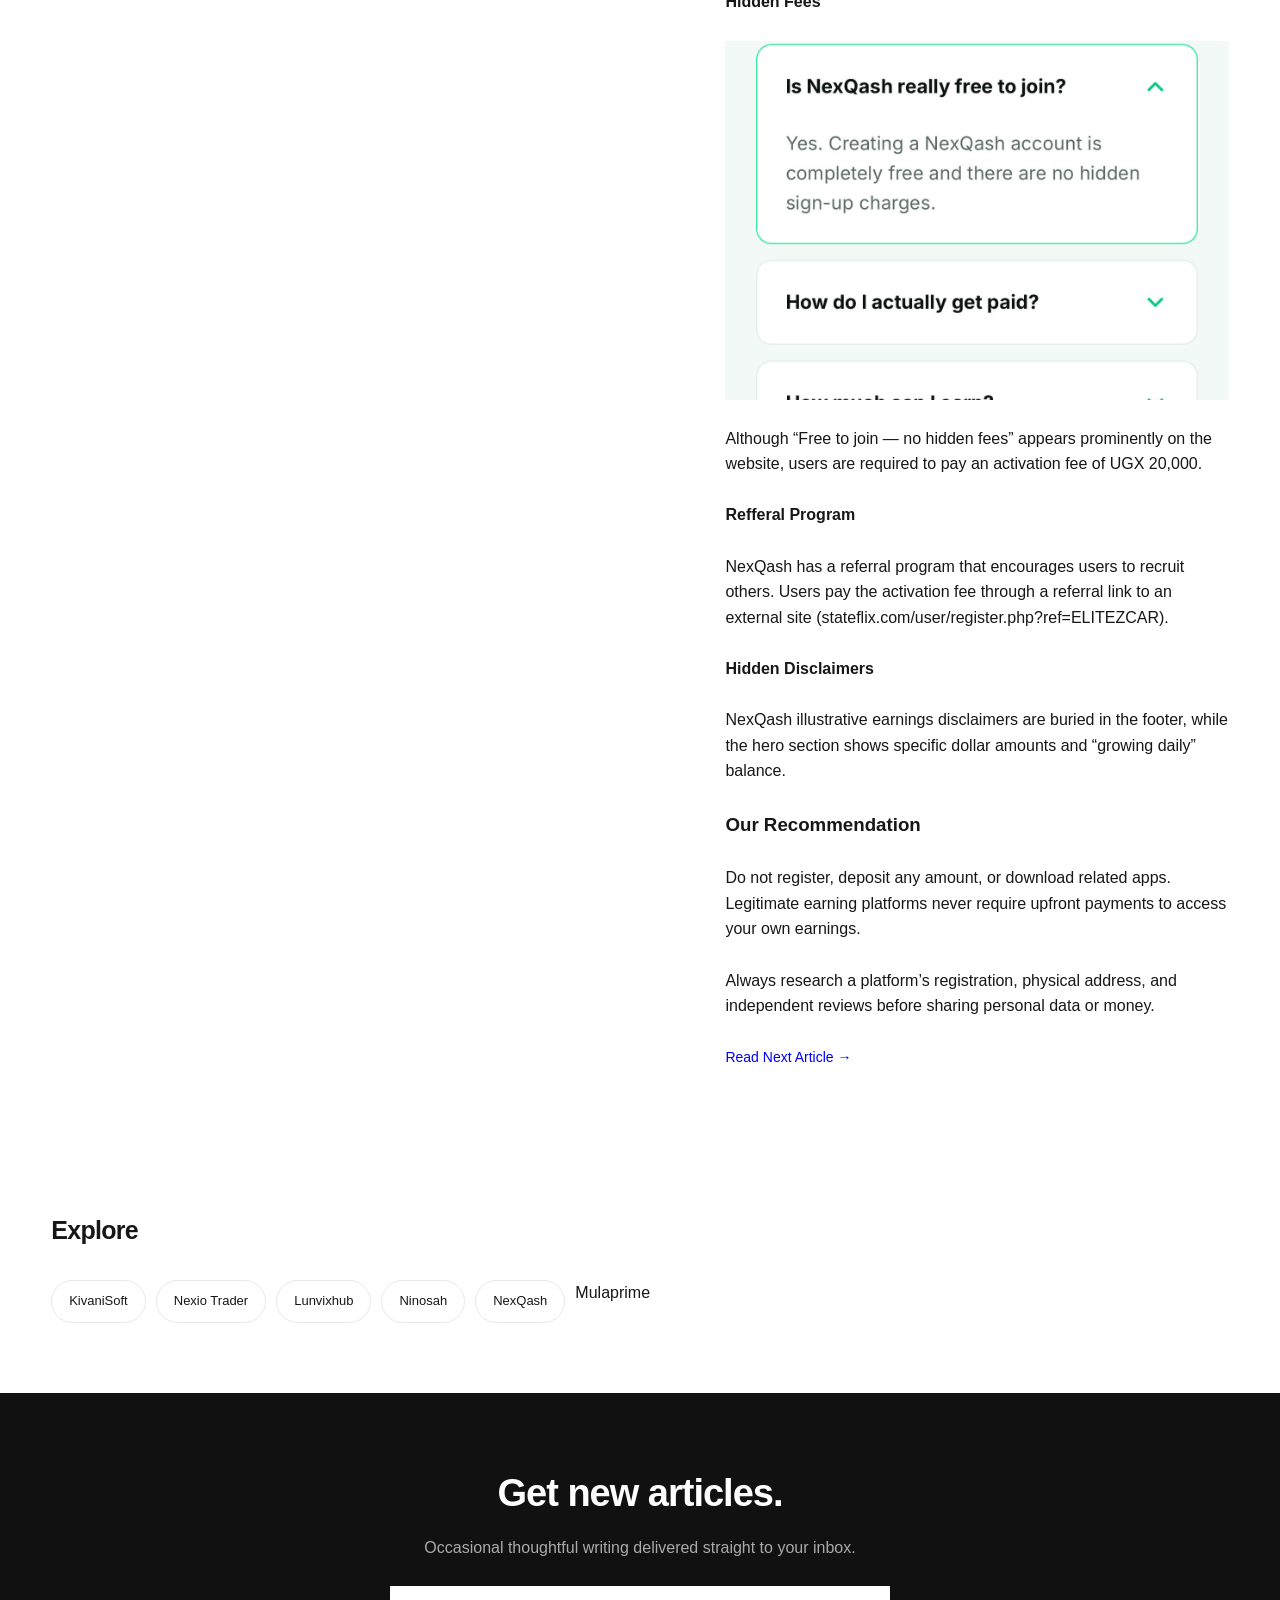
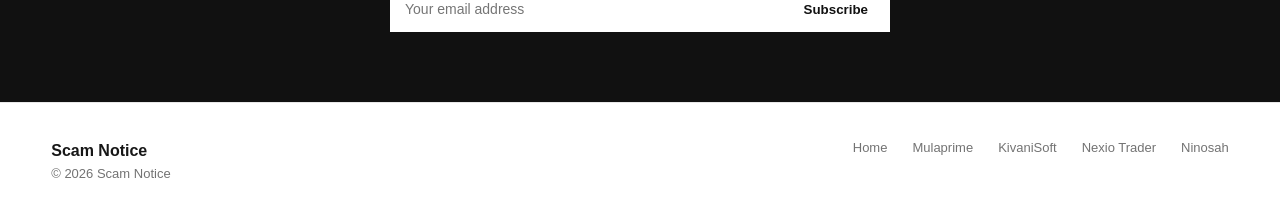
<file: nexqash-review.html>
<!DOCTYPE html>
<html lang="en">

<head>
    <meta charset="UTF-8">
    <meta name="viewport" content="width=device-width, initial-scale=1.0">

    <title>NexQash Review — Is It a Legit Opportunity or a Scam?</title>
    <meta name="description"
        content="NexQash review: We analyze its website, cash-earning claims, and potential red flags to help you decide if it’s legitimate.">
    <link rel="stylesheet" href="style.css">
    <link rel="canonical" href="https://scamnotice.site/nexqash-review.html">
    <link rel="icon" href="scamnotice-logo.ico" type="image/x-icon">
    <link rel="apple-touch-icon" href="scamnotice-logo.png">

    <meta property="og:title" content="NexQash Review — Is It a Legit Opportunity or a Scam?">
    <meta property="og:description"
        content="NexQash review: We analyze its website, cash-earning claims, and potential red flags to help you decide if it’s legitimate.">
    <meta property="og:url" content="https://scamnotice.site/nexqash-review.html">

    <script type="application/ld+json">
    {
        "@context": "https://schema.org",
        "@graph": [
            {
                "@type": "WebPage",
                "@id": "https://scamnotice.site/nexqash-review.html",
                "url": "https://scamnotice.site/nexqash-review.html",
                "name": "NexQash Review — Is It a Legit Opportunity or a Scam?",
                "description": "NexQash review: We analyze its website, cash-earning claims, and potential red flags to help you decide if it’s legitimate.",
                "isPartOf": {
                    "@id": "https://scamnotice.site/#website"
                }
            },
            {
                "@type": "Article",
                "@id": "https://scamnotice.site/nexqash-review.html#article",
                "headline": "NexQash Review — Is It a Legit Opportunity or a Scam?",
                "description": "NexQash review: We analyze its website, cash-earning claims, and potential red flags to help you decide if it’s legitimate.",
                "author": {
                    "@type": "Organization",
                    "name": "Scam Notice"
                },
                "publisher": {
                    "@type": "Organization",
                    "name": "Scam Notice",
                    "url": "https://scamnotice.site/"
                },
                "mainEntityOfPage": {
                    "@id": "https://scamnotice.site/nexqash-review.html"
                },
                "inLanguage": "en-US"
            }
        ]
    }
    </script>

</head>

<body>

    <header>
        <div class="container nav">

            <a href="#" class="logo">
                Scam Notice
            </a>

            <button class="menu-btn" id="menuBtn">
                ☰
            </button>

            <nav class="nav-links" id="navLinks">
                <a href="index.html">Home</a>
                <a href="earntrix-review.html">Earntrix</a>
                <a href="kivanisoft-article.html">KivaniSoft</a>
                <a href="mulaprime-review.html">Mulaprime</a>
                <a href="mailto:josephkato78@gmail.com" class="subscribe-btn">
                    Contact
                </a>
            </nav>

        </div>
    </header>


    <main>

        <!-- FEATURED ARTICLE -->

        <section class="section">

            <div class="container">

                <article class="featured">

                    <a href="nexqash-review.html">
                        <div class="featured-image">
                            <img src="nexqash-landing-page.jpeg" alt="NexQash homepage.">
                        </div>
                    </a>


                    <div id="nexqash">

                        <div>
                            NEXQASH
                        </div>
                        <br>

                        <h1>
                            NexQash Review: Legitimate Opportunity or Task‑Based Scam?
                        </h1>
                        <br>
                        <p>We analyzed the NexQash website and app, as well as its claim of “turn everyday tasks into
                            real cash,”. We compared its structure and content
                            to known fraud patterns.</p><br>
                        <P>Verdict: NexQash is most likely a scam.</P> <br>

                        <h3>What Is NexQash?</h3>
                        <br>
                        <img class="images" src="nexqash-ways-to-earn2.jpeg" alt="Ways to earn with NexQash."><br>
                        <p>NexQash is a task-based earning platform that enables users to earn money by completing
                            various micro-tasks. It promises users to turn their "Everyday
                            Tasks into Real Cash".
                        </p>
                        <br>
                        <h3>Is NexQash Legit?</h3>
                        <br>
                        <h4>“Pay to earn” model</h4><br>
                        <p>NexQash promises cash for simple tasks, but requires a deposit to “activate” your account or
                            unlock
                            higher-paying tasks. Users have to pay ugx 20,000 to activate their account.</p><br>
                        <p>Legitimate platforms do not require users to pay upfront fees to access their services.</p>
                        <br>
                        <h4>Fake balance & Withdraws</h4><br>
                        <img class="images" src="nexqash-balance.jpeg" alt="Nexqash balance dashboard."><br>
                        <p>The NexQash website shows a static “Available Balance $142.80” and a “Task Verified — Reward
                            credited” popup. This is done to build trust and lure users into signing up.</p><br>
                        <p>They show fake earnings and sometimes allow tiny withdrawals, then demand a deposit for
                            larger payouts or higher-tier tasks.</p>
                        <br>
                        <h4>Contact Details</h4><br>
                        <p>NexQash has no company registration, physical address, or team details. The only contact is a
                            Gmail address (nexqash@gmail.com) and a Telegram link.</p><br>
                        <p></p><br>

                        <h4>Typical Online Scam Earning Methods</h4><br>
                        <img class="images" src="nexqash-ways-to-earn.jpeg" alt="Nexqash ways to earn."><br>
                        <p>NexQash earning tasks including “Video Missions,” “Opinion Polls,” “Beta Testing,” and “Story
                            Shares” are very typical of scam websites.</p><br>
                        <p>They create an illusion of easy commissions while the real profit comes from victims' account
                            activation fees.</p><br>
                        <h4>Fake Social Proof</h4><br>
                        <img class="images" src="nexqash-dashboard.jpeg" alt="Nexqash dashboard."><br>
                        <p>NexQash displays fake data and user reviews to build credibility. Figures like “44,000+
                            active earners,” “$1.3M+ paid out,” and
                            sample reviews are hardcoded and cannot be verified.</p><br>
                        <h4>Hidden Fees</h4><br>
                        <img class="images" src="nexqash-hidden-fees.jpeg" alt="Nexqash hidden fees."><br>
                        <p>Although “Free to join — no hidden fees” appears prominently on the website, users are
                            required to pay an activation fee of
                            UGX 20,000.
                        </p><br>
                        <h4>Refferal Program</h4><br>
                        <p>NexQash has a referral program that encourages users to recruit others. Users pay the
                            activation fee through a referral link
                            to an external site (stateflix.com/user/register.php?ref=ELITEZCAR).
                        </p><br>
                        <h4>Hidden Disclaimers</h4><br>
                        <p>NexQash illustrative earnings disclaimers are buried in the footer, while the hero section
                            shows specific dollar amounts and “growing daily” balance.
                        </p><br>
                        <h3>Our Recommendation</h3>
                        <br>
                        <p>Do not register, deposit any amount, or download related apps. Legitimate earning platforms
                            never require upfront payments to access your own earnings.</p><br>
                        <p>Always research a platform’s registration, physical address, and independent reviews before
                            sharing personal data or money.</p><br>

                    <a href="earntrix-review.html" class="view-all">
                        Read Next Article →
                    </a>
                    </div>

                </article>

            </div>

        </section>


        <!-- CATEGORIES -->

        <section class="section" id="categories">

            <div class="container">

                <div class="section-header">

                    <h2 class="section-title">
                        Explore
                    </h2>

                </div>

                <div class="categories">

                    <a href="kivanisoft-article.html" class="category-pill">
                        KivaniSoft
                    </a>

                    <a href="nexio-trader-article.html" class="category-pill">
                        Nexio Trader
                    </a>

                    <a href="lunvixhub-article.html" class="category-pill">
                        Lunvixhub
                    </a>

                    <a href="ninosah-article.html#ninosah" class="category-pill">
                        Ninosah
                    </a>

                    <a href="nexqash-review.html#nexqash" class="category-pill">
                        NexQash
                    </a>

                    <a href="mulaprime-review.html"category-pill">
                        Mulaprime
                    </a>

                </div>

            </div>

        </section>


        <!-- NEWSLETTER -->

        <section class="newsletter" id="newsletter">

            <div class="newsletter-inner">

                <h2>
                    Get new articles.
                </h2>

                <p>
                    Occasional thoughtful writing delivered
                    straight to your inbox.
                </p>

                <form class="newsletter-form">

                    <input type="email" placeholder="Your email address" required>

                    <button type="submit">
                        Subscribe
                    </button>

                </form>

            </div>

        </section>

    </main>


    <!-- FOOTER -->

    <footer id="about">

        <div class="container">

            <div class="footer-inner">

                <div>

                    <div class="footer-logo">
                        Scam Notice
                    </div>

                    <div class="copyright">
                        © 2026 Scam Notice
                    </div>

                </div>

                <div class="footer-links">
                    <a href="index.html">Home</a>
                    <a href="mulaprime-review.html">Mulaprime</a>
                    <a href="kivanisoft-article.html">KivaniSoft</a>
                    <a href="nexio-trader-article.html">Nexio Trader</a>
                    <a href="ninosah-article.html">Ninosah</a>
                </div>

            </div>

        </div>

    </footer>

</body>
<script src="script.js"></script>

</html>
</file>
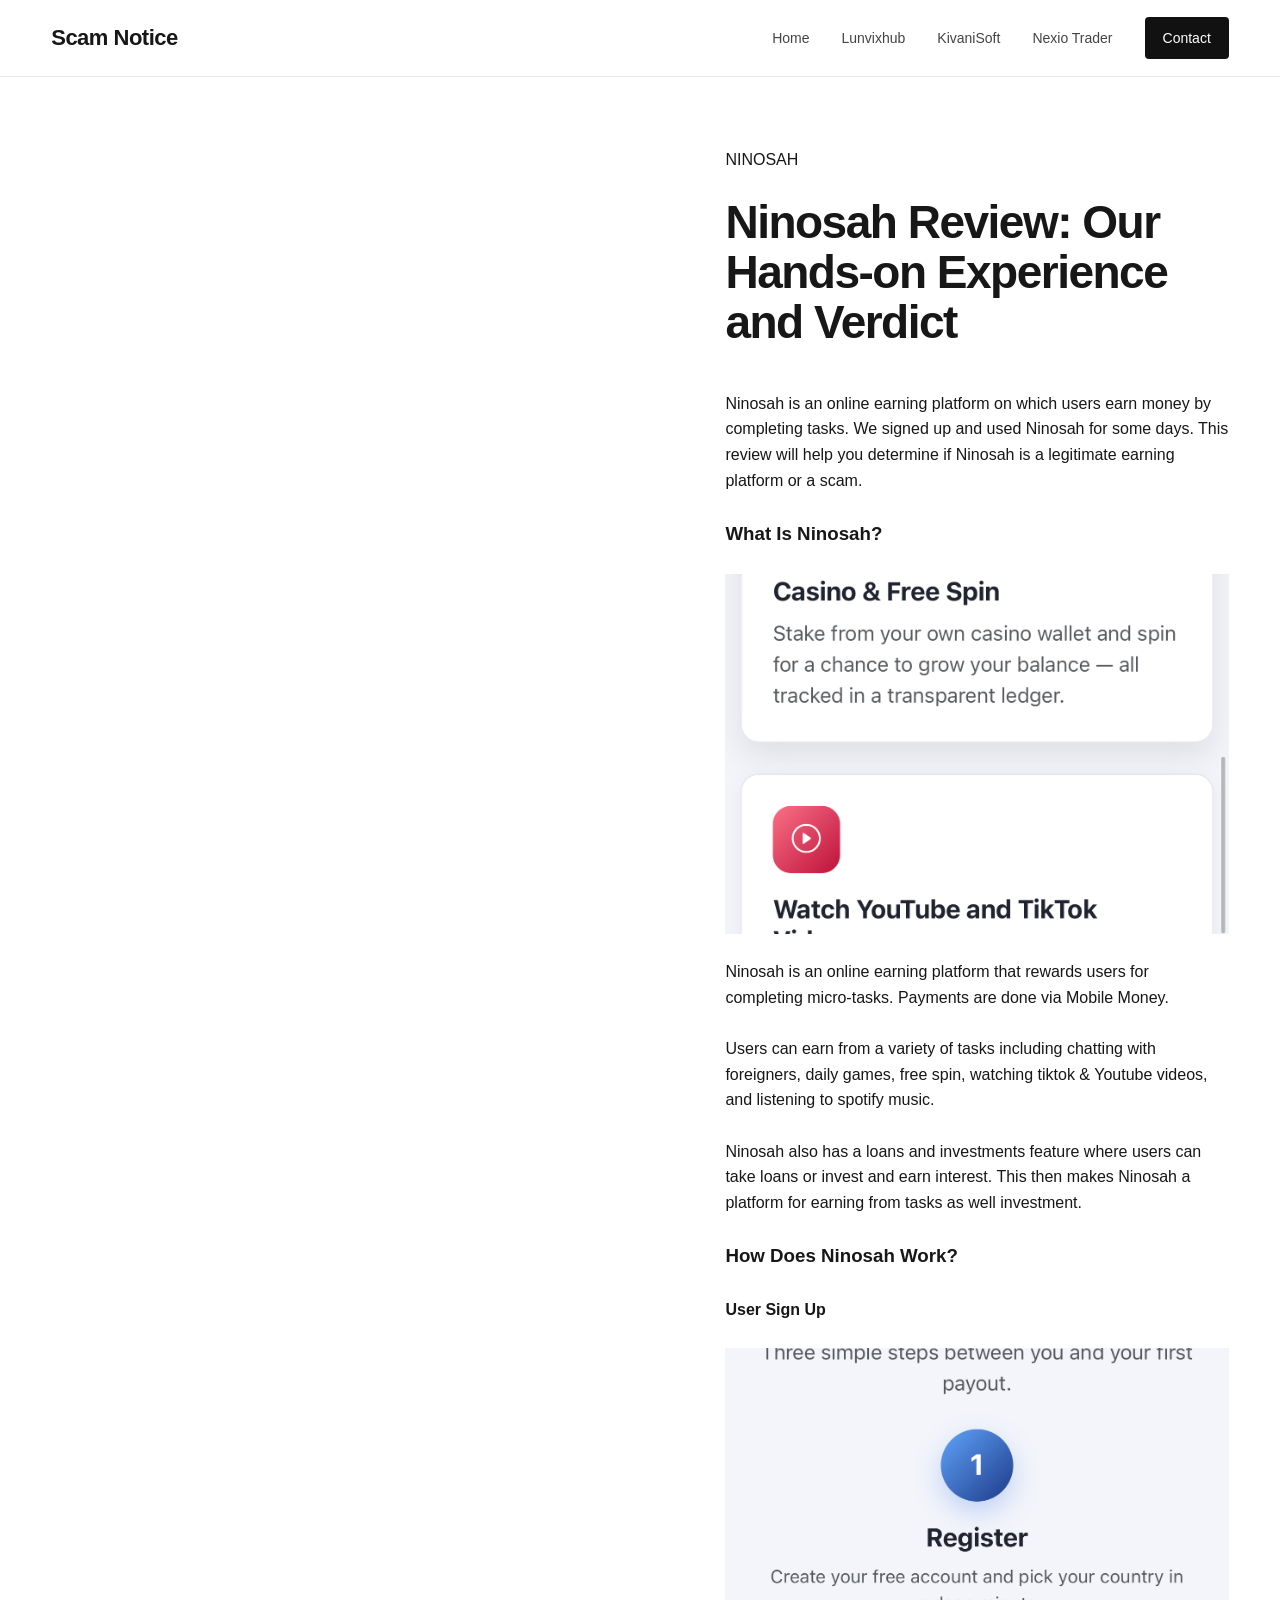
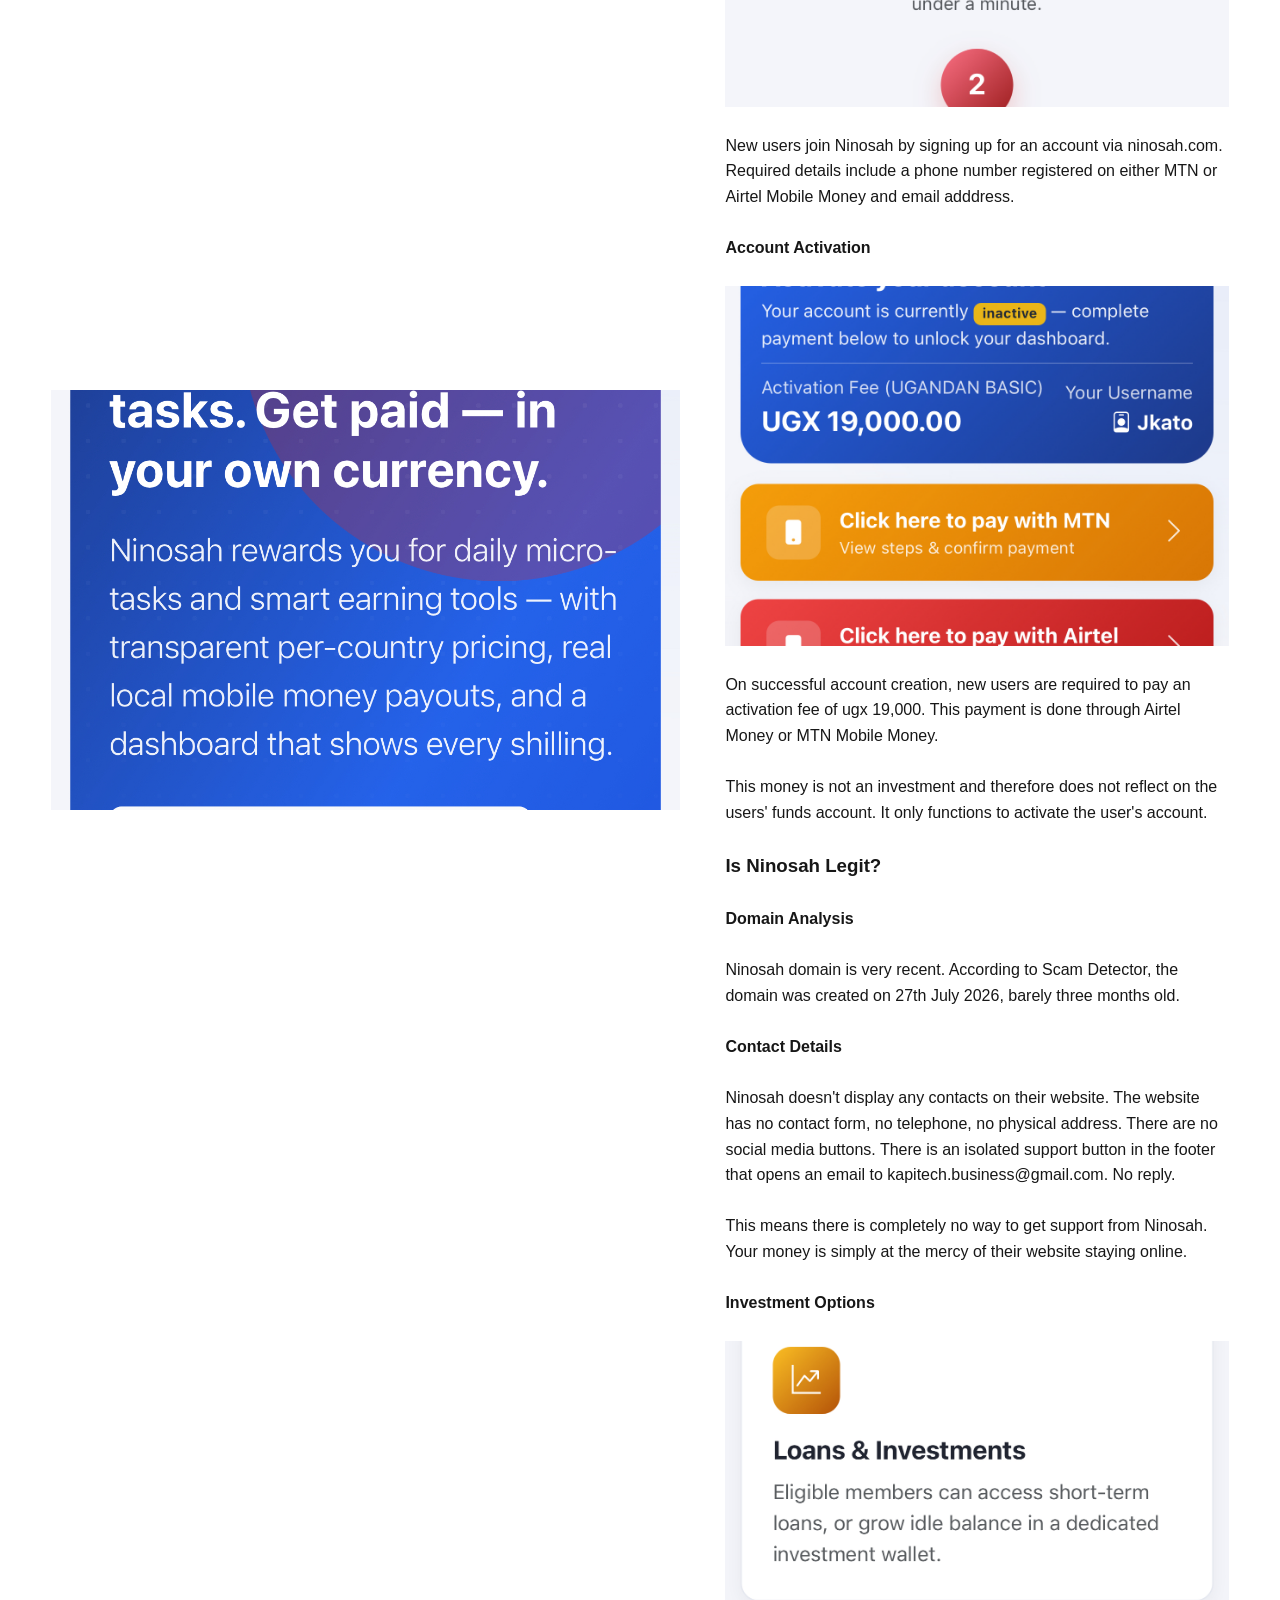
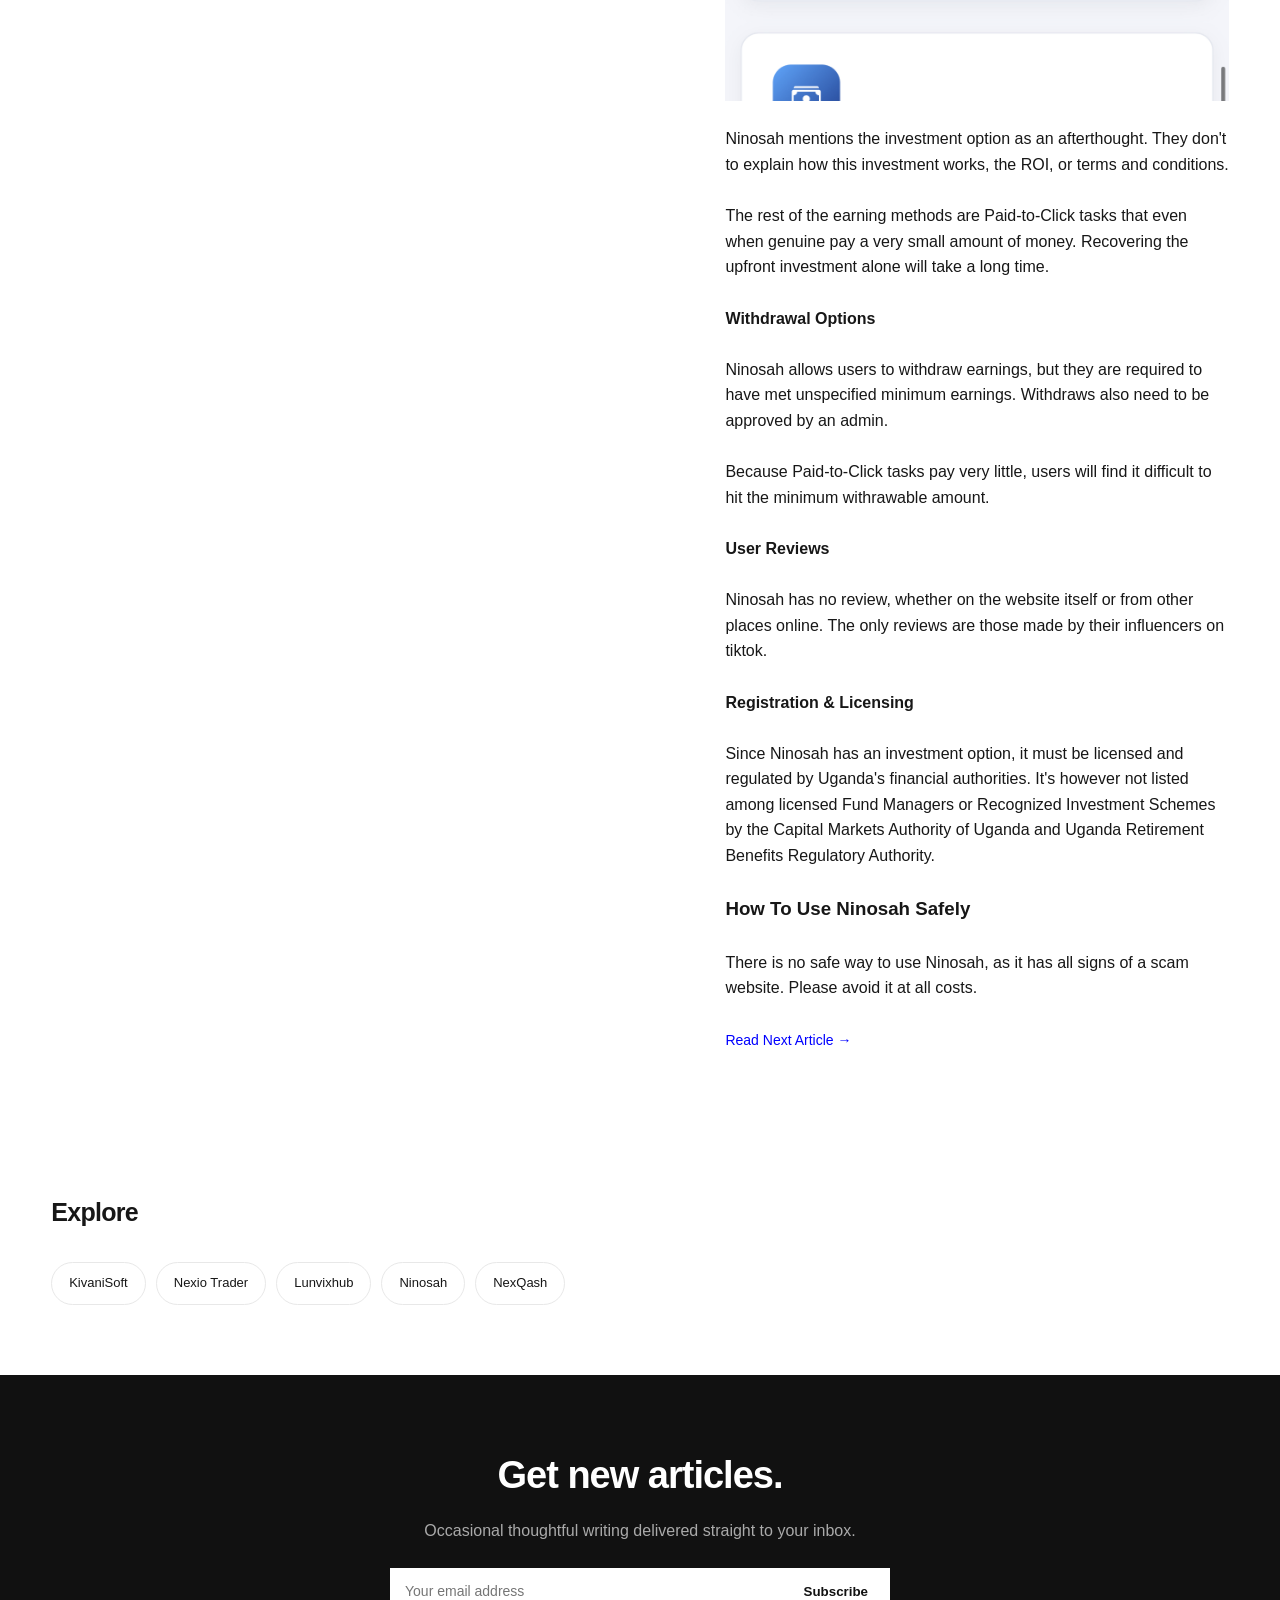
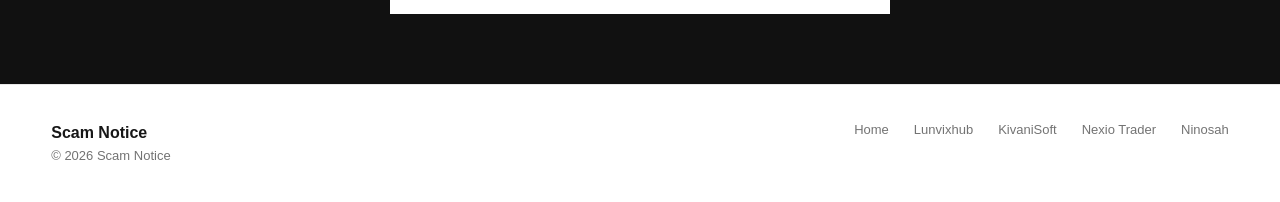
<file: ninosah-article.html>
<!DOCTYPE html>
<html lang="en">

<head>
    <meta charset="UTF-8">
    <meta name="viewport" content="width=device-width, initial-scale=1.0">

    <title>Ninosah Review: Is It Legit or a Scam?</title>
    <meta name="description"
        content="We tried Ninosah so you don't have to. We signed up, were required to pay an activation fee, completed tasks, and tried to withdraw. Read our findings before joining Ninosah.">
    <link rel="stylesheet" href="style.css">
    <link rel="canonical" href="https://scamnotice.site/ninosah-article.html">
    <link rel="icon" href="scamnotice-logo.ico" type="image/x-icon">
    <link rel="apple-touch-icon" href="scamnotice-logo.png">

    <meta property="og:title" content="Ninosah Review: Is It Legit or a Scam?">
    <meta property="og:description"
        content="We tried Ninosah so you don't have to. We signed up, were required to pay an activation fee, completed tasks, and tried to withdraw. Read our findings before joining Ninosah.">
    <meta property="og:url" content="https://scamnotice.site/ninosah-article.html">

    <script type="application/ld+json">
    {
        "@context": "https://schema.org",
        "@graph": [
            {
                "@type": "WebPage",
                "@id": "https://scamnotice.site/ninosah-article.html",
                "url": "https://scamnotice.site/ninosah-article.html",
                "name": "Ninosah Review: Is It Legit or a Scam?",
                "description": "We tried Ninosah so you don't have to. We signed up, were required to pay an activation fee, completed tasks, and tried to withdraw. Read our findings before joining Ninosah.",
                "isPartOf": {
                    "@id": "https://scamnotice.site/#website" 
                }
            },
            {
                "@type": "Article",
                "@id": "https://scamnotice.site/ninosah-article.html#article",
                "headline": "Ninosah Review: Is It Legit or a Scam?",
                "description": "We tried Ninosah so you don't have to. We signed up, were required to pay an activation fee, completed tasks, and tried to withdraw. Read our findings before joining Ninosah.",
                "author": {
                    "@type": "Organization",
                    "name": "Scam Notice"
                },
                "publisher": {
                    "@type": "Organization",
                    "name": "Scam Notice",
                    "url": "https://scamnotice.site/"
                },
                "mainEntityOfPage": {
                    "@id": "https://scamnotice.site/ninosah-article.html"
                },
                "inLanguage": "en-US"
            }
        ]
    }
    </script>

</head>

<body>

    <header>
        <div class="container nav">

            <a href="#" class="logo">
                Scam Notice
            </a>

            <button class="menu-btn" id="menuBtn">
                ☰
            </button>

            <nav class="nav-links" id="navLinks">
                <a href="index.html">Home</a>
                <a href="lunvixhub-article.html">Lunvixhub</a>
                <a href="kivanisoft-article.html">KivaniSoft</a>
                <a href="nexio-trader-article.html">Nexio Trader</a>
                <a href="mailto:josephkato78@gmail.com" class="subscribe-btn">
                    Contact
                </a>
            </nav>

        </div>
    </header>


    <main>

        <!-- FEATURED ARTICLE -->

        <section class="section">

            <div class="container">

                <article class="featured">

                    <a href="ninosah-article.html">
                        <div class="featured-image">
                            <img src="ninosah-homepage.jpeg" alt="Ninosah homepage.">
                        </div>
                    </a>


                    <div id="ninosah">

                        <div>
                            NINOSAH
                        </div>
                        <br>

                        <h2>
                            Ninosah Review: Our Hands-on Experience and Verdict
                        </h2>
                        <br>
                        <p>Ninosah is an online earning platform on which users earn money by completing tasks. We
                            signed up and used Ninosah for some days. This review will help you determine if Ninosah is
                            a legitimate earning platform or a scam.</p><br>

                        <h3>What Is Ninosah?</h3>
                        <br>
                        <img class="images" src="ninosah-ways-to-earn.jpeg" alt="Ways to earn with Ninosah."><br>
                        <p>Ninosah is an online earning platform that rewards users for completing micro-tasks. Payments
                            are done via Mobile Money.</p>
                        <br>
                        <p>Users can earn from a variety of tasks including chatting with foreigners, daily games, free
                            spin, watching tiktok & Youtube
                            videos, and listening to spotify music.
                        </p><br>
                        <p>Ninosah also has a loans and investments feature where users can take loans or invest and
                            earn interest. This then makes
                            Ninosah a platform for earning from tasks as well investment.
                        </p>
                        <br>

                        <h3>How Does Ninosah Work?</h3>
                        <br>
                        <h4>User Sign Up</h4><br>
                        <img class="images" src="how-ninosah-works.jpeg" alt="How Ninosah works."><br>
                        <p>New users join Ninosah by signing up for an account via ninosah.com. Required details include
                            a phone number registered on either
                            MTN or Airtel Mobile Money and email adddress.
                        </p><br>
                        <h4>Account Activation</h4><br>
                        <img class="images" src="ninosah-account-activation.jpeg" alt="Ninosah account activation."><br>
                        <p>On successful account creation, new users are required to pay an activation fee of ugx
                            19,000. This payment is done through Airtel Money
                            or MTN Mobile Money.
                        </p><br>
                        <p>This money is not an investment and therefore does not reflect on the users' funds account.
                            It only functions to activate the user's account.</p>
                        <br>
                        <h3>Is Ninosah Legit?</h3>
                        <br>
                        <h4>Domain Analysis</h4><br>
                        <p>Ninosah domain is very recent. According to <a
                                href="https://www.scam-detector.com/validator/ninosah-com-review/" target="_blank">Scam
                                Detector</a>,
                            the domain was created on 27th July 2026, barely three months old.</p>
                        <br>
                        <h4>Contact Details</h4><br>
                        <p>Ninosah doesn't display any contacts on their website. The website has no contact form, no
                            telephone, no physical address. There are
                            no social media buttons. There is an isolated support button in the footer that opens an
                            email to kapitech.business@gmail.com. No reply.
                        </p><br>
                        <p>This means there is completely no way to get support from Ninosah. Your money is simply at
                            the mercy of their website staying online.</p>
                        <br>
                        <h4>Investment Options</h4><br>
                        <img class="images" src="ninosah-investments.jpeg" alt="Ninosah investment feature."><br>
                        <p>Ninosah mentions the investment option as an afterthought. They don't to explain how this
                            investment works, the ROI, or terms and conditions.</p><br>
                        <p>The rest of the earning methods are Paid-to-Click tasks that even when genuine pay a very
                            small amount of money. Recovering the upfront investment alone will take a long time.</p>
                        <br>
                        <h4>Withdrawal Options</h4><br>
                        <p>Ninosah allows users to withdraw earnings, but they are required to have met unspecified
                            minimum earnings. Withdraws also need to be
                            approved by an admin.
                        </p><br>
                        <p>Because Paid-to-Click tasks pay very little, users will find it difficult to hit the minimum
                            withrawable amount.</p><br>
                        <h4>User Reviews</h4><br>
                        <p>Ninosah has no review, whether on the website itself or from other places online. The only
                            reviews are those made by their influencers on tiktok.</p><br>
                        <h4>Registration & Licensing</h4><br>
                        <p>Since Ninosah has an investment option, it must be licensed and regulated by Uganda's
                            financial authorities. It's however not listed among licensed Fund Managers or Recognized
                            Investment Schemes
                            by the <a href="https://cmauganda.co.ug">Capital Markets Authority of Uganda</a> and <a
                                href="https://urbra.go.ug">Uganda Retirement Benefits Regulatory Authority</a>.
                        </p><br>
                        <h3>How To Use Ninosah Safely</h3>
                        <br>
                        <p>There is no safe way to use Ninosah, as it has all signs of a scam website. Please avoid it
                            at all costs.</p><br>

                        <a href="nexqash-review.html" class="view-all">
                            Read Next Article →
                        </a>
                    </div>

                </article>

            </div>

        </section>


        <!-- CATEGORIES -->

        <section class="section" id="categories">

            <div class="container">

                <div class="section-header">

                    <h2 class="section-title">
                        Explore
                    </h2>

                </div>

                <div class="categories">

                    <a href="kivanisoft-article.html" class="category-pill">
                        KivaniSoft
                    </a>

                    <a href="nexio-trader-article.html" class="category-pill">
                        Nexio Trader
                    </a>

                    <a href="lunvixhub-article.html" class="category-pill">
                        Lunvixhub
                    </a>

                    <a href="ninosah-article.html#ninosah" class="category-pill">
                        Ninosah
                    </a>

                    <a href="nexqash-review.html" class="category-pill">
                        NexQash
                    </a>

                </div>

            </div>

        </section>


        <!-- NEWSLETTER -->

        <section class="newsletter" id="newsletter">

            <div class="newsletter-inner">

                <h2>
                    Get new articles.
                </h2>

                <p>
                    Occasional thoughtful writing delivered
                    straight to your inbox.
                </p>

                <form class="newsletter-form">

                    <input type="email" placeholder="Your email address" required>

                    <button type="submit">
                        Subscribe
                    </button>

                </form>

            </div>

        </section>

    </main>


    <!-- FOOTER -->

    <footer id="about">

        <div class="container">

            <div class="footer-inner">

                <div>

                    <div class="footer-logo">
                        Scam Notice
                    </div>

                    <div class="copyright">
                        © 2026 Scam Notice
                    </div>

                </div>

                <div class="footer-links">
                    <a href="index.html">Home</a>
                    <a href="lunvixhub-article.html">Lunvixhub</a>
                    <a href="kivanisoft-article.html">KivaniSoft</a>
                    <a href="nexio-trader-article.html">Nexio Trader</a>
                    <a href="ninosah-article.html">Ninosah</a>
                </div>

            </div>

        </div>

    </footer>

</body>
<script src="script.js"></script>

</html>
</file>
<file: style.css>
* {
        margin: 0;
        padding: 0;
        box-sizing: border-box;
    }

    :root {
        --bg: #ffffff;
        --text: #171717;
        --muted: #737373;
        --border: #e8e8e8;
        --soft: #f7f7f7;
        --accent: #111111;
        --max: 1180px;
    }

    html {
        scroll-behavior: smooth;
    }

    body {
        font-family: Arial, Helvetica, sans-serif;
        background: var(--bg);
        color: var(--text);
        line-height: 1.6;
    }
    .images {
        aspect-ratio: 3.5/2.5;
        object-fit: cover;
    }
    a {
        color: inherit;
        text-decoration: none;
    }

    img {
        width: 100%;
        display: block;
    }

    .container {
        width: min(92%, var(--max));
        margin: auto;
    }

    /* ================= HEADER ================= */

    header {
        border-bottom: 1px solid var(--border);
        position: sticky;
        top: 0;
        background: rgba(255,255,255,0.96);
        z-index: 100;
    }

    .nav {
        height: 76px;
        display: flex;
        align-items: center;
        justify-content: space-between;
    }

    .logo {
        font-size: 22px;
        font-weight: 700;
        letter-spacing: -0.5px;
    }

    .nav-links {
        display: flex;
        gap: 32px;
        align-items: center;
    }

    .nav-links a {
        font-size: 14px;
        color: #444;
    }

    .nav-links a:hover {
        color: #000;
    }

    .subscribe-btn {
        background: #111;
        color: white !important;
        padding: 10px 18px;
        border-radius: 4px;
    }

    .menu-btn {
        display: none;
        border: none;
        background: none;
        font-size: 26px;
        cursor: pointer;
    }

    /* ================= HERO ================= */

    .hero {
        padding: 90px 0 70px;
        border-bottom: 1px solid var(--border);
    }

    .hero-inner {
        max-width: 850px;
    }

    .eyebrow {
        text-transform: uppercase;
        font-size: 12px;
        letter-spacing: 2px;
        color: var(--muted);
        margin-bottom: 18px;
    }

    .hero h1 {
        font-size: clamp(42px, 7vw, 76px);
        line-height: 1.02;
        letter-spacing: -3px;
        margin-bottom: 25px;
    }

    .hero p {
        max-width: 650px;
        font-size: 19px;
        color: var(--muted);
    }

    /* ================= FEATURED ================= */

    .section {
        padding: 70px 0;
    }

    .section-header {
        display: flex;
        justify-content: space-between;
        align-items: center;
        margin-bottom: 30px;
    }

    .section-title {
        font-size: 25px;
        letter-spacing: -0.7px;
    }

    .view-all {
        font-size: 14px;
        color: blue;
    }

    .featured {
        display: grid;
        grid-template-columns: 1.25fr 1fr;
        gap: 45px;
        align-items: center;
    }

    .featured-image {
        height: 420px;
        background: #eaeaea;
        overflow: hidden;
    }

    .featured-image img {
        height: 100%;
        object-fit: cover;
    }

    .category {
        display: inline-block;
        font-size: 11px;
        text-transform: uppercase;
        letter-spacing: 1.5px;
        font-weight: 700;
        margin-bottom: 15px;
    }

    .featured h2 {
        font-size: clamp(30px, 4vw, 46px);
        line-height: 1.08;
        letter-spacing: -1.5px;
        margin-bottom: 18px;
    }

    .featured-description {
        color: var(--muted);
        font-size: 17px;
        margin-bottom: 22px;
    }

    .meta {
        color: var(--muted);
        font-size: 13px;
    }

    /* ================= ARTICLES ================= */

    .articles {
        background: var(--soft);
    }

    .article-grid {
        display: grid;
        grid-template-columns: repeat(3, 1fr);
        gap: 30px;
    }

    .article-card {
        background: white;
        border: 1px solid var(--border);
    }

    .article-image {
        height: 220px;
        background: #ddd;
        overflow: hidden;
    }

    .article-image img {
        height: 100%;
        object-fit: cover;
        transition: transform .3s ease;
    }

    .article-card:hover img {
        transform: scale(1.03);
    }

    .article-content {
        padding: 24px;
    }

    .article-card h3 {
        font-size: 22px;
        line-height: 1.2;
        letter-spacing: -.5px;
        margin-bottom: 12px;
    }

    .article-card p {
        color: var(--muted);
        font-size: 14px;
        margin-bottom: 18px;
    }

    /* ================= CATEGORIES ================= */

    .categories {
        display: flex;
        gap: 10px;
        flex-wrap: wrap;
    }

    .category-pill {
        border: 1px solid var(--border);
        padding: 10px 17px;
        font-size: 13px;
        border-radius: 30px;
        transition: .2s;
    }

    .category-pill:hover {
        background: #111;
        color: white;
        border-color: #111;
    }

    /* ================= NEWSLETTER ================= */

    .newsletter {
        background: #111;
        color: white;
        padding: 70px 30px;
        text-align: center;
    }

    .newsletter-inner {
        max-width: 650px;
        margin: auto;
    }

    .newsletter h2 {
        font-size: 38px;
        letter-spacing: -1px;
        margin-bottom: 12px;
    }

    .newsletter p {
        color: #aaa;
        margin-bottom: 25px;
    }

    .newsletter-form {
        display: flex;
        max-width: 500px;
        margin: auto;
    }

    .newsletter-form input {
        flex: 1;
        padding: 15px;
        border: none;
        outline: none;
        font-size: 14px;
    }

    .newsletter-form button {
        padding: 15px 22px;
        border: none;
        background: white;
        color: #111;
        font-weight: 700;
        cursor: pointer;
    }

    /* ================= FOOTER ================= */

    footer {
        border-top: 1px solid var(--border);
        padding: 35px 0;
    }

    .footer-inner {
        display: flex;
        justify-content: space-between;
        gap: 30px;
    }

    .footer-logo {
        font-weight: 700;
    }

    .footer-links {
        display: flex;
        gap: 25px;
        font-size: 13px;
        color: var(--muted);
    }

    .copyright {
        color: var(--muted);
        font-size: 13px;
    }

    /* ================= MOBILE ================= */

    @media (max-width: 800px) {

        .nav {
            height: 68px;
        }

        .menu-btn {
            display: block;
        }

        .nav-links {
            position: absolute;
            top: 68px;
            left: 0;
            width: 100%;
            background: white;
            border-bottom: 1px solid var(--border);

            display: none;
            flex-direction: column;
            align-items: flex-start;
            padding: 25px 4%;
            gap: 20px;
        }

        .nav-links.active {
            display: flex;
        }

        .subscribe-btn {
            width: 100%;
            text-align: center;
        }

        .hero {
            padding: 60px 0;
        }

        .hero h1 {
            letter-spacing: -2px;
        }

        .featured {
            grid-template-columns: 1fr;
            gap: 25px;
        }

        .featured-image {
            height: 280px;
        }

        .article-grid {
            grid-template-columns: 1fr;
        }

        .article-image {
            height: 240px;
        }

        .section {
            padding: 50px 0;
        }

        .section-header {
            margin-bottom: 22px;
        }

        .newsletter {
            padding: 55px 20px;
        }

        .newsletter h2 {
            font-size: 30px;
        }

        .newsletter-form {
            flex-direction: column;
            gap: 8px;
        }

        .footer-inner {
            flex-direction: column;
        }

        .footer-links {
            flex-wrap: wrap;
        }
    }
</file>
